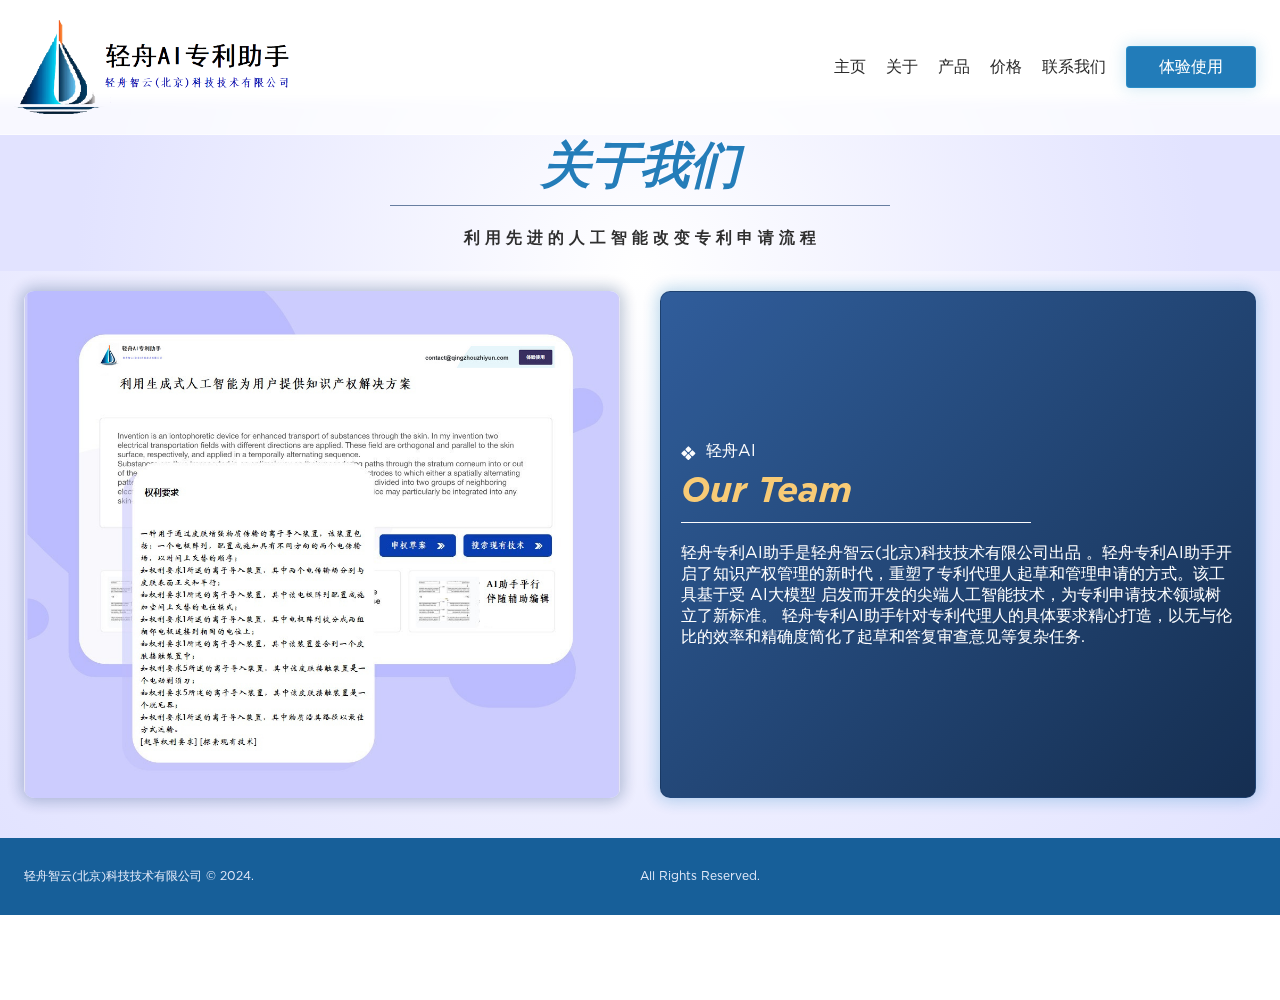
<file: about.html>
<!DOCTYPE html >
<html data-wf-domain="#" data-wf-page="661acf6fa6383e2ef3cd2627" data-wf-site="6504b9a8ca32cbddeee42a19"
    class=" w-mod-js w-mod-ix">

<head>
    <meta http-equiv="Content-Type" content="text/html; charset=UTF-8">
    <style>
        .wf-force-outline-none[tabindex="-1"]:focus {
            outline: none;
      }
    </style>
    <title>AI-赋能 专利 撰写 软件 | 轻舟专利AI助手</title>

    <meta content="AI | Machine Learning | Data Analytics | Smart Automation" name="description">
    <link href="css/aai-demo.webflow.min.css" rel="stylesheet" type="text/css">
    <style>
        @media (min-width:992px) 
        {
            html.w-mod-js:not(.w-mod-ix) [data-w-id="7aac2e4a-b087-ad1b-fcde-6061b0e67b24"] {
                opacity: 0;
            }

            html.w-mod-js:not(.w-mod-ix) [data-w-id="64e9172e-73a7-f7ec-07d7-c62c2cd50e60"] {
                opacity: 0;
            }

            html.w-mod-js:not(.w-mod-ix) [data-w-id="e98ccc2e-da18-3774-f660-ef881bb40ca6"] {
                opacity: 0;
            }

            html.w-mod-js:not(.w-mod-ix) [data-w-id="a0011f49-9f4c-d233-6280-7cb25ae2c91f"] {
                opacity: 0;
            }

            html.w-mod-js:not(.w-mod-ix) [data-w-id="184083e1-b1dd-2658-edfe-aa5156744d31"] {
                opacity: 0;
            }

            html.w-mod-js:not(.w-mod-ix) [data-w-id="a240838e-0f27-f7ae-9c49-17ff5f12a994"] {
                opacity: 0;
            }

            html.w-mod-js:not(.w-mod-ix) [data-w-id="a240838e-0f27-f7ae-9c49-17ff5f12a99b"] {
                opacity: 0;
            }

            html.w-mod-js:not(.w-mod-ix) [data-w-id="a240838e-0f27-f7ae-9c49-17ff5f12a9a2"] {
                opacity: 0;
            }

            html.w-mod-js:not(.w-mod-ix) [data-w-id="a240838e-0f27-f7ae-9c49-17ff5f12a9aa"] {
                opacity: 0;
            }

            html.w-mod-js:not(.w-mod-ix) [data-w-id="a240838e-0f27-f7ae-9c49-17ff5f12a9b1"] {
                opacity: 0;
            }

            html.w-mod-js:not(.w-mod-ix) [data-w-id="fc042a4f-41c4-6893-e5e0-fc5dc535ecdf"] {
                opacity: 0;
            }
        }

        @media (max-width:991px) and (min-width:768px) 
        {
            html.w-mod-js:not(.w-mod-ix) [data-w-id="7aac2e4a-b087-ad1b-fcde-6061b0e67b24"] {
                opacity: 0;
            }

            html.w-mod-js:not(.w-mod-ix) [data-w-id="64e9172e-73a7-f7ec-07d7-c62c2cd50e60"] {
                opacity: 0;
            }

            html.w-mod-js:not(.w-mod-ix) [data-w-id="e98ccc2e-da18-3774-f660-ef881bb40ca6"] {
                opacity: 0;
            }

            html.w-mod-js:not(.w-mod-ix) [data-w-id="a0011f49-9f4c-d233-6280-7cb25ae2c91f"] {
                opacity: 0;
            }

            html.w-mod-js:not(.w-mod-ix) [data-w-id="184083e1-b1dd-2658-edfe-aa5156744d31"] {
                opacity: 0;
            }

            html.w-mod-js:not(.w-mod-ix) [data-w-id="a240838e-0f27-f7ae-9c49-17ff5f12a994"] {
                opacity: 0;
            }

            html.w-mod-js:not(.w-mod-ix) [data-w-id="a240838e-0f27-f7ae-9c49-17ff5f12a99b"] {
                opacity: 0;
            }

            html.w-mod-js:not(.w-mod-ix) [data-w-id="a240838e-0f27-f7ae-9c49-17ff5f12a9a2"] {
                opacity: 0;
            }

            html.w-mod-js:not(.w-mod-ix) [data-w-id="a240838e-0f27-f7ae-9c49-17ff5f12a9aa"] {
                opacity: 0;
            }

            html.w-mod-js:not(.w-mod-ix) [data-w-id="a240838e-0f27-f7ae-9c49-17ff5f12a9b1"] {
                opacity: 0;
            }

            html.w-mod-js:not(.w-mod-ix) [data-w-id="fc042a4f-41c4-6893-e5e0-fc5dc535ecdf"] {
                opacity: 0;
            }
        }

    </style>

    <link href="https://fonts.googleapis.com/" rel="preconnect">
    <link href="https://fonts.gstatic.com/" rel="preconnect" crossorigin="anonymous">
    <script type="text/javascript">!function (o, c) { var n = c.documentElement, t = " w-mod-"; n.className += t + "js", ("ontouchstart" in o || o.DocumentTouch && c instanceof DocumentTouch) && (n.className += t + "touch") }(window, document);</script>
    <link href="img/6504b9a8ca32cbddeee42a4a_Favicon.png" rel="shortcut icon" type="image/x-icon">
    <link href="img/6504b9a8ca32cbddeee42a4b_Webclip.png" rel="apple-touch-icon">
   
</head>

<body class="body-new">
    <div data-collapse="small" data-animation="over-left" data-duration="400"
        data-w-id="7ff3b292-aca5-d4ec-123c-5928d8da2fff" data-easing="ease" data-easing2="ease" role="banner"
        class="navbar-new w-nav">
        <div class="container_nav"><a href="#" aria-current="page" class="block-logo w-nav-brand" aria-label="home"><img
                    alt loading="lazy" src="img/logo.png" class="logo_nav-new"></a>
            <nav role="navigation" class="menu-nav_new w-nav-menu">
                <div class="div-event_home"><a href="#" class="link_home event-name">Modernizing the
                        Buy-Side <br>(May 8th Event)</a></div>
                <div class="wrapper-nav_new">
                      <a href="index.html" aria-current="page" class="link_nav-new">主页</a>
                    <a href="about.html"  class="link_nav-new">关于</a>
                    <a href="product.html" class="link_nav-new">产品</a>
                    <a href="price.html" class="link_nav-new">价格</a>
                    <a href="contact.html" class="link_nav-new">联系我们</a>
                    <div data-w-id="7ff3b292-aca5-d4ec-123c-5928d8da300f" class="div-button-nav_new">
                        <div class="text-button nav-new" style="color: rgb(255, 255, 255);">体验使用</div>
                        <div class="curtain nav-new"
                            style="transform: translate3d(210px, 0px, 0px) scale3d(1, 1, 1) rotateX(0deg) rotateY(0deg) rotateZ(0deg) skew(0deg, 0deg); transform-style: preserve-3d;">
                        </div><a href="#" class="button mid w-button"></a>
                    </div>
                </div>
            </nav>
        </div>
    </div>
    <div class="w-nav-overlay" data-wf-ignore id="w-nav-overlay-0"></div>
    </div>

    <section id="services" class="section services-table" style="margin-top: 100px;">

        <div class="container services">
            <div class="wrapper-services">
                <div data-w-id="de0a6d60-fb33-dba4-ad2d-91e3daa0b48b" style="opacity: 1;">
                    <div data-w-id="833bfb13-2154-7a24-9da5-2d99114eb5f4" class="div-headline services">
                        <h2 class="h2 services">关于我们<br></h2>
                    </div>
                    <div data-w-id="e8e27c60-59f9-8d30-cc16-43e2632167ab" class="line_services-new"></div>
                </div>
                <p data-w-id="64eeb731-57ed-594b-0218-d177bafcd339" style="opacity: 0;" class="p_services dark">
                    <strong
                        class="bold-text-7">利 用 先 进 的 人 工 智 能 改 变 专 利 申 请 流 程</strong>
                </p>
            </div>
        </div>


    </section>
    <section id="mission" class="section-new mission">
        <div class="container_home">
            <div class="w-layout-grid grid-mid_mission">
                <div id="w-node-_343a7b15-a033-ed1c-6157-0cc335d1a6f6-f3cd2627"
                    data-w-id="343a7b15-a033-ed1c-6157-0cc335d1a6f6" style="opacity: 0;"
                    class="wrapper-image_mission-home"><img src="img/Pic1.jpg"
                        loading="lazy" width="Auto" alt class="image_mission"></div>


               <div data-w-id="f1e52601-18f0-442f-0392-f3f625566373" style="opacity: 0;"
                        class="wrapper-texts method">
                        <div class="div-texts_event" style="opacity: 0;">
                            <h4 class="h4_home method"><img src="img/6638018e78f8e7f160c51b74_bullet-white.svg"
                                loading="lazy" width="70" alt class="image-bullet method">轻舟AI</h4>
                            <h1 class="h1_home-new method">Our Team<br></h1>
                            <div class="line_services-new method"></div>
                        </div>
                        <div class="div-horizontal method">
                            <p class="p-new method"> 轻舟专利AI助手是轻舟智云(北京)科技技术有限公司出品 。轻舟专利AI助手开启了知识产权管理的新时代，重塑了专利代理人起草和管理申请的方式。该工具基于受 AI大模型 启发而开发的尖端人工智能技术，为专利申请技术领域树立了新标准。 轻舟专利AI助手针对专利代理人的具体要求精心打造，以无与伦比的效率和精确度简化了起草和答复审查意见等复杂任务.</p>
                        </div>
                    </div>


            </div>
        </div>
    </section>



    <div id="footer" class="section-footer">
        <div class="container-footer footer-new">
            <div data-w-id="0ed93760-de54-f9f7-dd0f-c03bb439287c" class="footer-grid-2 copyright" style="opacity: 0;">
                <div class="copyright">轻舟智云(北京)科技技术有限公司 © 2024. </div>
                <div class="copyright">All Rights Reserved.</div>
            </div>
        </div>
    </div>
    <script src="js/jquery-3.5.1.min.js" type="text/javascript"></script>
    <script src="js/webflow.js" type="text/javascript"></script>
    <script src="js/form-124.js" type="text/javascript"></script>
</body>

</html>
</file>
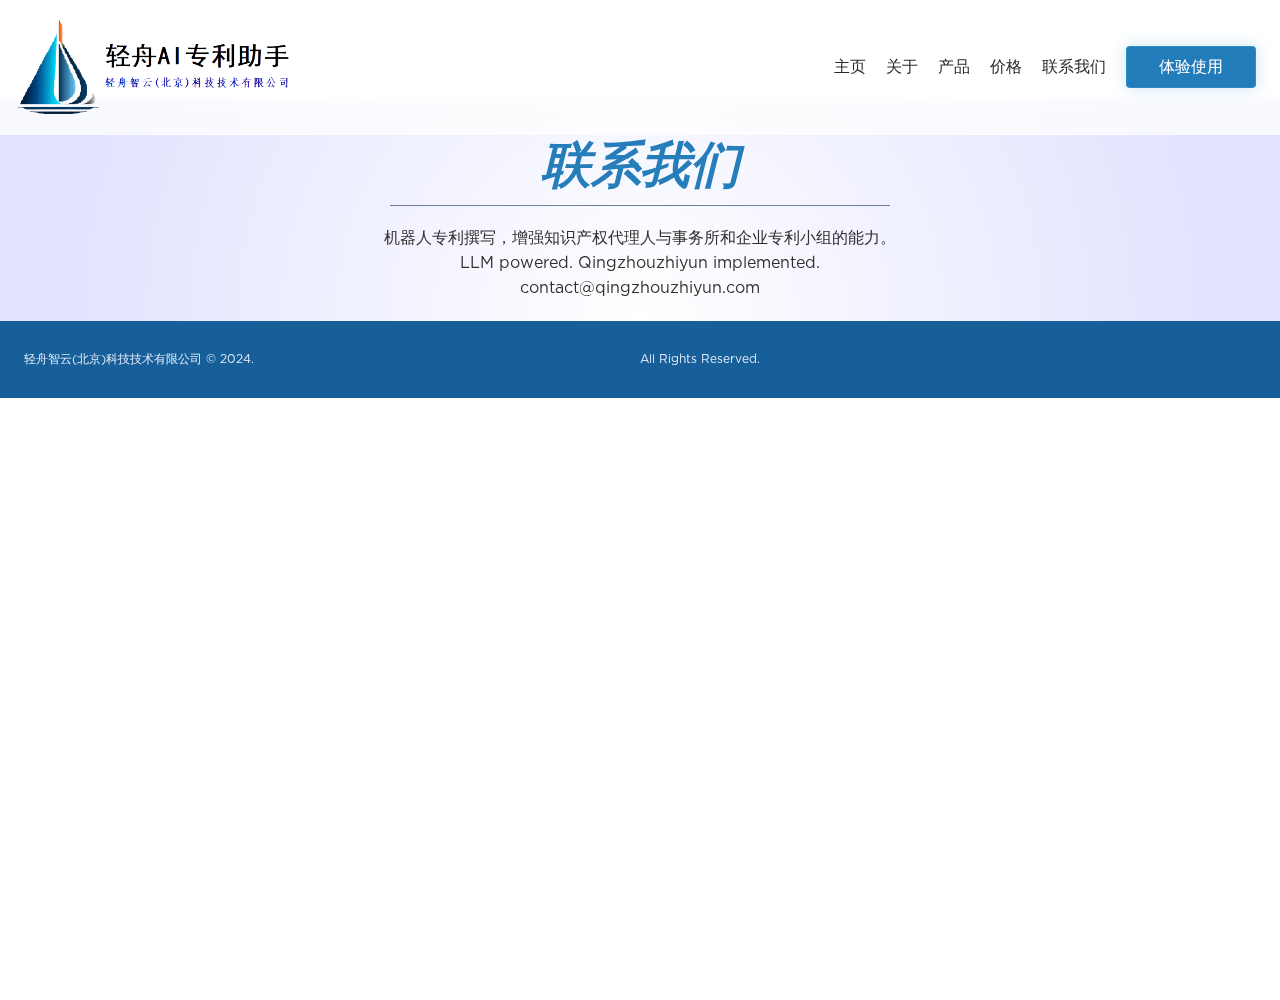
<file: contact.html>
<!DOCTYPE html >
<html data-wf-domain="#" data-wf-page="661acf6fa6383e2ef3cd2627" data-wf-site="6504b9a8ca32cbddeee42a19"
    class=" w-mod-js w-mod-ix">

<head>
    <meta http-equiv="Content-Type" content="text/html; charset=UTF-8">
    <style>
        .wf-force-outline-none[tabindex="-1"]:focus {
            outline: none;
      }
    </style>
    <title>AI-赋能 专利 撰写 软件 | 轻舟专利AI助手</title>

    <meta content="AI | Machine Learning | Data Analytics | Smart Automation" name="description">
    <link href="css/aai-demo.webflow.min.css" rel="stylesheet" type="text/css">
    <style>
        
        .p_organization-home.light-mid-2
        {
              text-align: left;  
        }
        @media (min-width:992px) 
        {
            html.w-mod-js:not(.w-mod-ix) [data-w-id="7aac2e4a-b087-ad1b-fcde-6061b0e67b24"] {
                opacity: 0;
            }

            html.w-mod-js:not(.w-mod-ix) [data-w-id="64e9172e-73a7-f7ec-07d7-c62c2cd50e60"] {
                opacity: 0;
            }

            html.w-mod-js:not(.w-mod-ix) [data-w-id="e98ccc2e-da18-3774-f660-ef881bb40ca6"] {
                opacity: 0;
            }

            html.w-mod-js:not(.w-mod-ix) [data-w-id="a0011f49-9f4c-d233-6280-7cb25ae2c91f"] {
                opacity: 0;
            }

            html.w-mod-js:not(.w-mod-ix) [data-w-id="184083e1-b1dd-2658-edfe-aa5156744d31"] {
                opacity: 0;
            }

            html.w-mod-js:not(.w-mod-ix) [data-w-id="a240838e-0f27-f7ae-9c49-17ff5f12a994"] {
                opacity: 0;
            }

            html.w-mod-js:not(.w-mod-ix) [data-w-id="a240838e-0f27-f7ae-9c49-17ff5f12a99b"] {
                opacity: 0;
            }

            html.w-mod-js:not(.w-mod-ix) [data-w-id="a240838e-0f27-f7ae-9c49-17ff5f12a9a2"] {
                opacity: 0;
            }

            html.w-mod-js:not(.w-mod-ix) [data-w-id="a240838e-0f27-f7ae-9c49-17ff5f12a9aa"] {
                opacity: 0;
            }

            html.w-mod-js:not(.w-mod-ix) [data-w-id="a240838e-0f27-f7ae-9c49-17ff5f12a9b1"] {
                opacity: 0;
            }

            html.w-mod-js:not(.w-mod-ix) [data-w-id="fc042a4f-41c4-6893-e5e0-fc5dc535ecdf"] {
                opacity: 0;
            }
        }

        @media (max-width:991px) and (min-width:768px) 
        {
            html.w-mod-js:not(.w-mod-ix) [data-w-id="7aac2e4a-b087-ad1b-fcde-6061b0e67b24"] {
                opacity: 0;
            }

            html.w-mod-js:not(.w-mod-ix) [data-w-id="64e9172e-73a7-f7ec-07d7-c62c2cd50e60"] {
                opacity: 0;
            }

            html.w-mod-js:not(.w-mod-ix) [data-w-id="e98ccc2e-da18-3774-f660-ef881bb40ca6"] {
                opacity: 0;
            }

            html.w-mod-js:not(.w-mod-ix) [data-w-id="a0011f49-9f4c-d233-6280-7cb25ae2c91f"] {
                opacity: 0;
            }

            html.w-mod-js:not(.w-mod-ix) [data-w-id="184083e1-b1dd-2658-edfe-aa5156744d31"] {
                opacity: 0;
            }

            html.w-mod-js:not(.w-mod-ix) [data-w-id="a240838e-0f27-f7ae-9c49-17ff5f12a994"] {
                opacity: 0;
            }

            html.w-mod-js:not(.w-mod-ix) [data-w-id="a240838e-0f27-f7ae-9c49-17ff5f12a99b"] {
                opacity: 0;
            }

            html.w-mod-js:not(.w-mod-ix) [data-w-id="a240838e-0f27-f7ae-9c49-17ff5f12a9a2"] {
                opacity: 0;
            }

            html.w-mod-js:not(.w-mod-ix) [data-w-id="a240838e-0f27-f7ae-9c49-17ff5f12a9aa"] {
                opacity: 0;
            }

            html.w-mod-js:not(.w-mod-ix) [data-w-id="a240838e-0f27-f7ae-9c49-17ff5f12a9b1"] {
                opacity: 0;
            }

            html.w-mod-js:not(.w-mod-ix) [data-w-id="fc042a4f-41c4-6893-e5e0-fc5dc535ecdf"] {
                opacity: 0;
            }
        }

    </style>

    <link href="https://fonts.googleapis.com/" rel="preconnect">
    <link href="https://fonts.gstatic.com/" rel="preconnect" crossorigin="anonymous">
    <script type="text/javascript">!function (o, c) { var n = c.documentElement, t = " w-mod-"; n.className += t + "js", ("ontouchstart" in o || o.DocumentTouch && c instanceof DocumentTouch) && (n.className += t + "touch") }(window, document);</script>
    <link href="img/6504b9a8ca32cbddeee42a4a_Favicon.png" rel="shortcut icon" type="image/x-icon">
    <link href="img/6504b9a8ca32cbddeee42a4b_Webclip.png" rel="apple-touch-icon">
   
</head>

<body class="body-new">
    <div data-collapse="small" data-animation="over-left" data-duration="400"
        data-w-id="7ff3b292-aca5-d4ec-123c-5928d8da2fff" data-easing="ease" data-easing2="ease" role="banner"
        class="navbar-new w-nav">
        <div class="container_nav"><a href="#" aria-current="page" class="block-logo w-nav-brand" aria-label="home"><img
                    alt loading="lazy" src="img/logo.png" class="logo_nav-new"></a>
            <nav role="navigation" class="menu-nav_new w-nav-menu">
                <div class="div-event_home"><a href="#" class="link_home event-name">Modernizing the
                        Buy-Side <br>(May 8th Event)</a></div>
                <div class="wrapper-nav_new">
                    <a href="index.html" aria-current="page" class="link_nav-new">主页</a>
                    <a href="about.html"  class="link_nav-new">关于</a>
                    <a href="product.html" class="link_nav-new">产品</a>
                    <a href="price.html" class="link_nav-new">价格</a>
                    <a href="contact.html" class="link_nav-new">联系我们</a>
                    <div data-w-id="7ff3b292-aca5-d4ec-123c-5928d8da300f" class="div-button-nav_new">
                        <div class="text-button nav-new" style="color: rgb(255, 255, 255);">体验使用</div>
                        <div class="curtain nav-new"
                            style="transform: translate3d(210px, 0px, 0px) scale3d(1, 1, 1) rotateX(0deg) rotateY(0deg) rotateZ(0deg) skew(0deg, 0deg); transform-style: preserve-3d;">
                        </div><a href="#" class="button mid w-button"></a>
                    </div>
                </div>
            </nav>
        </div>
    </div>
    <div class="w-nav-overlay" data-wf-ignore id="w-nav-overlay-0"></div>
    </div>


  <section id="services" class="section services-table" style="margin-top: 100px;">
    
        <div class="container services">
            <div class="wrapper-services">
                <div data-w-id="de0a6d60-fb33-dba4-ad2d-91e3daa0b48b" style="opacity: 1;">
                    <div data-w-id="833bfb13-2154-7a24-9da5-2d99114eb5f4" class="div-headline services">
                        <h2 class="h2 services">联系我们<br></h2>
                    </div>
                    <div data-w-id="e8e27c60-59f9-8d30-cc16-43e2632167ab" class="line_services-new"></div>
                </div>
                <p data-w-id="64eeb731-57ed-594b-0218-d177bafcd339" style="opacity: 0;" class="p_services dark">
                    <strong
                        class="bold-text-7">  </strong>
                        机器人专利撰写，增强知识产权代理人与事务所和企业专利小组的能力。<br/>LLM powered. Qingzhouzhiyun implemented.
<br/>
contact@qingzhouzhiyun.com

                </p>
            </div>
        </div>
  </section>
      
  
     </div>

  
    <div id="footer" class="section-footer">
        <div class="container-footer footer-new">
            <div data-w-id="0ed93760-de54-f9f7-dd0f-c03bb439287c" class="footer-grid-2 copyright" style="opacity: 0;">
                <div class="copyright">轻舟智云(北京)科技技术有限公司 © 2024. </div>
                <div class="copyright">All Rights Reserved.</div>
            </div>
        </div>
    </div>
    <script src="js/jquery-3.5.1.min.js" type="text/javascript"></script>
    <script src="js/webflow.js" type="text/javascript"></script>
    <script src="js/form-124.js" type="text/javascript"></script>
</body>

</html>
</file>
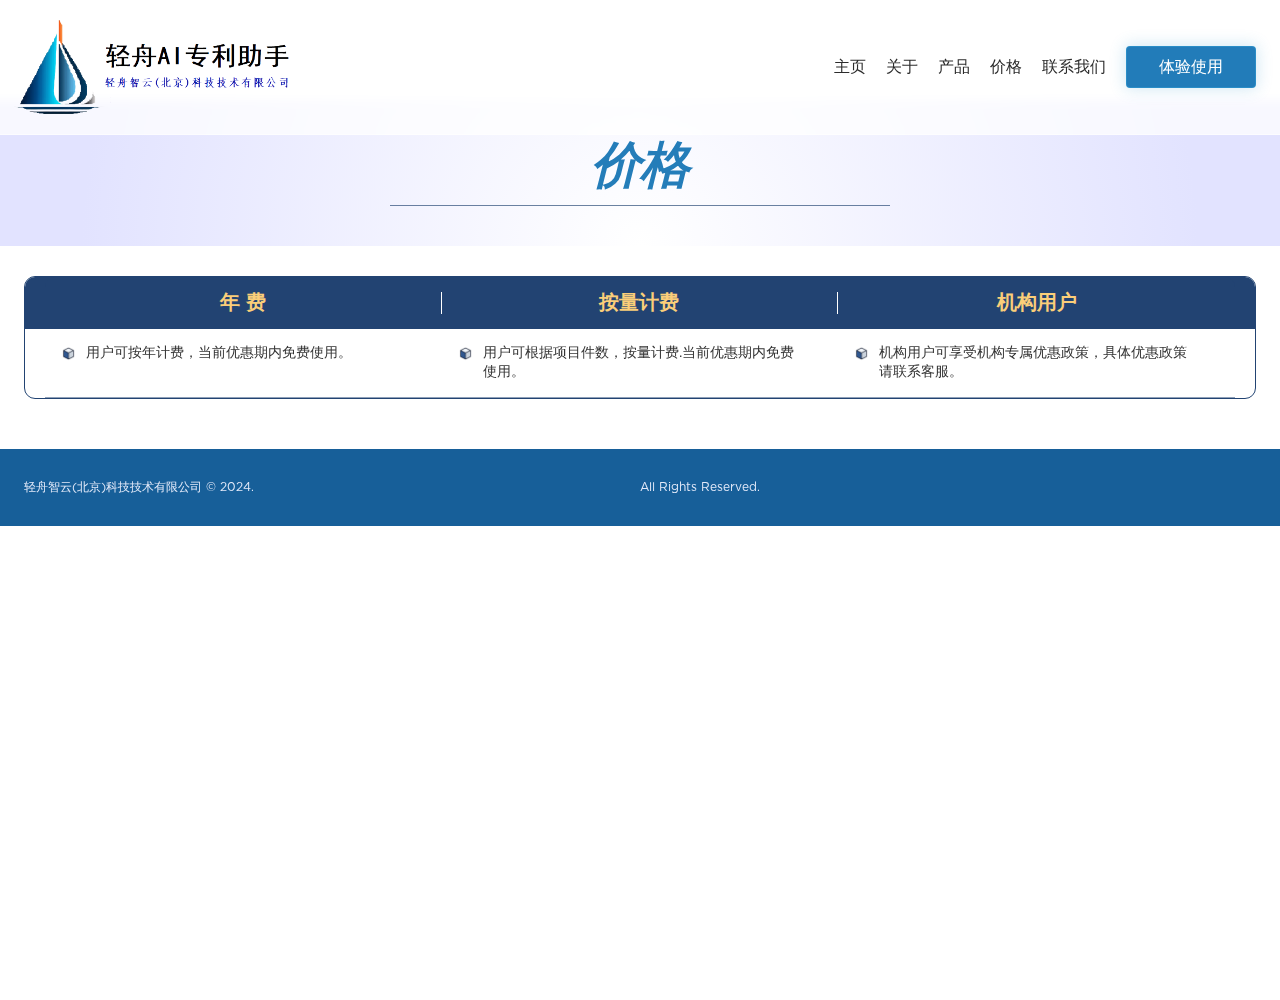
<file: price.html>
<!DOCTYPE html >
<html data-wf-domain="#" data-wf-page="661acf6fa6383e2ef3cd2627" data-wf-site="6504b9a8ca32cbddeee42a19"
    class=" w-mod-js w-mod-ix">

<head>
    <meta http-equiv="Content-Type" content="text/html; charset=UTF-8">
    <style>
        .wf-force-outline-none[tabindex="-1"]:focus {
            outline: none;
      }
    </style>
    <title>AI-赋能 专利 撰写 软件 | 轻舟专利AI助手</title>

    <meta content="AI | Machine Learning | Data Analytics | Smart Automation" name="description">
    <link href="css/aai-demo.webflow.min.css" rel="stylesheet" type="text/css">
    <style>
        
        .p_organization-home.light-mid-2
        {
              text-align: left;  
        }
        @media (min-width:992px) 
        {
            html.w-mod-js:not(.w-mod-ix) [data-w-id="7aac2e4a-b087-ad1b-fcde-6061b0e67b24"] {
                opacity: 0;
            }

            html.w-mod-js:not(.w-mod-ix) [data-w-id="64e9172e-73a7-f7ec-07d7-c62c2cd50e60"] {
                opacity: 0;
            }

            html.w-mod-js:not(.w-mod-ix) [data-w-id="e98ccc2e-da18-3774-f660-ef881bb40ca6"] {
                opacity: 0;
            }

            html.w-mod-js:not(.w-mod-ix) [data-w-id="a0011f49-9f4c-d233-6280-7cb25ae2c91f"] {
                opacity: 0;
            }

            html.w-mod-js:not(.w-mod-ix) [data-w-id="184083e1-b1dd-2658-edfe-aa5156744d31"] {
                opacity: 0;
            }

            html.w-mod-js:not(.w-mod-ix) [data-w-id="a240838e-0f27-f7ae-9c49-17ff5f12a994"] {
                opacity: 0;
            }

            html.w-mod-js:not(.w-mod-ix) [data-w-id="a240838e-0f27-f7ae-9c49-17ff5f12a99b"] {
                opacity: 0;
            }

            html.w-mod-js:not(.w-mod-ix) [data-w-id="a240838e-0f27-f7ae-9c49-17ff5f12a9a2"] {
                opacity: 0;
            }

            html.w-mod-js:not(.w-mod-ix) [data-w-id="a240838e-0f27-f7ae-9c49-17ff5f12a9aa"] {
                opacity: 0;
            }

            html.w-mod-js:not(.w-mod-ix) [data-w-id="a240838e-0f27-f7ae-9c49-17ff5f12a9b1"] {
                opacity: 0;
            }

            html.w-mod-js:not(.w-mod-ix) [data-w-id="fc042a4f-41c4-6893-e5e0-fc5dc535ecdf"] {
                opacity: 0;
            }
        }

        @media (max-width:991px) and (min-width:768px) 
        {
            html.w-mod-js:not(.w-mod-ix) [data-w-id="7aac2e4a-b087-ad1b-fcde-6061b0e67b24"] {
                opacity: 0;
            }

            html.w-mod-js:not(.w-mod-ix) [data-w-id="64e9172e-73a7-f7ec-07d7-c62c2cd50e60"] {
                opacity: 0;
            }

            html.w-mod-js:not(.w-mod-ix) [data-w-id="e98ccc2e-da18-3774-f660-ef881bb40ca6"] {
                opacity: 0;
            }

            html.w-mod-js:not(.w-mod-ix) [data-w-id="a0011f49-9f4c-d233-6280-7cb25ae2c91f"] {
                opacity: 0;
            }

            html.w-mod-js:not(.w-mod-ix) [data-w-id="184083e1-b1dd-2658-edfe-aa5156744d31"] {
                opacity: 0;
            }

            html.w-mod-js:not(.w-mod-ix) [data-w-id="a240838e-0f27-f7ae-9c49-17ff5f12a994"] {
                opacity: 0;
            }

            html.w-mod-js:not(.w-mod-ix) [data-w-id="a240838e-0f27-f7ae-9c49-17ff5f12a99b"] {
                opacity: 0;
            }

            html.w-mod-js:not(.w-mod-ix) [data-w-id="a240838e-0f27-f7ae-9c49-17ff5f12a9a2"] {
                opacity: 0;
            }

            html.w-mod-js:not(.w-mod-ix) [data-w-id="a240838e-0f27-f7ae-9c49-17ff5f12a9aa"] {
                opacity: 0;
            }

            html.w-mod-js:not(.w-mod-ix) [data-w-id="a240838e-0f27-f7ae-9c49-17ff5f12a9b1"] {
                opacity: 0;
            }

            html.w-mod-js:not(.w-mod-ix) [data-w-id="fc042a4f-41c4-6893-e5e0-fc5dc535ecdf"] {
                opacity: 0;
            }
        }

    </style>

    <link href="https://fonts.googleapis.com/" rel="preconnect">
    <link href="https://fonts.gstatic.com/" rel="preconnect" crossorigin="anonymous">
    <script type="text/javascript">!function (o, c) { var n = c.documentElement, t = " w-mod-"; n.className += t + "js", ("ontouchstart" in o || o.DocumentTouch && c instanceof DocumentTouch) && (n.className += t + "touch") }(window, document);</script>
    <link href="img/6504b9a8ca32cbddeee42a4a_Favicon.png" rel="shortcut icon" type="image/x-icon">
    <link href="img/6504b9a8ca32cbddeee42a4b_Webclip.png" rel="apple-touch-icon">
   
</head>

<body class="body-new">
    <div data-collapse="small" data-animation="over-left" data-duration="400"
        data-w-id="7ff3b292-aca5-d4ec-123c-5928d8da2fff" data-easing="ease" data-easing2="ease" role="banner"
        class="navbar-new w-nav">
        <div class="container_nav"><a href="#" aria-current="page" class="block-logo w-nav-brand" aria-label="home"><img
                    alt loading="lazy" src="img/logo.png" class="logo_nav-new"></a>
            <nav role="navigation" class="menu-nav_new w-nav-menu">
                <div class="div-event_home"><a href="#" class="link_home event-name">Modernizing the
                        Buy-Side <br>(May 8th Event)</a></div>
                <div class="wrapper-nav_new">
                  <a href="index.html" aria-current="page" class="link_nav-new">主页</a>
                    <a href="about.html"  class="link_nav-new">关于</a>
                    <a href="product.html" class="link_nav-new">产品</a>
                    <a href="price.html" class="link_nav-new">价格</a>
                    <a href="contact.html" class="link_nav-new">联系我们</a>
                    <div data-w-id="7ff3b292-aca5-d4ec-123c-5928d8da300f" class="div-button-nav_new">
                        <div class="text-button nav-new" style="color: rgb(255, 255, 255);">体验使用</div>
                        <div class="curtain nav-new"
                            style="transform: translate3d(210px, 0px, 0px) scale3d(1, 1, 1) rotateX(0deg) rotateY(0deg) rotateZ(0deg) skew(0deg, 0deg); transform-style: preserve-3d;">
                        </div><a href="#" class="button mid w-button"></a>
                    </div>
                </div>
            </nav>
        </div>
    </div>
    <div class="w-nav-overlay" data-wf-ignore id="w-nav-overlay-0"></div>
    </div>


  <section id="services" class="section services-table" style="margin-top: 100px;">
    
        <div class="container services">
            <div class="wrapper-services">
                <div data-w-id="de0a6d60-fb33-dba4-ad2d-91e3daa0b48b" style="opacity: 1;">
                    <div data-w-id="833bfb13-2154-7a24-9da5-2d99114eb5f4" class="div-headline services">
                        <h2 class="h2 services">价格<br></h2>
                    </div>
                    <div data-w-id="e8e27c60-59f9-8d30-cc16-43e2632167ab" class="line_services-new"></div>
                </div>
                <p data-w-id="64eeb731-57ed-594b-0218-d177bafcd339" style="opacity: 0;" class="p_services dark">
                    <strong
                        class="bold-text-7">  </strong>
                </p>
            </div>
        </div>
  </section>
        <div data-w-id="429b8181-6e9a-ba50-73c1-b2d4c4832309" style="opacity: 0;margin-bottom:50px;" class="wrapper-table">
            <div class="div-vertical_table documents">
                <div class="table_services">
                    <div class="table-row header">
                        <div class="cell_services header tl">
                            <div class="div-texts_cell">
                                <div class="text header">年 费</div>
                            </div>
                        </div>
                        <div class="cell_services header">
                            <div class="div-texts_cell">
                                <div class="text header">按量计费</div>
                            </div>
                        </div>
                        <div class="cell_services header tr">
                            <div class="div-texts_cell">
                                <div class="text header last">机构用户</div>
                            </div>
                        </div>
                    </div>
                    <div class="table-row">
                        <div class="cell-block_services">
                            <div class="cell_services">
                                <div class="div-texts_cell">
                                    <img
                                        width="70"
                                        loading="lazy"
                                        alt="A stylish cube-graphic utilized as a bullet point."
                                        src="img/6616cbd5ec9d52e970971119_cube.png"
                                        class="image-block documents"
                                    >
                                    <div class="text documents">用户可按年计费，当前优惠期内免费使用。</div>
                                </div>
                            </div>
                        </div>
                        <div id="w-node-_00472eda-0e2a-a904-1952-3db062b6cda3-f3cd2627" class="cell-block_services">
                            <div id="w-node-a3327b24-7ee7-da7f-648e-56b82c918701-f3cd2627" class="cell_services">
                                <div class="div-texts_cell">
                                    <img
                                        width="70"
                                        loading="lazy"
                                        alt="A stylish cube-graphic utilized as a bullet point."
                                        src="img/6616cbd5ec9d52e970971119_cube.png"
                                        class="image-block documents"
                                    >
                                    <div class="text documents">用户可根据项目件数，按量计费.当前优惠期内免费使用。</div>
                                </div>
                            </div>
                        </div>
                        <div id="w-node-d0a65d67-70ac-a4d4-8882-7f4e2e9e3ef9-f3cd2627" class="cell-block_services">
                            <div id="w-node-a3327b24-7ee7-da7f-648e-56b82c918702-f3cd2627" class="cell_services">
                                <div class="div-texts_cell">
                                    <img
                                        width="70"
                                        loading="lazy"
                                        alt="A stylish cube-graphic utilized as a bullet point."
                                        src="img/6616cbd5ec9d52e970971119_cube.png"
                                        class="image-block documents"
                                    >
                                    <div class="text documents">机构用户可享受机构专属优惠政策，具体优惠政策请联系客服。</div>
                                </div>
                            </div>
                        </div>
                    </div>

                    <!-- <div class="table-row bottom">
                        <div class="cell-block_services">
                            <div class="cell_services ll">
                                <div class="div-texts_cell">
                                    <img
                                        width="70"
                                        loading="lazy"
                                        alt="A stylish cube-graphic utilized as a bullet point."
                                        src="img/6616cbd5ec9d52e970971119_cube.png"
                                        class="image-block documents"
                                    >
                                    <div class="text documents">Front-end GUIs and UX design</div>
                                </div>
                            </div>
                        </div>
                        <div id="w-node-_705e246b-31a2-be75-1b32-c0810caf65f9-f3cd2627" class="cell-block_services">
                            <div id="w-node-a1d213c7-e2b5-c2a9-2ad5-a4acc2064f71-f3cd2627" class="cell_services lm">
                                <div class="div-texts_cell">
                                    <img
                                        width="70"
                                        loading="lazy"
                                        alt="A stylish cube-graphic utilized as a bullet point."
                                        src="img/6616cbd5ec9d52e970971119_cube.png"
                                        class="image-block documents"
                                    >
                                    <div class="text documents">Design and fine-tuning of neural network architectures for a variety of purposes</div>
                                </div>
                            </div>
                        </div>
                        <div class="cell-block_services">
                            <div class="cell_services lr">
                                <div class="div-texts_cell">
                                    <img
                                        width="70"
                                        loading="lazy"
                                        alt="A stylish cube-graphic utilized as a bullet point."
                                        src="img/6616cbd5ec9d52e970971119_cube.png"
                                        class="image-block documents"
                                    >
                                    <div class="text documents">Staff augmentation and occasionally, headhunting</div>
                                </div>
                            </div>
                        </div>
                    </div> -->
                </div>
            </div>
        </div>
     </div>

  
    <div id="footer" class="section-footer">
        <div class="container-footer footer-new">
            <div data-w-id="0ed93760-de54-f9f7-dd0f-c03bb439287c" class="footer-grid-2 copyright" style="opacity: 0;">
                <div class="copyright">轻舟智云(北京)科技技术有限公司 © 2024. </div>
                <div class="copyright">All Rights Reserved.</div>
            </div>
        </div>
    </div>
    <script src="js/jquery-3.5.1.min.js" type="text/javascript"></script>
    <script src="js/webflow.js" type="text/javascript"></script>
    <script src="js/form-124.js" type="text/javascript"></script>
</body>

</html>
</file>
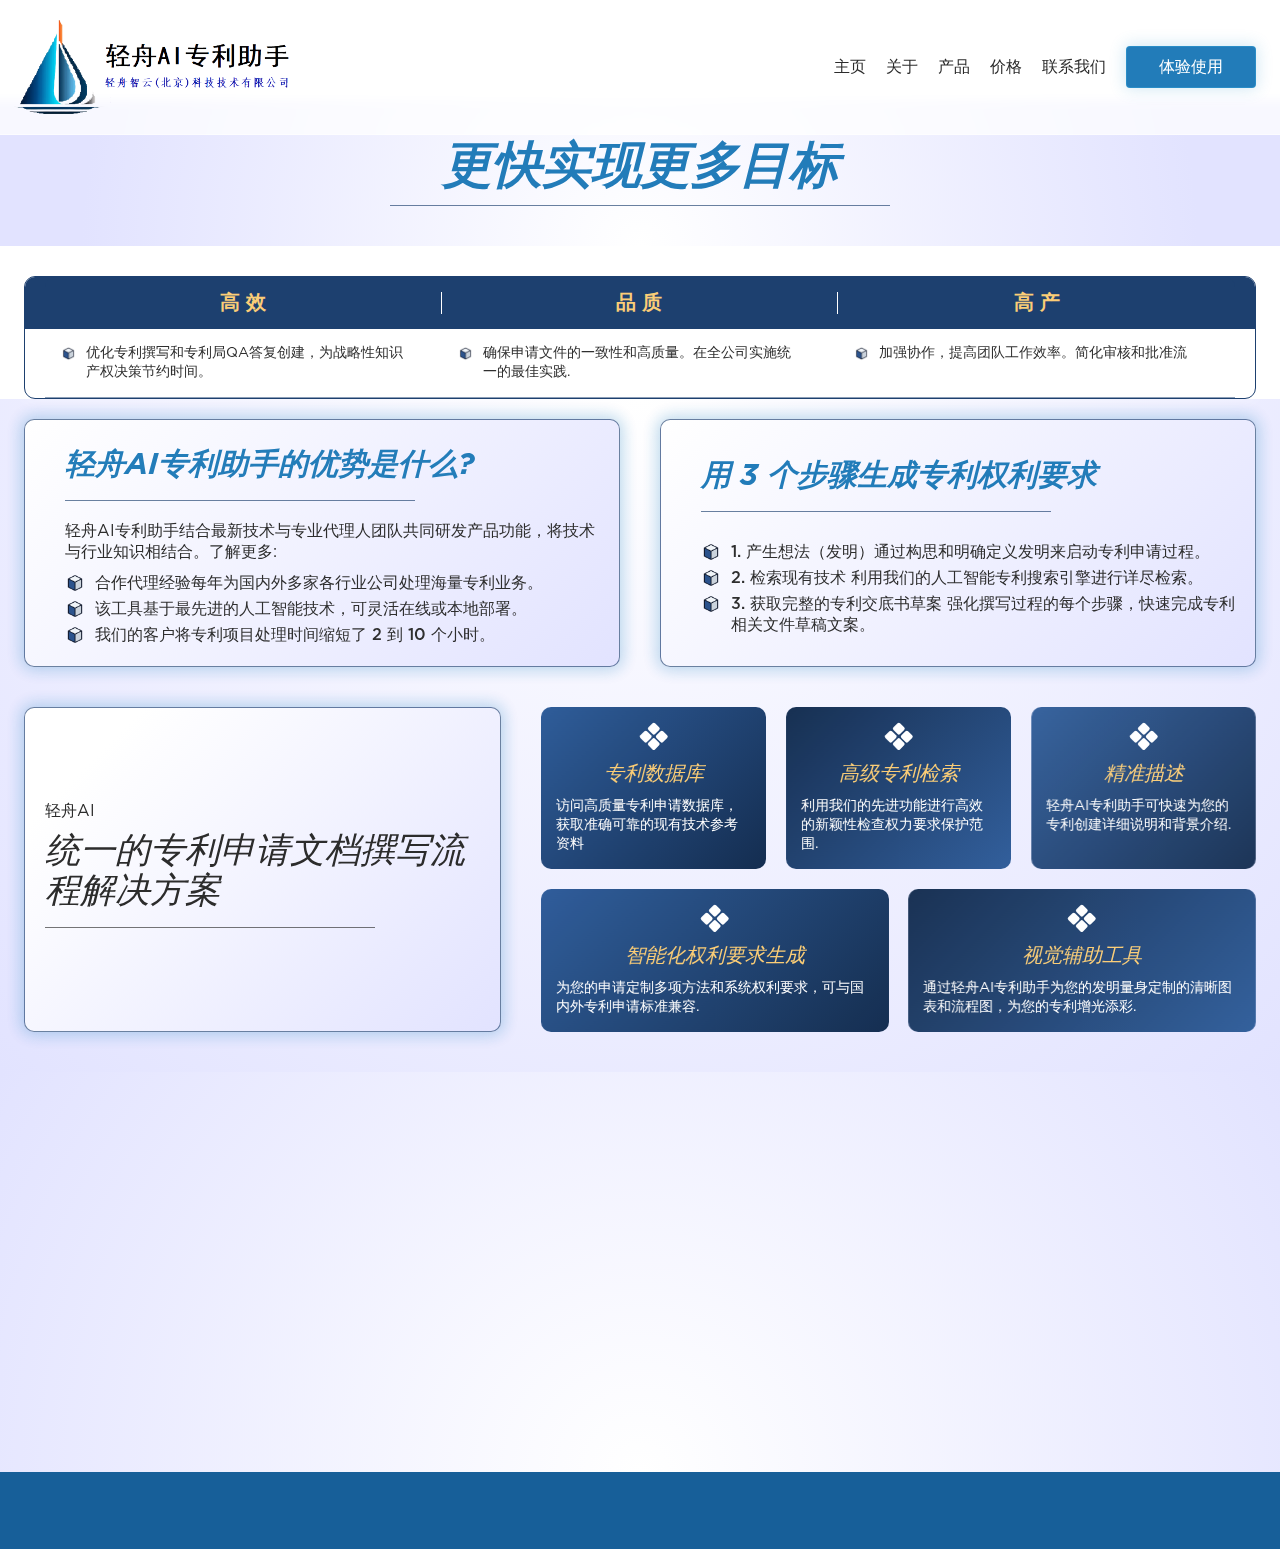
<file: product.html>
<!DOCTYPE html >
<html data-wf-domain="#" data-wf-page="661acf6fa6383e2ef3cd2627" data-wf-site="6504b9a8ca32cbddeee42a19"
    class=" w-mod-js w-mod-ix">

<head>
    <meta http-equiv="Content-Type" content="text/html; charset=UTF-8">
    <style>
        .wf-force-outline-none[tabindex="-1"]:focus {
            outline: none;
      }
    </style>
    <title>AI-赋能 专利 撰写 软件 | 轻舟专利AI助手</title>

    <meta content="AI | Machine Learning | Data Analytics | Smart Automation" name="description">
    <link href="css/aai-demo.webflow.min.css" rel="stylesheet" type="text/css">
    <style>
        
        .p_organization-home.light-mid-2
        {
              text-align: left;  
        }
        @media (min-width:992px) 
        {
            html.w-mod-js:not(.w-mod-ix) [data-w-id="7aac2e4a-b087-ad1b-fcde-6061b0e67b24"] {
                opacity: 0;
            }

            html.w-mod-js:not(.w-mod-ix) [data-w-id="64e9172e-73a7-f7ec-07d7-c62c2cd50e60"] {
                opacity: 0;
            }

            html.w-mod-js:not(.w-mod-ix) [data-w-id="e98ccc2e-da18-3774-f660-ef881bb40ca6"] {
                opacity: 0;
            }

            html.w-mod-js:not(.w-mod-ix) [data-w-id="a0011f49-9f4c-d233-6280-7cb25ae2c91f"] {
                opacity: 0;
            }

            html.w-mod-js:not(.w-mod-ix) [data-w-id="184083e1-b1dd-2658-edfe-aa5156744d31"] {
                opacity: 0;
            }

            html.w-mod-js:not(.w-mod-ix) [data-w-id="a240838e-0f27-f7ae-9c49-17ff5f12a994"] {
                opacity: 0;
            }

            html.w-mod-js:not(.w-mod-ix) [data-w-id="a240838e-0f27-f7ae-9c49-17ff5f12a99b"] {
                opacity: 0;
            }

            html.w-mod-js:not(.w-mod-ix) [data-w-id="a240838e-0f27-f7ae-9c49-17ff5f12a9a2"] {
                opacity: 0;
            }

            html.w-mod-js:not(.w-mod-ix) [data-w-id="a240838e-0f27-f7ae-9c49-17ff5f12a9aa"] {
                opacity: 0;
            }

            html.w-mod-js:not(.w-mod-ix) [data-w-id="a240838e-0f27-f7ae-9c49-17ff5f12a9b1"] {
                opacity: 0;
            }

            html.w-mod-js:not(.w-mod-ix) [data-w-id="fc042a4f-41c4-6893-e5e0-fc5dc535ecdf"] {
                opacity: 0;
            }
        }

        @media (max-width:991px) and (min-width:768px) 
        {
            html.w-mod-js:not(.w-mod-ix) [data-w-id="7aac2e4a-b087-ad1b-fcde-6061b0e67b24"] {
                opacity: 0;
            }

            html.w-mod-js:not(.w-mod-ix) [data-w-id="64e9172e-73a7-f7ec-07d7-c62c2cd50e60"] {
                opacity: 0;
            }

            html.w-mod-js:not(.w-mod-ix) [data-w-id="e98ccc2e-da18-3774-f660-ef881bb40ca6"] {
                opacity: 0;
            }

            html.w-mod-js:not(.w-mod-ix) [data-w-id="a0011f49-9f4c-d233-6280-7cb25ae2c91f"] {
                opacity: 0;
            }

            html.w-mod-js:not(.w-mod-ix) [data-w-id="184083e1-b1dd-2658-edfe-aa5156744d31"] {
                opacity: 0;
            }

            html.w-mod-js:not(.w-mod-ix) [data-w-id="a240838e-0f27-f7ae-9c49-17ff5f12a994"] {
                opacity: 0;
            }

            html.w-mod-js:not(.w-mod-ix) [data-w-id="a240838e-0f27-f7ae-9c49-17ff5f12a99b"] {
                opacity: 0;
            }

            html.w-mod-js:not(.w-mod-ix) [data-w-id="a240838e-0f27-f7ae-9c49-17ff5f12a9a2"] {
                opacity: 0;
            }

            html.w-mod-js:not(.w-mod-ix) [data-w-id="a240838e-0f27-f7ae-9c49-17ff5f12a9aa"] {
                opacity: 0;
            }

            html.w-mod-js:not(.w-mod-ix) [data-w-id="a240838e-0f27-f7ae-9c49-17ff5f12a9b1"] {
                opacity: 0;
            }

            html.w-mod-js:not(.w-mod-ix) [data-w-id="fc042a4f-41c4-6893-e5e0-fc5dc535ecdf"] {
                opacity: 0;
            }
        }

    </style>

    <link href="https://fonts.googleapis.com/" rel="preconnect">
    <link href="https://fonts.gstatic.com/" rel="preconnect" crossorigin="anonymous">
    <script type="text/javascript">!function (o, c) { var n = c.documentElement, t = " w-mod-"; n.className += t + "js", ("ontouchstart" in o || o.DocumentTouch && c instanceof DocumentTouch) && (n.className += t + "touch") }(window, document);</script>
    <link href="img/6504b9a8ca32cbddeee42a4a_Favicon.png" rel="shortcut icon" type="image/x-icon">
    <link href="img/6504b9a8ca32cbddeee42a4b_Webclip.png" rel="apple-touch-icon">
   
</head>

<body class="body-new">
    <div data-collapse="small" data-animation="over-left" data-duration="400"
        data-w-id="7ff3b292-aca5-d4ec-123c-5928d8da2fff" data-easing="ease" data-easing2="ease" role="banner"
        class="navbar-new w-nav">
        <div class="container_nav"><a href="#" aria-current="page" class="block-logo w-nav-brand" aria-label="home"><img
                    alt loading="lazy" src="img/logo.png" class="logo_nav-new"></a>
            <nav role="navigation" class="menu-nav_new w-nav-menu">
                <div class="div-event_home"><a href="#" class="link_home event-name">Modernizing the
                        Buy-Side <br>(May 8th Event)</a></div>
                <div class="wrapper-nav_new">
                    <a href="index.html" aria-current="page" class="link_nav-new">主页</a>
                    <a href="about.html"  class="link_nav-new">关于</a>
                    <a href="product.html" class="link_nav-new">产品</a>
                    <a href="price.html" class="link_nav-new">价格</a>
                    <a href="contact.html" class="link_nav-new">联系我们</a>
                    <div data-w-id="7ff3b292-aca5-d4ec-123c-5928d8da300f" class="div-button-nav_new">
                        <div class="text-button nav-new" style="color: rgb(255, 255, 255);">体验使用</div>
                        <div class="curtain nav-new"
                            style="transform: translate3d(210px, 0px, 0px) scale3d(1, 1, 1) rotateX(0deg) rotateY(0deg) rotateZ(0deg) skew(0deg, 0deg); transform-style: preserve-3d;">
                        </div><a href="#" class="button mid w-button"></a>
                    </div>
                </div>
            </nav>
        </div>
    </div>
    <div class="w-nav-overlay" data-wf-ignore id="w-nav-overlay-0"></div>
    </div>


  <section id="services" class="section services-table" style="margin-top: 100px;">
    
        <div class="container services">
            <div class="wrapper-services">
                <div data-w-id="de0a6d60-fb33-dba4-ad2d-91e3daa0b48b" style="opacity: 1;">
                    <div data-w-id="833bfb13-2154-7a24-9da5-2d99114eb5f4" class="div-headline services">
                        <h2 class="h2 services">更快实现更多目标<br></h2>
                    </div>
                    <div data-w-id="e8e27c60-59f9-8d30-cc16-43e2632167ab" class="line_services-new"></div>
                </div>
                <p data-w-id="64eeb731-57ed-594b-0218-d177bafcd339" style="opacity: 0;" class="p_services dark">
                    <strong
                        class="bold-text-7">  </strong>
                </p>
            </div>
        </div>
  </section>
        <div data-w-id="429b8181-6e9a-ba50-73c1-b2d4c4832309" style="opacity: 0;" class="wrapper-table">
            <div class="div-vertical_table documents">
                <div class="table_services">
                    <div class="table-row header">
                        <div class="cell_services header tl">
                            <div class="div-texts_cell">
                                <div class="text header">高 效</div>
                            </div>
                        </div>
                        <div class="cell_services header">
                            <div class="div-texts_cell">
                                <div class="text header">品 质</div>
                            </div>
                        </div>
                        <div class="cell_services header tr">
                            <div class="div-texts_cell">
                                <div class="text header last">高 产</div>
                            </div>
                        </div>
                    </div>
                    <div class="table-row">
                        <div class="cell-block_services">
                            <div class="cell_services">
                                <div class="div-texts_cell">
                                    <img
                                        width="70"
                                        loading="lazy"
                                        alt="A stylish cube-graphic utilized as a bullet point."
                                        src="img/6616cbd5ec9d52e970971119_cube.png"
                                        class="image-block documents"
                                    >
                                    <div class="text documents">优化专利撰写和专利局QA答复创建，为战略性知识产权决策节约时间。</div>
                                </div>
                            </div>
                        </div>
                        <div id="w-node-_00472eda-0e2a-a904-1952-3db062b6cda3-f3cd2627" class="cell-block_services">
                            <div id="w-node-a3327b24-7ee7-da7f-648e-56b82c918701-f3cd2627" class="cell_services">
                                <div class="div-texts_cell">
                                    <img
                                        width="70"
                                        loading="lazy"
                                        alt="A stylish cube-graphic utilized as a bullet point."
                                        src="img/6616cbd5ec9d52e970971119_cube.png"
                                        class="image-block documents"
                                    >
                                    <div class="text documents">确保申请文件的一致性和高质量。在全公司实施统一的最佳实践.</div>
                                </div>
                            </div>
                        </div>
                        <div id="w-node-d0a65d67-70ac-a4d4-8882-7f4e2e9e3ef9-f3cd2627" class="cell-block_services">
                            <div id="w-node-a3327b24-7ee7-da7f-648e-56b82c918702-f3cd2627" class="cell_services">
                                <div class="div-texts_cell">
                                    <img
                                        width="70"
                                        loading="lazy"
                                        alt="A stylish cube-graphic utilized as a bullet point."
                                        src="img/6616cbd5ec9d52e970971119_cube.png"
                                        class="image-block documents"
                                    >
                                    <div class="text documents">加强协作，提高团队工作效率。简化审核和批准流</div>
                                </div>
                            </div>
                        </div>
                    </div>

                    <!-- <div class="table-row bottom">
                        <div class="cell-block_services">
                            <div class="cell_services ll">
                                <div class="div-texts_cell">
                                    <img
                                        width="70"
                                        loading="lazy"
                                        alt="A stylish cube-graphic utilized as a bullet point."
                                        src="img/6616cbd5ec9d52e970971119_cube.png"
                                        class="image-block documents"
                                    >
                                    <div class="text documents">Front-end GUIs and UX design</div>
                                </div>
                            </div>
                        </div>
                        <div id="w-node-_705e246b-31a2-be75-1b32-c0810caf65f9-f3cd2627" class="cell-block_services">
                            <div id="w-node-a1d213c7-e2b5-c2a9-2ad5-a4acc2064f71-f3cd2627" class="cell_services lm">
                                <div class="div-texts_cell">
                                    <img
                                        width="70"
                                        loading="lazy"
                                        alt="A stylish cube-graphic utilized as a bullet point."
                                        src="img/6616cbd5ec9d52e970971119_cube.png"
                                        class="image-block documents"
                                    >
                                    <div class="text documents">Design and fine-tuning of neural network architectures for a variety of purposes</div>
                                </div>
                            </div>
                        </div>
                        <div class="cell-block_services">
                            <div class="cell_services lr">
                                <div class="div-texts_cell">
                                    <img
                                        width="70"
                                        loading="lazy"
                                        alt="A stylish cube-graphic utilized as a bullet point."
                                        src="img/6616cbd5ec9d52e970971119_cube.png"
                                        class="image-block documents"
                                    >
                                    <div class="text documents">Staff augmentation and occasionally, headhunting</div>
                                </div>
                            </div>
                        </div>
                    </div> -->
                </div>
            </div>
        </div>
     </div>
    <section id="mission" class="section-new mission">
        <div class="container_home">
            <div class="w-layout-grid grid-mid_mission">
                <div
                    id="w-node-_343a7b15-a033-ed1c-6157-0cc335d1a6f6-f3cd2627"
                    data-w-id="343a7b15-a033-ed1c-6157-0cc335d1a6f6"
                    style="opacity: 0;"
                    class="wrapper-image_mission-home"
                >
                   <div
                    id="w-node-_343a7b15-a033-ed1c-6157-0cc335d1a6f8-f3cd2627"
                    data-w-id="343a7b15-a033-ed1c-6157-0cc335d1a6f8"
                    style="opacity: 0;"
                    class="wrapper-texts_mission"
                >
                    <div class="div-texts_home">
                        <div data-w-id="5c404d71-4ada-40df-3b31-4cc775fc789d" style="opacity: 0;">
                            <h1 class="h1_home dark" style="font-size: 30px;">轻舟AI专利助手的优势是什么?</h1>
                            <div class="line_services-new mission"></div>
                            <p class="p-new dark_home">轻舟AI专利助手结合最新技术与专业代理人团队共同研发产品功能，将技术与行业知识相结合。了解更多:</p>
                        </div>
                        <div data-w-id="343a7b15-a033-ed1c-6157-0cc335d1a6fe" style="opacity: 0;" class="div-vertical_event">
                            <div class="div-horizontal events">
                                <img
                                    src="img/6616cbd5ec9d52e970971119_cube.png"
                                    loading="lazy"
                                    width="70"
                                    alt="A stylish cube-graphic utilized as a bullet point."
                                    class="image-bullet"
                                >
                                <p class="p-cell_home">合作代理经验每年为国内外多家各行业公司处理海量专利业务。</p>
                            </div>
                            <div class="div-horizontal events">
                                <img
                                    src="img/6616cbd5ec9d52e970971119_cube.png"
                                    loading="lazy"
                                    width="70"
                                    alt="A stylish cube-graphic utilized as a bullet point."
                                    class="image-bullet"
                                >
                                <p class="p-cell_home">该工具基于最先进的人工智能技术，可灵活在线或本地部署。</p>
                            </div>
                            <div class="div-horizontal events last">
                                <img
                                    src="img/6616cbd5ec9d52e970971119_cube.png"
                                    loading="lazy"
                                    width="70"
                                    alt="A stylish cube-graphic utilized as a bullet point."
                                    class="image-bullet"
                                >
                                <p class="p-cell_home">我们的客户将专利项目处理时间缩短了 2 到 10 个小时。</p>
                            </div>
                        </div>
                    </div>
                </div>
                </div>
                <div
                    id="w-node-_343a7b15-a033-ed1c-6157-0cc335d1a6f8-f3cd2627"
                    data-w-id="343a7b15-a033-ed1c-6157-0cc335d1a6f8"
                    style="opacity: 0;"
                    class="wrapper-texts_mission"
                >
                    <div class="div-texts_home">
                        <div data-w-id="5c404d71-4ada-40df-3b31-4cc775fc789d" style="opacity: 0;">
                            <h1 class="h1_home dark" style="font-size: 30px;">用 3 个步骤生成专利权利要求</h1>
                            <div class="line_services-new mission"></div>
                            <p class="p-new dark_home"></p>
                        </div>
                        <div data-w-id="343a7b15-a033-ed1c-6157-0cc335d1a6fe" style="opacity: 0;" class="div-vertical_event">
                            <div class="div-horizontal events">
                                <img
                                    src="img/6616cbd5ec9d52e970971119_cube.png"
                                    loading="lazy"
                                    width="70"
                                    alt="A stylish cube-graphic utilized as a bullet point."
                                    class="image-bullet"
                                >
                                <p class="p-cell_home">1. 产生想法（发明）通过构思和明确定义发明来启动专利申请过程。</p>
                            </div>
                            <div class="div-horizontal events">
                                <img
                                    src="img/6616cbd5ec9d52e970971119_cube.png"
                                    loading="lazy"
                                    width="70"
                                    alt="A stylish cube-graphic utilized as a bullet point."
                                    class="image-bullet"
                                >
                                <p class="p-cell_home">2. 检索现有技术 利用我们的人工智能专利搜索引擎进行详尽检索。</p>
                            </div>
                            <div class="div-horizontal events last">
                                <img
                                    src="img/6616cbd5ec9d52e970971119_cube.png"
                                    loading="lazy"
                                    width="70"
                                    alt="A stylish cube-graphic utilized as a bullet point."
                                    class="image-bullet"
                                >
                                <p class="p-cell_home">3. 获取完整的专利交底书草案 强化撰写过程的每个步骤，快速完成专利相关文件草稿文案。</p>
                            </div>
                        </div>
                    </div>
                </div>
            </div>
        </div>
        <div class="container-new">
            <div id="organization" class="w-layout-grid grid-new mid-2_org">
                <div data-w-id="7aac2e4a-b087-ad1b-fcde-6061b0e67b09" style="opacity: 0;" class="wrapper-texts org-left">
                    <div class="div-texts_event" style="opacity: 0;">
                        <h4 class="h4_home dark_org">轻舟AI</h4>
                        <h1 class="h1_home-new org">统一的专利申请文档撰写流程解决方案
                            <br>
                        </h1>
                        <div class="line_services-new org"></div>
       
                    </div>
                </div>
                <div id="w-node-_7aac2e4a-b087-ad1b-fcde-6061b0e67b21-f3cd2627" class="wrapper-image_mid-one_event">
                    <div class="wrapper-grid">
                        <div class="grid-mid-2">
                            <div data-w-id="7aac2e4a-b087-ad1b-fcde-6061b0e67b24" class="card_organization-home" style="opacity: 0;">
                                <img
                                    src="img/6638018e78f8e7f160c51b74_bullet-white.svg"
                                    loading="lazy"
                                    alt=""
                                    class="icon_organization-home"
                                >
                                <h3 class="h3_finance light_org">专利数据库</h3>
                                <p class="p_organization-home light-mid-2">访问高质量专利申请数据库，获取准确可靠的现有技术参考资料
                                    <br>
                                </p>
                            </div>
                            <div
                                id="w-node-_64e9172e-73a7-f7ec-07d7-c62c2cd50e60-f3cd2627"
                                data-w-id="64e9172e-73a7-f7ec-07d7-c62c2cd50e60"
                                class="card_organization-home _2"
                                style="opacity: 0;"
                            >
                                <img
                                    src="img/6638018e78f8e7f160c51b74_bullet-white.svg"
                                    loading="lazy"
                                    alt=""
                                    class="icon_organization-home"
                                >
                                <h3 class="h3_finance light_org">高级专利检索</h3>
                                <p class="p_organization-home light-mid-2">利用我们的先进功能进行高效的新颖性检查权力要求保护范围.
                                    <br>
                                </p>
                            </div>
                            <div
                                id="w-node-e98ccc2e-da18-3774-f660-ef881bb40ca6-f3cd2627"
                                data-w-id="e98ccc2e-da18-3774-f660-ef881bb40ca6"
                                class="card_organization-home"
                                style="opacity: 0;"
                            >
                                <img
                                    src="img/6638018e78f8e7f160c51b74_bullet-white.svg"
                                    loading="lazy"
                                    alt=""
                                    class="icon_organization-home"
                                >
                                <h3 class="h3_finance light_org">精准描述</h3>
                                <p class="p_organization-home light-mid-2">轻舟AI专利助手可快速为您的专利创建详细说明和背景介绍.
                                    <br>
                                </p>
                            </div>
                        </div>
                        <div class="grid-mid-2 _2">
                            <div data-w-id="a0011f49-9f4c-d233-6280-7cb25ae2c91f" class="card_organization-home" style="opacity: 0;">
                                <img
                                    src="img/6638018e78f8e7f160c51b74_bullet-white.svg"
                                    loading="lazy"
                                    alt=""
                                    class="icon_organization-home"
                                >
                                <h3 class="h3_finance light_org">智能化权利要求生成</h3>
                                <p class="p_organization-home light-mid-2">为您的申请定制多项方法和系统权利要求，可与国内外专利申请标准兼容.
                                    <br>
                                </p>
                            </div>
                            <div
                                id="w-node-_184083e1-b1dd-2658-edfe-aa5156744d31-f3cd2627"
                                data-w-id="184083e1-b1dd-2658-edfe-aa5156744d31"
                                class="card_organization-home _2"
                                style="opacity: 0;"
                            >
                                <img
                                    src="img/6638018e78f8e7f160c51b74_bullet-white.svg"
                                    loading="lazy"
                                    alt=""
                                    class="icon_organization-home"
                                >
                                <h3 class="h3_finance light_org">视觉辅助工具</h3>
                                <p class="p_organization-home light-mid-2">通过轻舟AI专利助手为您的发明量身定制的清晰图表和流程图，为您的专利增光添彩.
                                    <br>
                                </p>
                            </div>
                        </div>
                    </div>
                </div>
            </div>
        </div>
    </section>

        <section id="method" class="section methodology">
        <div class="container services">
            <div class="wrapper_method">
                <div class="w-layout-grid grid-new method">
                    <div data-w-id="f1e52601-18f0-442f-0392-f3f625566373" style="opacity: 0;" class="wrapper-texts method">
                        <div class="div-texts_event" style="opacity: 0;">
                            <!-- <h4 class="h4_home method">Action Steps</h4> -->
                            <h1 class="h1_home-new method">传统专利申请项目撰写与轻舟AI专利助手的成本比较<br>
                            </h1>
                            <div class="line_services-new method"></div>
                        </div>
                        <div class="div-horizontal method">
                            <p class="p-new method">
                                图中显示，与传统方法相对稳定的成本相比，我们的一位客户在采用 IP Author 后成本持续下降。成本的明显降低凸显了我们人工智能驱动解决方案的效率和经济效益.
                            </p>
                        </div>
                    </div>
                    <div id="w-node-f1e52601-18f0-442f-0392-f3f62556637e-f3cd2627" class="wrapper-image-method">
                        <img
                            src="img/pic.png"
                            loading="lazy"
                            alt=""
                            class="image-method-1"
                            style="opacity: 0;"
                        >
                    </div>
                </div>
            </div>
        </div>
    </section>

     
    <div id="footer" class="section-footer">
        <div class="container-footer footer-new">
            <div data-w-id="0ed93760-de54-f9f7-dd0f-c03bb439287c" class="footer-grid-2 copyright" style="opacity: 0;">
                <div class="copyright">轻舟智云(北京)科技技术有限公司 © 2024. </div>
                <div class="copyright">All Rights Reserved.</div>
            </div>
        </div>
    </div>
    <script src="js/jquery-3.5.1.min.js" type="text/javascript"></script>
    <script src="js/webflow.js" type="text/javascript"></script>
    <script src="js/form-124.js" type="text/javascript"></script>
</body>

</html>
</file>
<file: css/aai-demo.webflow.min.css>
html{-webkit-text-size-adjust:100%;-ms-text-size-adjust:100%;font-family:sans-serif}body{margin:0}article,aside,details,figcaption,figure,footer,header,hgroup,main,menu,nav,section,summary{display:block}audio,canvas,progress,video{vertical-align:baseline;display:inline-block}audio:not([controls]){height:0;display:none}[hidden],template{display:none}a{background-color:transparent}a:active,a:hover{outline:0}abbr[title]{border-bottom:1px dotted}b,strong{font-weight:700}dfn{font-style:italic}h1{margin:.67em 0;font-size:2em}mark{color:#000;background:#ff0}small{font-size:80%}sub,sup{vertical-align:baseline;font-size:75%;line-height:0;position:relative}sup{top:-.5em}sub{bottom:-.25em}img{border:0}svg:not(:root){overflow:hidden}hr{box-sizing:content-box;height:0}pre{overflow:auto}code,kbd,pre,samp{font-family:monospace;font-size:1em}button,input,optgroup,select,textarea{color:inherit;font:inherit;margin:0}button{overflow:visible}button,select{text-transform:none}button,html input[type=button],input[type=reset]{-webkit-appearance:button;cursor:pointer}button[disabled],html input[disabled]{cursor:default}button::-moz-focus-inner,input::-moz-focus-inner{border:0;padding:0}input{line-height:normal}input[type=checkbox],input[type=radio]{box-sizing:border-box;padding:0}input[type=number]::-webkit-inner-spin-button,input[type=number]::-webkit-outer-spin-button{height:auto}input[type=search]{-webkit-appearance:none}input[type=search]::-webkit-search-cancel-button,input[type=search]::-webkit-search-decoration{-webkit-appearance:none}legend{border:0;padding:0}textarea{overflow:auto}optgroup{font-weight:700}table{border-collapse:collapse;border-spacing:0}td,th{padding:0}@font-face{font-family:webflow-icons;src:url([data-uri])format("truetype");font-weight:400;font-style:normal}[class^=w-icon-],[class*=\ w-icon-]{speak:none;font-variant:normal;text-transform:none;-webkit-font-smoothing:antialiased;-moz-osx-font-smoothing:grayscale;font-style:normal;font-weight:400;line-height:1;font-family:webflow-icons!important}.w-icon-slider-right:before{content:"î˜€"}.w-icon-slider-left:before{content:"î˜"}.w-icon-nav-menu:before{content:"î˜‚"}.w-icon-arrow-down:before,.w-icon-dropdown-toggle:before{content:"î˜ƒ"}.w-icon-file-upload-remove:before{content:"î¤€"}.w-icon-file-upload-icon:before{content:"î¤ƒ"}*{box-sizing:border-box}html{height:100%}body{color:#333;background-color:#fff;min-height:100%;margin:0;font-family:Arial,sans-serif;font-size:14px;line-height:20px}img{vertical-align:middle;max-width:100%;display:inline-block}html.w-mod-touch *{background-attachment:scroll!important}.w-block{display:block}.w-inline-block{max-width:100%;display:inline-block}.w-clearfix:before,.w-clearfix:after{content:" ";grid-area:1/1/2/2;display:table}.w-clearfix:after{clear:both}.w-hidden{display:none}.w-button{color:#fff;line-height:inherit;cursor:pointer;background-color:#3898ec;border:0;border-radius:0;padding:9px 15px;text-decoration:none;display:inline-block}input.w-button{-webkit-appearance:button}html[data-w-dynpage] [data-w-cloak]{color:transparent!important}.w-code-block{margin:unset}pre.w-code-block code{all:inherit}.w-webflow-badge,.w-webflow-badge *{z-index:auto;visibility:visible;box-sizing:border-box;float:none;clear:none;box-shadow:none;opacity:1;direction:ltr;font-family:inherit;font-weight:inherit;color:inherit;font-size:inherit;line-height:inherit;font-style:inherit;font-variant:inherit;text-align:inherit;letter-spacing:inherit;-webkit-text-decoration:inherit;text-decoration:inherit;text-indent:0;text-transform:inherit;text-shadow:none;font-smoothing:auto;vertical-align:baseline;cursor:inherit;white-space:inherit;word-break:normal;word-spacing:normal;word-wrap:normal;background:0 0;border:0 transparent;border-radius:0;width:auto;min-width:0;max-width:none;height:auto;min-height:0;max-height:none;margin:0;padding:0;list-style-type:disc;transition:none;display:block;position:static;top:auto;bottom:auto;left:auto;right:auto;overflow:visible;transform:none}.w-webflow-badge{white-space:nowrap;cursor:pointer;box-shadow:0 0 0 1px rgba(0,0,0,.1),0 1px 3px rgba(0,0,0,.1);visibility:visible!important;z-index:2147483647!important;color:#aaadb0!important;opacity:1!important;background-color:#fff!important;border-radius:3px!important;width:auto!important;height:auto!important;margin:0!important;padding:6px!important;font-size:12px!important;line-height:14px!important;text-decoration:none!important;display:inline-block!important;position:fixed!important;top:auto!important;bottom:12px!important;left:auto!important;right:12px!important;overflow:visible!important;transform:none!important}.w-webflow-badge>img{visibility:visible!important;opacity:1!important;vertical-align:middle!important;display:inline-block!important}h1,h2,h3,h4,h5,h6{margin-bottom:10px;font-weight:700}h1{margin-top:20px;font-size:38px;line-height:44px}h2{margin-top:20px;font-size:32px;line-height:36px}h3{margin-top:20px;font-size:24px;line-height:30px}h4{margin-top:10px;font-size:18px;line-height:24px}h5{margin-top:10px;font-size:14px;line-height:20px}h6{margin-top:10px;font-size:12px;line-height:18px}p{margin-top:0;margin-bottom:10px}blockquote{border-left:5px solid #e2e2e2;margin:0 0 10px;padding:10px 20px;font-size:18px;line-height:22px}figure{margin:0 0 10px}figcaption{text-align:center;margin-top:5px}ul,ol{margin-top:0;margin-bottom:10px;padding-left:40px}.w-list-unstyled{padding-left:0;list-style:none}.w-embed:before,.w-embed:after{content:" ";grid-area:1/1/2/2;display:table}.w-embed:after{clear:both}.w-video{width:100%;padding:0;position:relative}.w-video iframe,.w-video object,.w-video embed{border:none;width:100%;height:100%;position:absolute;top:0;left:0}fieldset{border:0;margin:0;padding:0}button,[type=button],[type=reset]{cursor:pointer;-webkit-appearance:button;border:0}.w-form{margin:0 0 15px}.w-form-done{text-align:center;background-color:#ddd;padding:20px;display:none}.w-form-fail{background-color:#ffdede;margin-top:10px;padding:10px;display:none}label{margin-bottom:5px;font-weight:700;display:block}.w-input,.w-select{color:#333;vertical-align:middle;background-color:#fff;border:1px solid #ccc;width:100%;height:38px;margin-bottom:10px;padding:8px 12px;font-size:14px;line-height:1.42857;display:block}.w-input:-moz-placeholder,.w-select:-moz-placeholder{color:#999}.w-input::-moz-placeholder,.w-select::-moz-placeholder{color:#999;opacity:1}.w-input::-webkit-input-placeholder,.w-select::-webkit-input-placeholder{color:#999}.w-input:focus,.w-select:focus{border-color:#3898ec;outline:0}.w-input[disabled],.w-select[disabled],.w-input[readonly],.w-select[readonly],fieldset[disabled] .w-input,fieldset[disabled] .w-select{cursor:not-allowed}.w-input[disabled]:not(.w-input-disabled),.w-select[disabled]:not(.w-input-disabled),.w-input[readonly],.w-select[readonly],fieldset[disabled]:not(.w-input-disabled) .w-input,fieldset[disabled]:not(.w-input-disabled) .w-select{background-color:#eee}textarea.w-input,textarea.w-select{height:auto}.w-select{background-color:#f3f3f3}.w-select[multiple]{height:auto}.w-form-label{cursor:pointer;margin-bottom:0;font-weight:400;display:inline-block}.w-radio{margin-bottom:5px;padding-left:20px;display:block}.w-radio:before,.w-radio:after{content:" ";grid-area:1/1/2/2;display:table}.w-radio:after{clear:both}.w-radio-input{float:left;margin:3px 0 0 -20px;line-height:normal}.w-file-upload{margin-bottom:10px;display:block}.w-file-upload-input{opacity:0;z-index:-100;width:.1px;height:.1px;position:absolute;overflow:hidden}.w-file-upload-default,.w-file-upload-uploading,.w-file-upload-success{color:#333;display:inline-block}.w-file-upload-error{margin-top:10px;display:block}.w-file-upload-default.w-hidden,.w-file-upload-uploading.w-hidden,.w-file-upload-error.w-hidden,.w-file-upload-success.w-hidden{display:none}.w-file-upload-uploading-btn{cursor:pointer;background-color:#fafafa;border:1px solid #ccc;margin:0;padding:8px 12px;font-size:14px;font-weight:400;display:flex}.w-file-upload-file{background-color:#fafafa;border:1px solid #ccc;flex-grow:1;justify-content:space-between;margin:0;padding:8px 9px 8px 11px;display:flex}.w-file-upload-file-name{font-size:14px;font-weight:400;display:block}.w-file-remove-link{cursor:pointer;width:auto;height:auto;margin-top:3px;margin-left:10px;padding:3px;display:block}.w-icon-file-upload-remove{margin:auto;font-size:10px}.w-file-upload-error-msg{color:#ea384c;padding:2px 0;display:inline-block}.w-file-upload-info{padding:0 12px;line-height:38px;display:inline-block}.w-file-upload-label{cursor:pointer;background-color:#fafafa;border:1px solid #ccc;margin:0;padding:8px 12px;font-size:14px;font-weight:400;display:inline-block}.w-icon-file-upload-icon,.w-icon-file-upload-uploading{width:20px;margin-right:8px;display:inline-block}.w-icon-file-upload-uploading{height:20px}.w-container{max-width:940px;margin-left:auto;margin-right:auto}.w-container:before,.w-container:after{content:" ";grid-area:1/1/2/2;display:table}.w-container:after{clear:both}.w-container .w-row{margin-left:-10px;margin-right:-10px}.w-row:before,.w-row:after{content:" ";grid-area:1/1/2/2;display:table}.w-row:after{clear:both}.w-row .w-row{margin-left:0;margin-right:0}.w-col{float:left;width:100%;min-height:1px;padding-left:10px;padding-right:10px;position:relative}.w-col .w-col{padding-left:0;padding-right:0}.w-col-1{width:8.33333%}.w-col-2{width:16.6667%}.w-col-3{width:25%}.w-col-4{width:33.3333%}.w-col-5{width:41.6667%}.w-col-6{width:50%}.w-col-7{width:58.3333%}.w-col-8{width:66.6667%}.w-col-9{width:75%}.w-col-10{width:83.3333%}.w-col-11{width:91.6667%}.w-col-12{width:100%}.w-hidden-main{display:none!important}@media screen and (max-width:991px){.w-container{max-width:728px}.w-hidden-main{display:inherit!important}.w-hidden-medium{display:none!important}.w-col-medium-1{width:8.33333%}.w-col-medium-2{width:16.6667%}.w-col-medium-3{width:25%}.w-col-medium-4{width:33.3333%}.w-col-medium-5{width:41.6667%}.w-col-medium-6{width:50%}.w-col-medium-7{width:58.3333%}.w-col-medium-8{width:66.6667%}.w-col-medium-9{width:75%}.w-col-medium-10{width:83.3333%}.w-col-medium-11{width:91.6667%}.w-col-medium-12{width:100%}.w-col-stack{width:100%;left:auto;right:auto}}@media screen and (max-width:767px){.w-hidden-main,.w-hidden-medium{display:inherit!important}.w-hidden-small{display:none!important}.w-row,.w-container .w-row{margin-left:0;margin-right:0}.w-col{width:100%;left:auto;right:auto}.w-col-small-1{width:8.33333%}.w-col-small-2{width:16.6667%}.w-col-small-3{width:25%}.w-col-small-4{width:33.3333%}.w-col-small-5{width:41.6667%}.w-col-small-6{width:50%}.w-col-small-7{width:58.3333%}.w-col-small-8{width:66.6667%}.w-col-small-9{width:75%}.w-col-small-10{width:83.3333%}.w-col-small-11{width:91.6667%}.w-col-small-12{width:100%}}@media screen and (max-width:479px){.w-container{max-width:none}.w-hidden-main,.w-hidden-medium,.w-hidden-small{display:inherit!important}.w-hidden-tiny{display:none!important}.w-col{width:100%}.w-col-tiny-1{width:8.33333%}.w-col-tiny-2{width:16.6667%}.w-col-tiny-3{width:25%}.w-col-tiny-4{width:33.3333%}.w-col-tiny-5{width:41.6667%}.w-col-tiny-6{width:50%}.w-col-tiny-7{width:58.3333%}.w-col-tiny-8{width:66.6667%}.w-col-tiny-9{width:75%}.w-col-tiny-10{width:83.3333%}.w-col-tiny-11{width:91.6667%}.w-col-tiny-12{width:100%}}.w-widget{position:relative}.w-widget-map{width:100%;height:400px}.w-widget-map label{width:auto;display:inline}.w-widget-map img{max-width:inherit}.w-widget-map .gm-style-iw{text-align:center}.w-widget-map .gm-style-iw>button{display:none!important}.w-widget-twitter{overflow:hidden}.w-widget-twitter-count-shim{vertical-align:top;text-align:center;background:#fff;border:1px solid #758696;border-radius:3px;width:28px;height:20px;display:inline-block;position:relative}.w-widget-twitter-count-shim *{pointer-events:none;-webkit-user-select:none;-ms-user-select:none;user-select:none}.w-widget-twitter-count-shim .w-widget-twitter-count-inner{text-align:center;color:#999;font-family:serif;font-size:15px;line-height:12px;position:relative}.w-widget-twitter-count-shim .w-widget-twitter-count-clear{display:block;position:relative}.w-widget-twitter-count-shim.w--large{width:36px;height:28px}.w-widget-twitter-count-shim.w--large .w-widget-twitter-count-inner{font-size:18px;line-height:18px}.w-widget-twitter-count-shim:not(.w--vertical){margin-left:5px;margin-right:8px}.w-widget-twitter-count-shim:not(.w--vertical).w--large{margin-left:6px}.w-widget-twitter-count-shim:not(.w--vertical):before,.w-widget-twitter-count-shim:not(.w--vertical):after{content:" ";pointer-events:none;border:solid transparent;width:0;height:0;position:absolute;top:50%;left:0}.w-widget-twitter-count-shim:not(.w--vertical):before{border-width:4px;border-color:rgba(117,134,150,0) #5d6c7b rgba(117,134,150,0) rgba(117,134,150,0);margin-top:-4px;margin-left:-9px}.w-widget-twitter-count-shim:not(.w--vertical).w--large:before{border-width:5px;margin-top:-5px;margin-left:-10px}.w-widget-twitter-count-shim:not(.w--vertical):after{border-width:4px;border-color:rgba(255,255,255,0) #fff rgba(255,255,255,0) rgba(255,255,255,0);margin-top:-4px;margin-left:-8px}.w-widget-twitter-count-shim:not(.w--vertical).w--large:after{border-width:5px;margin-top:-5px;margin-left:-9px}.w-widget-twitter-count-shim.w--vertical{width:61px;height:33px;margin-bottom:8px}.w-widget-twitter-count-shim.w--vertical:before,.w-widget-twitter-count-shim.w--vertical:after{content:" ";pointer-events:none;border:solid transparent;width:0;height:0;position:absolute;top:100%;left:50%}.w-widget-twitter-count-shim.w--vertical:before{border-width:5px;border-color:#5d6c7b rgba(117,134,150,0) rgba(117,134,150,0);margin-left:-5px}.w-widget-twitter-count-shim.w--vertical:after{border-width:4px;border-color:#fff rgba(255,255,255,0) rgba(255,255,255,0);margin-left:-4px}.w-widget-twitter-count-shim.w--vertical .w-widget-twitter-count-inner{font-size:18px;line-height:22px}.w-widget-twitter-count-shim.w--vertical.w--large{width:76px}.w-background-video{color:#fff;height:500px;position:relative;overflow:hidden}.w-background-video>video{object-fit:cover;z-index:-100;background-position:50%;background-size:cover;width:100%;height:100%;margin:auto;position:absolute;top:-100%;bottom:-100%;left:-100%;right:-100%}.w-background-video>video::-webkit-media-controls-start-playback-button{-webkit-appearance:none;display:none!important}.w-background-video--control{background-color:transparent;padding:0;position:absolute;bottom:1em;right:1em}.w-background-video--control>[hidden]{display:none!important}.w-slider{text-align:center;clear:both;-webkit-tap-highlight-color:transparent;tap-highlight-color:transparent;background:#ddd;height:300px;position:relative}.w-slider-mask{z-index:1;white-space:nowrap;height:100%;display:block;position:relative;left:0;right:0;overflow:hidden}.w-slide{vertical-align:top;white-space:normal;text-align:left;width:100%;height:100%;display:inline-block;position:relative}.w-slider-nav{z-index:2;text-align:center;-webkit-tap-highlight-color:transparent;tap-highlight-color:transparent;height:40px;margin:auto;padding-top:10px;position:absolute;top:auto;bottom:0;left:0;right:0}.w-slider-nav.w-round>div{border-radius:100%}.w-slider-nav.w-num>div{font-size:inherit;line-height:inherit;width:auto;height:auto;padding:.2em .5em}.w-slider-nav.w-shadow>div{box-shadow:0 0 3px rgba(51,51,51,.4)}.w-slider-nav-invert{color:#fff}.w-slider-nav-invert>div{background-color:rgba(34,34,34,.4)}.w-slider-nav-invert>div.w-active{background-color:#222}.w-slider-dot{cursor:pointer;background-color:rgba(255,255,255,.4);width:1em;height:1em;margin:0 3px .5em;transition:background-color .1s,color .1s;display:inline-block;position:relative}.w-slider-dot.w-active{background-color:#fff}.w-slider-dot:focus{outline:none;box-shadow:0 0 0 2px #fff}.w-slider-dot:focus.w-active{box-shadow:none}.w-slider-arrow-left,.w-slider-arrow-right{cursor:pointer;color:#fff;-webkit-tap-highlight-color:transparent;tap-highlight-color:transparent;-webkit-user-select:none;-ms-user-select:none;user-select:none;width:80px;margin:auto;font-size:40px;position:absolute;top:0;bottom:0;left:0;right:0;overflow:hidden}.w-slider-arrow-left [class^=w-icon-],.w-slider-arrow-right [class^=w-icon-],.w-slider-arrow-left [class*=\ w-icon-],.w-slider-arrow-right [class*=\ w-icon-]{position:absolute}.w-slider-arrow-left:focus,.w-slider-arrow-right:focus{outline:0}.w-slider-arrow-left{z-index:3;right:auto}.w-slider-arrow-right{z-index:4;left:auto}.w-icon-slider-left,.w-icon-slider-right{width:1em;height:1em;margin:auto;top:0;bottom:0;left:0;right:0}.w-slider-aria-label{clip:rect(0 0 0 0);border:0;width:1px;height:1px;margin:-1px;padding:0;position:absolute;overflow:hidden}.w-slider-force-show{display:block!important}.w-dropdown{text-align:left;z-index:900;margin-left:auto;margin-right:auto;display:inline-block;position:relative}.w-dropdown-btn,.w-dropdown-toggle,.w-dropdown-link{vertical-align:top;color:#222;text-align:left;white-space:nowrap;margin-left:auto;margin-right:auto;padding:20px;text-decoration:none;position:relative}.w-dropdown-toggle{-webkit-user-select:none;-ms-user-select:none;user-select:none;cursor:pointer;padding-right:40px;display:inline-block}.w-dropdown-toggle:focus{outline:0}.w-icon-dropdown-toggle{width:1em;height:1em;margin:auto 20px auto auto;position:absolute;top:0;bottom:0;right:0}.w-dropdown-list{background:#ddd;min-width:100%;display:none;position:absolute}.w-dropdown-list.w--open{display:block}.w-dropdown-link{color:#222;padding:10px 20px;display:block}.w-dropdown-link.w--current{color:#0082f3}.w-dropdown-link:focus{outline:0}@media screen and (max-width:767px){.w-nav-brand{padding-left:10px}}.w-lightbox-backdrop{cursor:auto;letter-spacing:normal;text-indent:0;text-shadow:none;text-transform:none;visibility:visible;white-space:normal;word-break:normal;word-spacing:normal;word-wrap:normal;color:#fff;text-align:center;z-index:2000;opacity:0;-webkit-user-select:none;-moz-user-select:none;-webkit-tap-highlight-color:transparent;background:rgba(0,0,0,.9);outline:0;font-family:Helvetica Neue,Helvetica,Ubuntu,Segoe UI,Verdana,sans-serif;font-size:17px;font-style:normal;font-weight:300;line-height:1.2;list-style:disc;position:fixed;top:0;bottom:0;left:0;right:0;-webkit-transform:translate(0)}.w-lightbox-backdrop,.w-lightbox-container{-webkit-overflow-scrolling:touch;height:100%;overflow:auto}.w-lightbox-content{height:100vh;position:relative;overflow:hidden}.w-lightbox-view{opacity:0;width:100vw;height:100vh;position:absolute}.w-lightbox-view:before{content:"";height:100vh}.w-lightbox-group,.w-lightbox-group .w-lightbox-view,.w-lightbox-group .w-lightbox-view:before{height:86vh}.w-lightbox-frame,.w-lightbox-view:before{vertical-align:middle;display:inline-block}.w-lightbox-figure{margin:0;position:relative}.w-lightbox-group .w-lightbox-figure{cursor:pointer}.w-lightbox-img{width:auto;max-width:none;height:auto}.w-lightbox-image{float:none;max-width:100vw;max-height:100vh;display:block}.w-lightbox-group .w-lightbox-image{max-height:86vh}.w-lightbox-caption{text-align:left;text-overflow:ellipsis;white-space:nowrap;background:rgba(0,0,0,.4);padding:.5em 1em;position:absolute;bottom:0;left:0;right:0;overflow:hidden}.w-lightbox-embed{width:100%;height:100%;position:absolute;top:0;bottom:0;left:0;right:0}.w-lightbox-control{cursor:pointer;background-position:50%;background-repeat:no-repeat;background-size:24px;width:4em;transition:all .3s;position:absolute;top:0}.w-lightbox-left{background-image:url([data-uri]);display:none;bottom:0;left:0}.w-lightbox-right{background-image:url([data-uri]);display:none;bottom:0;right:0}.w-lightbox-close{background-image:url([data-uri]);background-size:18px;height:2.6em;right:0}.w-lightbox-strip{white-space:nowrap;padding:0 1vh;line-height:0;position:absolute;bottom:0;left:0;right:0;overflow-x:auto;overflow-y:hidden}.w-lightbox-item{box-sizing:content-box;cursor:pointer;width:10vh;padding:2vh 1vh;display:inline-block;-webkit-transform:translate(0,0)}.w-lightbox-active{opacity:.3}.w-lightbox-thumbnail{background:#222;height:10vh;position:relative;overflow:hidden}.w-lightbox-thumbnail-image{position:absolute;top:0;left:0}.w-lightbox-thumbnail .w-lightbox-tall{width:100%;top:50%;transform:translateY(-50%)}.w-lightbox-thumbnail .w-lightbox-wide{height:100%;left:50%;transform:translate(-50%)}.w-lightbox-spinner{box-sizing:border-box;border:5px solid rgba(0,0,0,.4);border-radius:50%;width:40px;height:40px;margin-top:-20px;margin-left:-20px;animation:.8s linear infinite spin;position:absolute;top:50%;left:50%}.w-lightbox-spinner:after{content:"";border:3px solid transparent;border-bottom-color:#fff;border-radius:50%;position:absolute;top:-4px;bottom:-4px;left:-4px;right:-4px}.w-lightbox-hide{display:none}.w-lightbox-noscroll{overflow:hidden}@media (min-width:768px){.w-lightbox-content{height:96vh;margin-top:2vh}.w-lightbox-view,.w-lightbox-view:before{height:96vh}.w-lightbox-group,.w-lightbox-group .w-lightbox-view,.w-lightbox-group .w-lightbox-view:before{height:84vh}.w-lightbox-image{max-width:96vw;max-height:96vh}.w-lightbox-group .w-lightbox-image{max-width:82.3vw;max-height:84vh}.w-lightbox-left,.w-lightbox-right{opacity:.5;display:block}.w-lightbox-close{opacity:.8}.w-lightbox-control:hover{opacity:1}}.w-lightbox-inactive,.w-lightbox-inactive:hover{opacity:0}.w-richtext:before,.w-richtext:after{content:" ";grid-area:1/1/2/2;display:table}.w-richtext:after{clear:both}.w-richtext[contenteditable=true]:before,.w-richtext[contenteditable=true]:after{white-space:initial}.w-richtext ol,.w-richtext ul{overflow:hidden}.w-richtext .w-richtext-figure-selected.w-richtext-figure-type-video div:after,.w-richtext .w-richtext-figure-selected[data-rt-type=video] div:after,.w-richtext .w-richtext-figure-selected.w-richtext-figure-type-image div,.w-richtext .w-richtext-figure-selected[data-rt-type=image] div{outline:2px solid #2895f7}.w-richtext figure.w-richtext-figure-type-video>div:after,.w-richtext figure[data-rt-type=video]>div:after{content:"";display:none;position:absolute;top:0;bottom:0;left:0;right:0}.w-richtext figure{max-width:60%;position:relative}.w-richtext figure>div:before{cursor:default!important}.w-richtext figure img{width:100%}.w-richtext figure figcaption.w-richtext-figcaption-placeholder{opacity:.6}.w-richtext figure div{color:transparent;font-size:0}.w-richtext figure.w-richtext-figure-type-image,.w-richtext figure[data-rt-type=image]{display:table}.w-richtext figure.w-richtext-figure-type-image>div,.w-richtext figure[data-rt-type=image]>div{display:inline-block}.w-richtext figure.w-richtext-figure-type-image>figcaption,.w-richtext figure[data-rt-type=image]>figcaption{caption-side:bottom;display:table-caption}.w-richtext figure.w-richtext-figure-type-video,.w-richtext figure[data-rt-type=video]{width:60%;height:0}.w-richtext figure.w-richtext-figure-type-video iframe,.w-richtext figure[data-rt-type=video] iframe{width:100%;height:100%;position:absolute;top:0;left:0}.w-richtext figure.w-richtext-figure-type-video>div,.w-richtext figure[data-rt-type=video]>div{width:100%}.w-richtext figure.w-richtext-align-center{clear:both;margin-left:auto;margin-right:auto}.w-richtext figure.w-richtext-align-center.w-richtext-figure-type-image>div,.w-richtext figure.w-richtext-align-center[data-rt-type=image]>div{max-width:100%}.w-richtext figure.w-richtext-align-normal{clear:both}.w-richtext figure.w-richtext-align-fullwidth{text-align:center;clear:both;width:100%;max-width:100%;margin-left:auto;margin-right:auto;display:block}.w-richtext figure.w-richtext-align-fullwidth>div{padding-bottom:inherit;display:inline-block}.w-richtext figure.w-richtext-align-fullwidth>figcaption{display:block}.w-richtext figure.w-richtext-align-floatleft{float:left;clear:none;margin-right:15px}.w-richtext figure.w-richtext-align-floatright{float:right;clear:none;margin-left:15px}.w-nav{z-index:1000;background:#ddd;position:relative}.w-nav:before,.w-nav:after{content:" ";grid-area:1/1/2/2;display:table}.w-nav:after{clear:both}.w-nav-brand{float:left;color:#333;text-decoration:none;position:relative}.w-nav-link{vertical-align:top;color:#222;text-align:left;margin-left:auto;margin-right:auto;padding:20px;text-decoration:none;display:inline-block;position:relative}.w-nav-link.w--current{color:#0082f3}.w-nav-menu{float:right;position:relative}[data-nav-menu-open]{text-align:center;background:#c8c8c8;min-width:200px;position:absolute;top:100%;left:0;right:0;overflow:visible;display:block!important}.w--nav-link-open{display:block;position:relative}.w-nav-overlay{width:100%;display:none;position:absolute;top:100%;left:0;right:0;overflow:hidden}.w-nav-overlay [data-nav-menu-open]{top:0}.w-nav[data-animation=over-left] .w-nav-overlay{width:auto}.w-nav[data-animation=over-left] .w-nav-overlay,.w-nav[data-animation=over-left] [data-nav-menu-open]{z-index:1;top:0;right:auto}.w-nav[data-animation=over-right] .w-nav-overlay{width:auto}.w-nav[data-animation=over-right] .w-nav-overlay,.w-nav[data-animation=over-right] [data-nav-menu-open]{z-index:1;top:0;left:auto}.w-nav-button{float:right;cursor:pointer;-webkit-tap-highlight-color:transparent;tap-highlight-color:transparent;-webkit-user-select:none;-ms-user-select:none;user-select:none;padding:18px;font-size:24px;display:none;position:relative}.w-nav-button:focus{outline:0}.w-nav-button.w--open{color:#fff;background-color:#c8c8c8}.w-nav[data-collapse=all] .w-nav-menu{display:none}.w-nav[data-collapse=all] .w-nav-button,.w--nav-dropdown-open,.w--nav-dropdown-toggle-open{display:block}.w--nav-dropdown-list-open{position:static}@media screen and (max-width:991px){.w-nav[data-collapse=medium] .w-nav-menu{display:none}.w-nav[data-collapse=medium] .w-nav-button{display:block}}@media screen and (max-width:767px){.w-nav[data-collapse=small] .w-nav-menu{display:none}.w-nav[data-collapse=small] .w-nav-button{display:block}.w-nav-brand{padding-left:10px}}@media screen and (max-width:479px){.w-nav[data-collapse=tiny] .w-nav-menu{display:none}.w-nav[data-collapse=tiny] .w-nav-button{display:block}}.w-tabs{position:relative}.w-tabs:before,.w-tabs:after{content:" ";grid-area:1/1/2/2;display:table}.w-tabs:after{clear:both}.w-tab-menu{position:relative}.w-tab-link{vertical-align:top;text-align:left;cursor:pointer;color:#222;background-color:#ddd;padding:9px 30px;text-decoration:none;display:inline-block;position:relative}.w-tab-link.w--current{background-color:#c8c8c8}.w-tab-link:focus{outline:0}.w-tab-content{display:block;position:relative;overflow:hidden}.w-tab-pane{display:none;position:relative}.w--tab-active{display:block}@media screen and (max-width:479px){.w-tab-link{display:block}}.w-ix-emptyfix:after{content:""}@keyframes spin{0%{transform:rotate(0)}to{transform:rotate(360deg)}}.w-dyn-empty{background-color:#ddd;padding:10px}.w-dyn-hide,.w-dyn-bind-empty,.w-condition-invisible{display:none!important}.wf-layout-layout{display:grid}.w-code-component>*{width:100%;height:100%;position:absolute;top:0;left:0}:root{--ghost-white:#eff2ff;--steel-blue:#227cb9;--17-blue\<deleted\|variable-ff2b37fe-145e-38f1-7430-7389a977483b\>:#175f99;--background-blue\<deleted\|variable-496291a6-66ab-acb2-f87e-77da3d0bfa2f\>:#f2f9ff;--white:#fff;--bg-blue\<deleted\|variable-df212110-528d-34a6-3163-71e43d88d18b\>:#dcf2ff;--purple-e2:#e2e3ff;--beige-ff:#ffe9db;--black-2c:#2c2c2c;--lighter-black\<deleted\|variable-c5e5c8f5-f00b-0d14-2e97-95693be97b80\>:#131514;--gold-light:#fbcd75;--cc-gray\<deleted\|variable-cf356283-c594-fe03-0334-cb7b44fd6727\>:#ccc;--blue-blog\<deleted\|variable-a98654b7-4fce-697b-feb3-4dec8052b703\>:#1c75bc;--green-ridgeline:#019995;--blue-ridgeline:#1a3d6d;--green_finance:#ace5ac;--dark-gray_finance:#4d4d4d;--blue_bg-home:#17355e;--gray-blog:#5b5b5b;--blue-27:#2785c1;--gold\<deleted\|variable-13cafdf0\>:#ffc000;--green-e5\<deleted\|variable-4cb5c1c5-c1a7-a120-0258-fd23cd81e9cb\>:#e5f0f0;--bg-green\<deleted\|variable-ac1b0b0f-c388-5146-6444-e4774de172b2\>:#e6f4f1;--transparent:rgba(255,255,255,0);--green_home:#167875;--logo-gold\<deleted\|variable-c81d8878-d471-cf55-902f-ffb3f5090849\>:#fac96b;--bg-yellow:#f7efe8}.w-layout-grid{grid-row-gap:16px;grid-column-gap:16px;grid-template-rows:auto auto;grid-template-columns:1fr 1fr;grid-auto-columns:1fr;display:grid}.w-pagination-wrapper{flex-wrap:wrap;justify-content:center;display:flex}.w-pagination-previous{color:#333;background-color:#fafafa;border:1px solid #ccc;border-radius:2px;margin-left:10px;margin-right:10px;padding:9px 20px;font-size:14px;display:block}.w-pagination-previous-icon{margin-right:4px}.w-pagination-next{color:#333;background-color:#fafafa;border:1px solid #ccc;border-radius:2px;margin-left:10px;margin-right:10px;padding:9px 20px;font-size:14px;display:block}.w-pagination-next-icon{margin-left:4px}body{color:#2e2e2e;background-color:transparent;font-family:Gotham book,sans-serif;font-size:1.125rem;font-weight:400;line-height:150%}h1{color:#1a1a1a;margin-top:0;margin-bottom:0;font-family:Gotham,sans-serif}h2{color:#1a1a1a;margin-top:0;margin-bottom:0;font-size:3rem;font-weight:600;line-height:130%}h3{color:#1a1a1a;margin-top:0;margin-bottom:.5rem;font-size:1.625rem;font-weight:600;line-height:135%}h4{color:#1a1a1a;margin-top:0;margin-bottom:0;font-size:1.25rem;font-weight:600;line-height:140%}h5{margin-top:10px;margin-bottom:10px;font-size:14px;font-weight:700;line-height:20px}h6{margin-top:10px;margin-bottom:10px;font-size:12px;font-weight:700;line-height:18px}p{margin-bottom:1.5rem;font-family:Roboto,sans-serif}a{color:#364df8;text-decoration:none}a:hover{color:#233bf6}li{margin-bottom:.5rem}strong{font-weight:700}em{font-style:italic}blockquote{border-left:5px solid #e2e2e2;margin-bottom:10px;padding:10px 20px;font-size:18px;line-height:22px}.pre-title{color:#00aeef;letter-spacing:.5px;text-transform:uppercase;font-family:Gotham,sans-serif;font-size:1rem;font-weight:500}.pre-title.pill{clear:none;color:#00aeef;text-align:center;border-radius:5px;margin-bottom:.5rem;padding:.25rem .5rem;display:inline-block;position:static}.small-body-text{font-family:Gotham,sans-serif;font-size:1rem;line-height:150%}.small-body-text.subtle-text{color:#47474a;font-family:Gotham book,sans-serif}.container---primary{flex-direction:column;align-items:flex-start;max-width:1280px;margin-left:auto;margin-right:auto;padding-left:24px;padding-right:24px;display:flex}.container---primary.top-margin-4{margin-top:4rem}.container---primary.top-margin-4.display-block{display:block}.container---primary.top-margin-4.display-block.data-continuum{padding-left:24px;padding-right:24px}.container---primary.nav{flex-direction:row;justify-content:space-between;align-items:center;width:100%;padding-left:24px;padding-right:24px}.primary-button{color:#fff;background-color:#1c75bc;border:2px solid #1c75bc;justify-content:center;align-items:center;padding:.75rem 1.5rem;font-weight:600;text-decoration:none;transition:all .3s;display:flex}.primary-button:hover{color:#fff;background-color:#00aeef;border-color:#00aeef}.primary-button.arrow:hover{color:#fff}.section-old{background-color:#ebf6fa;padding-top:5rem;padding-bottom:5rem;overflow:hidden}.section-old.light-grey-bg{background-color:#f8f9fa;margin-top:0;padding-top:2rem;padding-bottom:70px}.section-old.light-grey-bg.less-margin{padding-top:2rem}.section-old.light-grey-bg.why{background-color:var(--ghost-white)}.section-old.light-grey-bg.about{margin-top:15vh;padding-top:2rem}.section-old.light-grey-bg.why_home{background-color:var(--ghost-white);display:none}.center{text-align:center;margin-top:92px;margin-bottom:79px;font-family:Gotham,sans-serif;font-weight:700}.center.bottom-margin-2{margin-top:-51px;margin-bottom:3.2rem}.arrow-svg{margin-left:.5rem;display:inline-block}.data-table-grid{grid-column-gap:2px;grid-template-rows:auto;grid-template-columns:1fr 1fr 1fr 1fr 1fr}.data-table-grid.top-margin-3{align-items:stretch;justify-items:stretch;margin-top:4rem}.table-data-wrapper{flex-direction:column;display:flex}.table-header{background-color:var(--steel-blue);text-align:center;padding:.625rem 1.125rem;font-size:1rem;line-height:100%}.table-header.end-left{border-top-left-radius:5px}.table-header.end-right{border-top-right-radius:5px}.table-header-text{color:#fff;font-size:14px;font-weight:600;line-height:19px}.table-main{background-color:#fff;height:100%;padding:1rem 1.125rem;font-size:.875rem;font-weight:300;line-height:145%}.table-main.end-left{border-bottom-left-radius:5px}.table-main.end-right{border-bottom-right-radius:5px}.table-list{margin-bottom:0;padding-left:18px;list-style:none}.who-grid{grid-column-gap:16px;grid-row-gap:16px;grid-template-rows:auto auto;grid-template-columns:1fr 1fr}.who-wrapper{padding:40px}.who-wrapper.hover-effect{border-radius:5px;padding:20px;transition:all .3s}.who-wrapper.hover-effect:hover{background-color:#fff;box-shadow:23px 23px 40px rgba(0,47,255,0)}.who-icons{object-fit:cover;max-height:62px;margin-bottom:1rem;transform:rotate(0)}.who-icons.rotate-45deg{transform:rotate(-45deg)}.navbar{background-color:#fff;justify-content:flex-start;align-items:center;height:15vh;padding-top:1.25rem;padding-bottom:1.25rem;display:flex;position:fixed;top:0;left:0;right:0}.image{margin-top:1.6rem}.link-nav{color:#000;padding:15px;font-family:Gotham book,sans-serif;transition:all .3s}.link-nav:hover{color:var(--17-blue\<deleted\|variable-ff2b37fe-145e-38f1-7430-7389a977483b\>);transform:translateY(-5px)}.link-nav.w--current{color:var(--17-blue\<deleted\|variable-ff2b37fe-145e-38f1-7430-7389a977483b\>);padding:15px;font-family:Gotham book,sans-serif}.link-nav.events{display:none}.menu-nav{justify-content:flex-end;align-items:center;display:flex}.hero-grid{grid-column-gap:20px;grid-template-rows:auto;grid-template-columns:minmax(400px,620px) 1fr;width:100%}.hero-grid.about{grid-column-gap:0px}.hero-grid.policy{grid-column-gap:40px}.our-philosophy-wrapper{padding-top:3rem}.our-philosophy-wrapper.philosophy{padding-top:0;padding-right:60px}.top-margin-1{text-align:left;margin-top:1rem;font-family:Gotham book,sans-serif}.top-margin-2{margin-top:2rem;font-family:Gotham,sans-serif;font-weight:700}.differentiator-grid{grid-column-gap:2.5rem;grid-row-gap:1rem;width:100%}.differentiator-grid.top-margin-3{margin-top:20px}.differentiator-grid.top-margin-2{grid-template-rows:auto;grid-template-columns:1fr}.tick-wrapper{align-items:flex-start;display:flex}.tick-bg{color:#fff;background-color:#00aeef;border-radius:4px;justify-content:center;align-items:center;width:24px;min-width:24px;height:24px;min-height:24px;margin-right:1rem;display:flex}.tick-bg.plus{background-color:#fbcd76;min-width:24px;min-height:24px}.tick-text{font-family:Gotham book,sans-serif;font-size:1rem;line-height:24px}.icon-embed-svg{justify-content:center;align-items:center;display:flex}.light{color:#fff}.utility-page-wrap{background-color:#f8f9fa;justify-content:center;align-items:center;width:100vw;max-width:100%;height:100vh;max-height:100%;display:flex}.utility-page-content{text-align:center;flex-direction:column;width:260px;display:flex}.utility-page-form{flex-direction:column;align-items:stretch;display:flex}.logo{max-width:190px;padding-left:0;transition:opacity .1s}.logo:hover{opacity:.5}.logo.w--current{align-items:flex-start;transition:opacity .2s}.logo.w--current:hover{opacity:.5}.section-hero-home{background-color:#1a1a1a;justify-content:space-between;align-items:center;margin-top:15vh;padding-top:70px;padding-bottom:70px;display:flex;position:relative}.page-padding{width:100%}.container-large{max-width:1440px;margin-left:auto;margin-right:auto;padding-left:5%;padding-right:5%}.container-large.flex{justify-content:space-between;width:100%;max-width:1280px;padding-left:24px;padding-right:24px;display:flex}.splithero-wrapper{flex-direction:column;align-items:flex-start;width:100%;max-width:600px;display:flex}.splithero-wrapper.image{background-image:url(https://assets-global.website-files.com/6504b9a8ca32cbddeee42a19/6504b9a8ca32cbddeee42a5d_Graphic.svg);background-position:50%;background-repeat:no-repeat;background-size:cover;width:85%;max-width:700px;margin-top:0}.text-span{color:var(--steel-blue);font-style:italic}.heading-1{margin-bottom:20px;font-family:Gotham,sans-serif;font-weight:700}.heading-1.white-color{color:#fff;font-size:3.3rem;line-height:110%}.paragraph-old{font-family:Gotham book,sans-serif}.paragraph-old.white-color{color:#f8f9fa;font-family:Gotham book,sans-serif;font-size:14px}.paragraph-old.white-color.home{font-size:17px;line-height:23px}.paragraph-old.align-center{text-align:center;align-self:center;margin-bottom:0;font-style:italic}.service-card{background-color:#fff;border-radius:5px;flex-direction:column;justify-content:center;align-items:flex-start;height:100%;padding:30px 25px;display:flex;box-shadow:14px 14px 200px rgba(0,22,50,.06)}.heading-primary{color:#1a1a1a;letter-spacing:-.5px;max-width:500px;margin-top:20px;margin-bottom:20px;font-family:Gotham,sans-serif;font-size:3rem;font-weight:700;line-height:130%}.heading-primary.align-center{color:#1a1a1a;text-align:center;max-width:none}.heading-primary.align-center.advantage{margin-top:0;margin-bottom:5px}.heading-3{color:#2e2e2e;text-align:left;margin-top:0;margin-bottom:8px;font-family:Gotham,sans-serif;font-weight:500}.section-blog-old{background-color:#ebf6fa;padding:2rem 1rem;font-size:1.125rem}.process-title-wrap{text-align:center;max-width:800px;margin-bottom:40px;margin-left:auto;margin-right:auto}.process-container{max-width:1280px;margin-left:auto;margin-right:auto}.tabs-item{border-radius:18px;margin-bottom:30px;display:block;box-shadow:0 20px 40px rgba(133,133,133,.06)}.section-use-cases{background-color:#f8f9fa;padding:2rem 1rem 2rem 2rem;display:flex}.section-use-cases.home{display:none}.div-block-5{flex-direction:column;justify-content:flex-start;align-items:flex-start;max-width:500px;padding:4rem 4rem 40px 1rem;display:flex}.horizontal-wrapper{max-width:1280px;margin-left:auto;margin-right:auto;display:flex}.grid-wrapper{padding-top:1rem}.image-logo{width:100%;margin-bottom:-7px;margin-left:-8px}.image-logo.no-word{border:2px solid #007cd5;border-radius:4px;align-self:center;width:60px;height:60px;margin-bottom:-3px;margin-right:15px}.image-logo.business{border:2px solid #007cd5;border-radius:4px;align-self:center;width:30px;height:30px;margin-bottom:-2px;margin-right:5px}.image-logo.ridgeline{height:80px;margin-bottom:0;margin-left:0}.body,.list-2,.tabs-2{font-family:Gotham book,sans-serif}.tabs-menu-2{font-family:Gotham,sans-serif;font-weight:700}.section-pyramid{background-color:var(--background-blue\<deleted\|variable-496291a6-66ab-acb2-f87e-77da3d0bfa2f\>);padding:40px}.section-pyramid.home{display:none}.pyramid-row{grid-column-gap:14px;cursor:default;justify-content:center;align-items:stretch;display:flex}.icon{color:#00aeef;width:100px;margin-bottom:20px}.icon.server{padding:10px}.icon.data-science,.icon.deployment{padding:5px}.icon.ai{padding:4px}.icon.language{padding:3px}.icon.credit{align-self:center;width:auto;height:274px;margin-bottom:0}.section{padding-top:30px;padding-bottom:30px;overflow:hidden}.section.chatbots{background-image:radial-gradient(circle farthest-corner at 50% 50%,var(--white)50%,var(--bg-blue\<deleted\|variable-df212110-528d-34a6-3163-71e43d88d18b\>))}.section.automatic{background-image:radial-gradient(circle farthest-corner at 50% 50%,#fff 50%,var(--purple-e2))}.section.credit{background-image:radial-gradient(circle farthest-corner at 50% 50%,#fff 50%,var(--bg-blue\<deleted\|variable-df212110-528d-34a6-3163-71e43d88d18b\>))}.section.maintenance{background-image:radial-gradient(circle farthest-corner at 50% 50%,#fff 40%,var(--bg-blue\<deleted\|variable-df212110-528d-34a6-3163-71e43d88d18b\>))}.section.mission{background-image:radial-gradient(circle,#fff,#eff2ff);padding-top:35px;padding-bottom:50px}.section.business{z-index:0;background-color:#fff}.section.method{background-color:#fff;padding-top:20px;padding-bottom:40px;padding-left:10px}.section.organization{background-color:var(--background-blue\<deleted\|variable-496291a6-66ab-acb2-f87e-77da3d0bfa2f\>);padding-bottom:20px}.section.cta{background-image:radial-gradient(circle farthest-corner at 50% 100%,var(--white),var(--purple-e2)70%);padding-top:60px;padding-bottom:80px}.section.contact{background-color:#fff;margin-top:15vh;padding-top:60px;padding-bottom:80px;font-family:Gotham book,sans-serif}.section.hedge-1{background-image:radial-gradient(circle farthest-corner at 50% 50%,#fff,var(--beige-ff));padding-top:40px;padding-bottom:40px;position:relative}.section.real-estate{background-image:radial-gradient(circle farthest-corner at 50% 50%,#fff 50%,var(--beige-ff))}.section.services{background-image:radial-gradient(circle,#fff,#fbfbff);padding-bottom:30px;position:relative;overflow:visible}.section.services-new{z-index:-3;background-image:radial-gradient(circle farthest-corner at 50% 50%,var(--ghost-white),white);padding-top:15px;padding-bottom:80px;position:relative}.section.services-table{background-image:radial-gradient(circle farthest-corner at 50% 100%,white,var(--purple-e2)85%);padding-top:40px;padding-bottom:20px;position:relative;overflow:visible}.section.solar{background-image:radial-gradient(circle farthest-corner at 50% 50%,#fff 50%,var(--beige-ff))}.section.web{background-image:radial-gradient(circle farthest-corner at 50% 50%,#fff 50%,var(--purple-e2))}.section.finance-old{background-image:radial-gradient(circle farthest-corner at 50% 50%,var(--white)50%,var(--beige-ff));margin-top:15vh;display:none}.section.methodology{background-image:radial-gradient(circle farthest-corner at 50% 100%,white,var(--purple-e2));padding-top:40px;padding-bottom:40px;position:relative;overflow:visible}.section.method-old{background-color:#fff;padding-top:20px;padding-bottom:40px;padding-left:10px;display:none}.section.asset{background-color:var(--beige-ff);background-image:none;height:100vh;padding-top:40px;padding-bottom:40px;position:relative}.div-headline{justify-content:center;align-self:center;align-items:center;display:flex}.div-headline.business{align-self:center}.div-headline.business-model{margin-top:10px;margin-bottom:10px}.div-headline.services{margin-bottom:10px}.container{flex:1;align-self:center;max-width:1280px;margin-left:auto;margin-right:auto;padding-left:24px;padding-right:24px}.container.mission{justify-content:center;display:flex}.container.case-study-asset{display:none}.container.services-new{z-index:-3}.container.results{margin-top:100px}.paragraph{color:#0d0d0d;max-width:496px;margin-top:10px;font-family:Roboto,sans-serif;font-size:21px;line-height:40px}.paragraph.business{max-width:none;margin-top:0;margin-bottom:0;font-family:Gotham book,sans-serif;font-size:13px}.paragraph.business.underline{margin-top:-5px;font-family:Gotham book,sans-serif;font-size:14px;font-weight:500;text-decoration:underline}.paragraph.business.component{font-family:Gotham book,sans-serif}.paragraph.solutions{color:#192958;max-width:none;margin-top:0;margin-bottom:0;font-family:Gotham book,sans-serif;font-size:13px;font-weight:400}.paragraph.solutions.succinctly{color:#192958;text-align:left;font-size:16px;font-weight:700;line-height:22px;display:inline}.paragraph.company-grid{color:#fff;max-width:none;margin-top:0;margin-bottom:0;font-family:Gotham book,sans-serif;font-size:13px;font-weight:400;line-height:20px}.paragraph.company-grid.large{font-family:Gotham,sans-serif;font-size:40px;font-weight:500}.paragraph.company-grid.rating-a{color:#000;background-color:#60c5ab;border-radius:4px;margin-top:10px;margin-left:20px;padding-left:5px;padding-right:5px;font-size:20px;font-weight:700}.paragraph.company-grid.days{color:#fff;margin-top:10px;margin-left:10px;padding-left:5px;padding-right:5px;font-size:20px;font-weight:700}.paragraph.company-grid.black{color:#000;font-family:Gotham book,sans-serif;font-size:19px}.paragraph.company-grid.black.last{margin-top:10px}.paragraph.company-a{color:#192958;max-width:none;margin-top:0;margin-bottom:0;font-family:Gotham,sans-serif;font-size:30px;font-weight:700}.paragraph.succinctly{color:#fff;text-align:center;max-width:none;margin-top:0;margin-bottom:0;font-family:Gotham,sans-serif;font-size:17px;font-weight:500;line-height:30px}.paragraph.business-model{color:#000;text-align:center;max-width:none;margin-top:0;margin-bottom:0;font-family:Gotham book,sans-serif;font-size:13px;line-height:30px}.paragraph.mission{max-width:none;margin-top:0;margin-bottom:0;font-family:Gotham book,sans-serif;font-size:18px}.paragraph.organization{text-align:center;max-width:760px;margin-top:0;margin-bottom:0;font-family:Gotham book,sans-serif;font-size:18px;line-height:40px}.paragraph.blog{color:#fff;max-width:none;margin-top:0;margin-bottom:0;font-family:Gotham book,sans-serif;font-size:14px;font-style:italic;font-weight:400;line-height:20px}.paragraph.solutions-white{color:#fff;text-align:center;max-width:none;margin-top:0;margin-bottom:0;font-family:Gotham book,sans-serif;font-size:13px;font-weight:400;line-height:25px}.paragraph.conclusion{color:var(--black-2c);max-width:none;margin-top:0;margin-bottom:0;font-family:Gotham book,sans-serif;font-size:14px;font-style:italic;font-weight:400;line-height:22px}.flex-item-2.finance{grid-column-gap:40px;grid-row-gap:40px;flex-flow:column;display:flex}.h2{color:var(--steel-blue);letter-spacing:-.5px;max-width:500px;margin-top:20px;margin-bottom:20px;font-family:Gotham,sans-serif;font-size:3rem;font-weight:700;line-height:130%}.h2.business{margin-top:0;margin-bottom:0}.h2.mission,.h2.method{color:var(--lighter-black\<deleted\|variable-c5e5c8f5-f00b-0d14-2e97-95693be97b80\>);margin-top:0;margin-bottom:0}.h2.organization{color:var(--lighter-black\<deleted\|variable-c5e5c8f5-f00b-0d14-2e97-95693be97b80\>);text-align:center;max-width:none;margin-top:0;margin-bottom:0}.h2.services{margin-top:0;margin-bottom:0;font-size:50px;font-style:italic;line-height:55px}.h2.services.gold{color:var(--gold-light);text-align:center}.card.business{border:4px solid #ffc000;border-radius:6px;padding:20px}.card.chat{flex-direction:column;align-self:stretch;padding:10px 20px 20px;display:flex}.card.auto-right{background-color:transparent;flex-direction:column;align-items:flex-start;display:flex}.card.auto-left,.card.credit{flex-direction:column;align-self:stretch;padding:10px 20px 20px;display:flex}.card.company-grid{background-color:#004b89;flex-direction:column;justify-content:space-between;align-self:stretch;height:180px;padding:10px 20px 20px;display:flex}.card.company-grid.green{background-color:#267674}.card.company-grid.white{background-color:#fff;border:2px solid #ccc;border-radius:6px;height:auto;padding-top:20px;padding-bottom:15px}.card.meme-image{flex-direction:column;align-self:stretch;margin-bottom:20px;padding:0;display:flex;box-shadow:10px 11px 10px rgba(0,0,0,.2)}.card.meme-right{border-top:1px solid #000;flex-direction:column;align-self:stretch;margin-top:40px;padding:10px 20px 20px;display:flex}.card.hero{flex-direction:column;justify-content:center;align-self:stretch;display:flex}.card.conclusion{border-top:1px solid #000;flex-direction:column;align-self:stretch;padding:10px 20px 20px;display:flex}.card.contact{flex-direction:column;justify-content:center;align-self:stretch;display:flex}.h3{text-align:center;margin-bottom:20px;font-size:1.2rem;font-weight:700}.h3.data{justify-content:center;align-items:center;margin-bottom:0;font-family:Gotham book,sans-serif}.h3.marginal{align-self:center;margin-bottom:10px;font-family:Gotham book,sans-serif;font-size:1.3rem}.h3.business{-webkit-backdrop-filter:blur(5px);backdrop-filter:blur(5px);color:#fff;margin-bottom:0;font-size:18px}.h3.chatbots{color:var(--lighter-black\<deleted\|variable-c5e5c8f5-f00b-0d14-2e97-95693be97b80\>);border-bottom:1px solid rgba(19,21,20,.65);max-width:580px;margin-top:10px;padding-bottom:10px;font-family:Gotham book,sans-serif;font-size:24px;font-style:italic;font-weight:400;line-height:29px}.h3.solar-sub{color:var(--lighter-black\<deleted\|variable-c5e5c8f5-f00b-0d14-2e97-95693be97b80\>);border-bottom:1px solid rgba(19,21,20,.65);max-width:580px;margin-bottom:20px;font-family:Gotham book,sans-serif;font-size:28px;font-style:italic;font-weight:400;line-height:33px}.grid{grid-column-gap:40px;grid-row-gap:0px;flex:1;grid-template-rows:auto;grid-template-columns:1fr 1fr;grid-auto-columns:1fr;align-self:stretch;display:grid}.grid.data{grid-column-gap:0px;grid-row-gap:0px;grid-template-rows:auto;grid-template-columns:1fr 1fr 1fr 1fr 1fr 1fr;grid-auto-columns:1fr;align-content:center;justify-content:center;align-items:center;justify-items:center;margin-top:40px;margin-bottom:30px;display:grid}.grid.solutions{grid-column-gap:40px;grid-row-gap:30px;margin-top:40px;padding-bottom:10px}.grid.auto{grid-column-gap:40px;grid-row-gap:30px;margin-top:40px;padding-bottom:40px}.grid.credit{grid-column-gap:40px;grid-row-gap:40px;grid-template-rows:auto auto auto;margin-top:40px;padding-bottom:20px}.grid.company-credit{grid-column-gap:20px;grid-row-gap:20px;grid-template-rows:auto auto auto;margin-top:40px}.grid.business-model{grid-column-gap:1px;grid-row-gap:1px;border:1px solid var(--cc-gray\<deleted\|variable-cf356283-c594-fe03-0334-cb7b44fd6727\>);border-radius:6px;grid-template-rows:auto auto auto auto auto auto;grid-template-columns:.6fr 1fr 1.2fr;margin-top:30px;margin-bottom:10px;padding:25px 30px 30px;box-shadow:0 1px 15px rgba(0,0,0,.2)}.grid.mission{grid-column-gap:0px;grid-row-gap:0px;background-color:#298ac4;grid-template-rows:auto auto auto auto auto auto;grid-template-columns:.5fr 1fr;margin-top:20px;margin-bottom:10px;box-shadow:0 1px 15px rgba(0,0,0,.2)}.grid.maintenance,.grid.chatbot{grid-column-gap:40px;grid-row-gap:30px;margin-top:40px;padding-bottom:10px}.div-horizontal{justify-content:flex-start;align-items:center;display:flex}.div-horizontal.sub{margin-left:20px}.div-horizontal.sub.top-margin{background-color:#fff;border:2px dashed #000;justify-content:flex-start;margin-top:10px;margin-bottom:10px;margin-left:0;padding-left:20px;padding-right:20px}.div-horizontal.sub-sub{margin-left:43px}.div-horizontal.company-grid{align-self:center;margin-bottom:20px}.div-horizontal.company-grid.last{text-align:center;margin-bottom:0}.div-horizontal.company-grid.black{justify-content:space-between;align-self:stretch}.div-horizontal.company-a{align-self:center;margin-bottom:-10px}.div-horizontal.output{border-top:1px solid #000;padding-top:20px}.div-horizontal.succinctly{justify-content:center;margin-top:-25px;margin-bottom:10px;display:block}.div-horizontal.bio{margin-bottom:10px}.div-horizontal.event-hero{grid-column-gap:20px;grid-row-gap:20px}.div-horizontal.services{height:40px;margin-left:20px;position:relative}.div-horizontal.values{margin-left:22px;position:relative}.div-horizontal.mid-1_event,.div-horizontal.mid-1-button_event{grid-column-gap:20px;grid-row-gap:20px}.div-horizontal.events{height:auto;position:relative}.div-horizontal.events.last{height:auto}.div-horizontal.mid-2-button_event{grid-column-gap:20px;grid-row-gap:20px;align-self:center}.div-horizontal.nav_events{grid-column-gap:20px;grid-row-gap:20px}.div-horizontal.services-new{position:relative}.div-horizontal.ridgeline_events{margin-right:-5px}.div-horizontal.business{justify-content:center;align-items:center;padding-left:15px;padding-right:15px}.div-horizontal.method{height:auto;position:relative}.div-horizontal.method.last{height:auto}.image-check{width:25px;height:25px;margin-right:10px}.image-check.sub-arrow{align-self:flex-start;width:14px;height:auto;margin-top:3px;margin-right:10px}.image-check.company-credit{align-self:flex-start;width:33px;height:auto;margin-top:4px;margin-right:7px;font-family:Gotham book,sans-serif}.button-old{color:#fff;background-color:#1c75bc;border:2px solid #1c75bc;justify-content:center;align-items:center;padding:.75rem 1.5rem;font-weight:600;text-decoration:none;transition:all .3s;display:flex}.button-old:hover{color:#fff;background-color:#00aeef;border-color:#00aeef}.button-old.arrow:hover{color:#fff}.button-old.arrow.nav-button{border-color:#1c75bc;border-radius:6px;margin-left:15px;padding:7px 15px}.button-old.arrow.nav-button:hover{color:#000;background-color:#fbcd75;border-color:#000}.button-old.nav-button{align-items:center;margin-left:3rem}.div-center{flex-direction:column;justify-content:center;align-items:center;display:flex}.div-center.marginal{margin-top:30px}.div-center.organization{margin-top:10px}.div-center.solutions{height:100%}.div-vertical{align-self:center}.div-vertical.icon,.div-vertical.chat{flex-direction:column;justify-content:center;align-items:center;display:flex}.div-vertical.chat-left{flex-direction:column;flex:1;justify-content:space-around;align-items:flex-start;padding:10px;display:flex}.div-vertical.automatic{flex-direction:column;justify-content:center;align-items:center;display:flex}.div-vertical.auto{background-color:#f2f2f2;flex-direction:column;justify-content:space-around;align-items:flex-start;padding:10px;display:flex;box-shadow:0 -1px 15px rgba(0,0,0,.2)}.div-vertical.auto.right{box-shadow:none;background-color:transparent;border-left:1px solid #000;padding-left:20px}.div-vertical.credit{background-color:#fff;flex-direction:column;align-self:stretch;align-items:flex-start;padding:10px;display:flex;box-shadow:0 -1px 15px rgba(0,0,0,.2)}.div-vertical.credit.even{justify-content:space-around;height:810px}.div-vertical.credit.even.right{box-shadow:none;background-color:transparent;border-left:1px solid #000;padding-left:20px}.div-vertical.credit.top-left{box-shadow:none;background-color:transparent;border-bottom:1px solid #000}.div-vertical.credit-icon{flex-direction:column;justify-content:center;align-items:center;padding:20px;display:flex}.div-vertical.auto{flex-direction:column;align-self:flex-start;height:530px;display:flex}.div-vertical.meme-left{border-right:1px solid #000;flex-direction:column;align-items:flex-start;padding:10px;display:flex}.div-vertical.meme-right{flex-direction:column;align-items:flex-start;margin-left:-10px;padding:10px;display:flex}.div-vertical.maintenance-left{border-right:1px solid #000;flex-direction:column;justify-content:space-around;align-items:flex-start;height:100%;padding:10px;display:flex}.div-vertical.results-right{flex-direction:column;align-items:flex-start;margin-left:-10px;padding:10px;display:flex}.div-vertical.auto-paper{border:1px solid #000;flex-direction:column;justify-content:flex-start;align-self:flex-start;margin-bottom:20px;display:flex;box-shadow:-10px 11px 10px rgba(0,0,0,.3)}.div-vertical.hedge{grid-column-gap:40px;grid-row-gap:40px;border-right:1px solid #000;flex-direction:column;padding:10px;display:flex}.rasa,.companies{background-image:url(https://assets-global.website-files.com/6504b9a8ca32cbddeee42a19/6504b9a8ca32cbddeee42abf_rasa.webp);background-position:50%;background-repeat:no-repeat;background-size:cover;width:100px;height:100px}.companies.rasa{background-size:cover;border-radius:15px;width:80px;height:80px}.companies.openai{background-image:url(https://assets-global.website-files.com/6504b9a8ca32cbddeee42a19/6504b9a8ca32cbddeee42abe_OpenAI_Logo.svg);background-size:90px;margin-left:40px;margin-right:40px}.companies.langchain{background-image:url(https://assets-global.website-files.com/6504b9a8ca32cbddeee42a19/6504b9a8ca32cbddeee42ac0_langchain.webp);background-size:170px;width:120px;height:120px}.box-shadow{border-top-left-radius:6px;border-top-right-radius:6px}.box-shadow.auto{box-shadow:none}.bold{font-family:Roboto,sans-serif;font-size:16px;font-style:normal}.image-construction{width:100%}.line{background-color:#e5e5e5;justify-content:center;align-self:center;align-items:center;width:90%;height:2px;margin-top:40px;display:flex}.line.chat{background-color:rgba(0,0,0,.65);height:1px;margin-top:0}.line.auto{background-color:#000;width:90%;height:1px;margin-top:0}.line.even{background-color:#000;width:100%;height:1px;margin-top:20px}.line.computer{background-color:#000;height:1px;margin-top:30px}.line.finance-right{background-color:rgba(0,0,0,.65);height:1px;margin-top:20px}.star-gold{color:#e59045}.hue-rotation{filter:brightness(85%)hue-rotate(120deg)}.wrapper-icon{background-color:#fff;align-self:flex-start;box-shadow:0 -1px 15px rgba(0,0,0,.2)}.image-meme._1280{display:none}.container-test{flex:1;align-self:center;max-width:1280px;margin-left:auto;margin-right:auto;padding-left:24px;padding-right:24px}.container-test.about-me{grid-column-gap:40px;grid-row-gap:0px;grid-template-rows:auto auto;grid-template-columns:1fr 1fr;grid-auto-columns:1fr;justify-content:space-between;align-items:center;padding-top:40px;padding-bottom:40px;display:grid}.container-test.about-me.test{display:flex}.container-test.about-me.bio{border-bottom:1px solid rgba(0,0,0,.2);padding-bottom:80px;display:flex}.section-test{flex-direction:row;justify-content:flex-start;align-items:flex-start;min-height:100vh;padding:80px 60px;display:flex;position:relative}.section-test.test{background-color:var(--ghost-white);padding-top:40px;padding-bottom:40px}.section-test.bio{background-color:var(--background-blue\<deleted\|variable-496291a6-66ab-acb2-f87e-77da3d0bfa2f\>);padding-top:40px;padding-bottom:0}.section-test.events{background-image:radial-gradient(circle farthest-corner at 50% 0%,var(--white),var(--purple-e2));padding-top:40px;padding-bottom:40px}.section-test.home{background-image:radial-gradient(circle farthest-corner at 50% 0%,white,var(--purple-e2));padding-top:40px;padding-bottom:40px}.test-portrait{background-image:url(https://assets-global.website-files.com/6504b9a8ca32cbddeee42a19/650a5680e3277eb0bb9b968e_Nephtali.webp);background-position:50%;background-repeat:no-repeat;background-size:cover;background-attachment:scroll;border-radius:50%;width:80px;height:80px;margin-right:20px;transition:all .1s}.test-portrait:hover{opacity:.8}.test-portrait.wally{background-image:url(https://assets-global.website-files.com/6504b9a8ca32cbddeee42a19/65e64a4a1344e6f327618318_wally.webp)}.test-portrait.robert{background-image:url(https://assets-global.website-files.com/6504b9a8ca32cbddeee42a19/6504b9a8ca32cbddeee42a44_Robert%20Corwin.webp)}.test-portrait.ravi{background-image:url(https://assets-global.website-files.com/6504b9a8ca32cbddeee42a19/6504b9a8ca32cbddeee42a45_Ravi%20Chowdhury.webp)}.test-portrait.will{background-image:url(https://assets-global.website-files.com/6504b9a8ca32cbddeee42a19/6618a2858c2e87b594856f1a_image-will-strong.webp)}.test-img{border-radius:4px;width:100px}.test-img.q-ai{width:80px}.test-img.aai{border:2px solid #2480bc;width:45px;margin-left:-2px}.test-img.silicon{background-color:#fff;border:2px solid #106695;width:80px;margin-left:-1px;padding:5px}.test-img.virtus{background-color:#fff;border:1px solid #244d78;width:80px;padding:10px;box-shadow:0 0 15px 2px rgba(36,77,120,.2)}.port-description{color:#000;margin-top:-10px;margin-bottom:0;font-family:Gotham book,sans-serif;font-size:13px;font-weight:400;line-height:40px}.flex-1{min-width:500px}.flex-1.test-2{border-bottom:1.5px solid rgba(0,0,0,.2);padding-bottom:50px}.flex-1.test,.flex-1.bio{flex:1;justify-content:flex-end;min-width:0;margin-right:30px;display:flex;position:-webkit-sticky;position:sticky;top:160px}.grid-testimonials{grid-column-gap:80px;grid-row-gap:50px;flex-direction:column;flex:1;grid-template-rows:auto;grid-template-columns:1fr;grid-auto-columns:1fr;display:grid}.h1{display:block}.h1.test{max-width:320px;margin-top:-12px;margin-bottom:0;font-family:Gotham,sans-serif;font-size:44px;line-height:50px}.h1.bio{max-width:320px;margin-top:-18px;margin-bottom:0;font-family:Gotham,sans-serif;font-size:44px;line-height:140%}.h1.blog{color:#1c75bc;margin-left:-2px;font-size:50px;font-weight:700}.h1.blog-template{color:var(--blue-blog\<deleted\|variable-a98654b7-4fce-697b-feb3-4dec8052b703\>);text-align:center;font-size:50px;font-weight:700;line-height:55px}.h1.regis{color:var(--black-2c);margin-top:-18px;margin-bottom:0;font-family:Gotham,sans-serif;font-size:40px;font-style:italic;font-weight:700;line-height:45px;position:-webkit-sticky;position:sticky;top:170px}.h1.regis.desktop{flex:1;justify-content:center;align-items:flex-start;display:flex}.h1.regis.mobile{display:none}.port-heading{color:#000;margin-bottom:0;font-family:Gotham,sans-serif;font-size:16px;font-weight:500;line-height:40px}.div-author{align-items:center;display:flex}.div-author.bio{border-bottom:1px solid rgba(0,0,0,.2);margin-bottom:25px;padding-bottom:25px}.div-author.bio.staff-profile{color:#250083;padding-bottom:10px}.div-author.regis{border-bottom:1px solid #fff;margin-bottom:25px;padding-bottom:25px}.link-test{color:#000;margin-right:20px;font-weight:600;text-decoration:underline;transition:opacity .25s}.link-test:hover{opacity:.5}.div-brand{align-items:center;margin-bottom:20px;display:flex}.div-brand.bio{border-top:1px solid rgba(0,0,0,.2);margin-top:25px;margin-bottom:0;padding-top:25px}.div-brand.regis{border-top:1px solid #fff;margin-top:25px;margin-bottom:0;padding-top:25px}.image-check-small{align-self:flex-start;width:15px;height:auto;margin-top:2px;margin-right:7px}.image-succinctly{width:40px;margin-right:5px;display:inline}.block-grid{border:1px solid var(--cc-gray\<deleted\|variable-cf356283-c594-fe03-0334-cb7b44fd6727\>);-webkit-backdrop-filter:blur(5px);backdrop-filter:blur(5px);background-image:linear-gradient(135deg,rgba(255,255,255,.05),rgba(255,255,255,.35));justify-content:center;align-items:center;padding:5px;transition:filter .1s;display:flex}.block-grid:hover{filter:brightness(75%)contrast(200%)}.block-grid.head{-webkit-backdrop-filter:none;backdrop-filter:none;background-color:#007cd5;background-image:none;border-style:none solid none none;border-right-color:#ccc;border-radius:0;padding-top:5px;padding-bottom:5px;transition-property:none}.block-grid.head:hover{filter:none;transform:none}.block-grid.head.last{border-right-style:none;padding-bottom:7px}.block-grid.comparison{background-color:#cbd7ef;background-image:none}.block-grid.alt{background-color:#e7ecf7;background-image:none}.block-grid.mission{background-color:#cbd7ef;background-image:none;border-style:none;justify-content:flex-start;align-items:flex-start;padding:0;transition-property:none}.block-grid.mission:hover{filter:none}.block-grid.mission._1{z-index:1;-webkit-backdrop-filter:none;backdrop-filter:none;justify-content:center;align-items:center;position:relative}.block-grid.mission._2{background-color:#fff;justify-content:center;align-items:center;padding:40px 60px 50px}.line-grid{background-color:#ccc;align-self:stretch;height:1px;margin-top:10px;margin-bottom:10px}.image-hero{z-index:1;box-shadow:none;-webkit-backdrop-filter:blur(5px);backdrop-filter:blur(5px);width:100%}.link-succinctly{color:#0080bf;text-decoration:underline;transition:opacity .1s}.link-succinctly:hover{opacity:.65;color:#0080bf}.h2-method{color:var(--steel-blue);margin-bottom:20px;font-family:Gotham,sans-serif;font-size:30px;font-weight:500;line-height:137%;text-decoration:none;display:block}.block-method{border:2px solid rgba(30,131,108,.3);border-bottom-style:none;flex-direction:column;justify-content:flex-start;align-items:flex-start;min-width:250px;height:480px;margin-right:0;padding:40px;display:flex}.block-method.dp1{border-top-style:none;border-left-style:none;border-right-color:rgba(0,128,191,.3);padding-left:0}.block-method.dp4{border-style:none}.block-method.dp3{border-top-style:none;border-left-color:rgba(0,128,191,.3);border-right-color:rgba(0,128,191,.3)}.block-method.dp2{border-top-style:none;border-left-style:none;border-right-style:none;border-right-color:rgba(0,128,191,.3)}.heading-1{opacity:.5;font-size:50px;font-weight:600;line-height:137%;text-decoration:none;display:block}.grid-method{grid-column-gap:0px;grid-row-gap:0px;grid-template-rows:auto;grid-template-columns:1fr 1fr 1fr 1fr;grid-auto-columns:1fr;justify-content:space-between;align-items:flex-start;margin-top:30px;margin-bottom:30px;display:grid}.paragraph-custom-2{color:#0d0d0d;max-width:496px;margin-top:10px;font-size:21px;line-height:40px}.paragraph-custom-2.dp{font-family:Gotham book,sans-serif;font-size:19px;line-height:35px}.h1-method{color:rgba(0,128,191,.5);font-family:Gotham,sans-serif;font-size:35px;font-weight:500;line-height:137%;text-decoration:none;display:block}.span{color:var(--steel-blue);font-style:italic}.control{color:#0d0628;border:2px solid #0d0628;border-radius:50%;justify-content:center;align-items:center;width:60px;height:60px;margin-left:7px;margin-right:7px;transition:transform .2s;display:flex;position:relative;overflow:hidden}.control:active{transform:scale(.9)}.slider-wrap.is--slider{z-index:2;margin-bottom:5em;position:relative}.container-slider{width:100%;max-width:2000px;margin-left:auto;margin-right:auto;padding:4.06em}.container-slider.is--slider{padding-top:0;padding-bottom:0}.control__fill{z-index:1;background-color:#0d0628;border-radius:50%;width:100%;height:100%;margin-top:-100%;margin-right:-100%;position:absolute;top:0%;bottom:auto;left:auto;right:0%}.overflow{width:100%;position:relative;overflow:hidden}.control__arrow{z-index:2;opacity:1;justify-content:center;align-items:center;width:30px;height:30px;display:flex;position:absolute}.control__arrow.is--flipped{transform-style:preserve-3d;transform:rotateX(180deg)rotateY(0)rotate(180deg)}.splide__slide{z-index:1;filter:contrast(125%);flex:none;justify-content:center;align-items:center;width:33.33%;min-height:450px;padding-right:10px;display:flex;position:relative}.html{width:0;height:0;position:absolute;top:0%;bottom:auto;left:0%;right:0%;overflow:hidden}.slider__wave{z-index:2;margin-top:-.6vw;position:absolute;top:0%;bottom:auto;left:0%;right:0%}.slider__wave.is--bottom{margin-bottom:-.6vw;top:auto;bottom:0%;left:0%;right:0%;transform:rotate(-180deg)}.splide__list{justify-content:flex-start;align-items:stretch;display:flex}.controls{z-index:4;justify-content:center;align-items:center;width:13em;margin-bottom:-20px;margin-left:auto;margin-right:auto;display:flex;position:absolute;bottom:-20px;left:0%;right:0%}.splide__img{cursor:grab;object-fit:cover;object-position:50% 50%;width:100%;height:100%}.text-slide{z-index:2;-webkit-backdrop-filter:blur(5px);backdrop-filter:blur(5px);color:var(--ghost-white);text-align:center;cursor:grab;background-image:linear-gradient(135deg,rgba(0,0,0,.5),rgba(0,0,0,.7));border:1px solid #666;border-radius:10px;justify-content:center;align-self:center;align-items:center;max-width:410px;margin-left:20px;margin-right:20px;padding:5px;line-height:170%;transition:transform .2s;position:absolute}.text-slide:hover{transform:scale(1.02)}.overlay-slider{z-index:1;cursor:grab;background-color:rgba(0,0,0,.2);transition:background-color .4s;position:absolute;top:0;bottom:0;left:0;right:10px}.overlay-slider:hover{background-color:rgba(0,0,0,.6)}.bold-blue{color:var(--steel-blue)}.image-mission{z-index:1;width:100%;height:100%}.overlay-mission{z-index:1;background-color:rgba(0,0,0,.2);position:absolute;top:0;bottom:0;left:0;right:0}.paragraph-cta{z-index:1;max-width:660px;margin-bottom:0;font-family:Gotham book,sans-serif;font-size:18px;font-weight:400;line-height:27px;display:inline}.paragraph-cta.events{font-size:16px}.div-vertical-mid{align-self:center}.div-vertical-mid.meme-left{flex-direction:column;align-self:stretch;align-items:flex-start;display:flex}.image-cta{border:2px solid rgba(0,0,0,.5);border-top-left-radius:15px;width:100%;box-shadow:21px 21px rgba(28,117,188,.8)}.image-cta.events{border-style:none;border-radius:0;box-shadow:0 0 15px 3px rgba(0,0,0,.3)}.flex-item-cta-1{justify-content:flex-start;align-items:center;display:flex}.div-horizontal-cta{z-index:2;flex:1;justify-content:flex-end;align-self:center;align-items:center;margin-right:-30px;display:flex;position:-webkit-sticky;position:sticky;top:0}.div-horizontal-cta.new{z-index:1;-webkit-backdrop-filter:blur(5px);backdrop-filter:blur(5px);text-align:left;align-self:flex-start;max-width:470px;margin-right:0;display:block;position:relative;top:auto}.div-horizontal-cta.cta{z-index:1;grid-column-gap:20px;grid-row-gap:20px;-webkit-backdrop-filter:blur(5px);backdrop-filter:blur(5px);text-align:left;align-self:flex-start;max-width:660px;margin-top:30px;margin-right:0;display:flex;position:relative;top:auto}.button{z-index:3;cursor:auto;background-color:transparent;position:absolute;top:0;bottom:0;left:0;right:0}.button.mid{cursor:pointer;color:#fff;cursor:pointer}.curtain{z-index:1;background-color:#fff;position:absolute;top:0;bottom:0;left:0;right:-1px}.curtain.cta{right:0}.curtain.dark{background-color:#e2e3ff}.curtain.light,.curtain.nav{background-color:var(--green-ridgeline)}.curtain.dark_hero_home,.curtain.light-hero_home{background-color:#e2e3ff}.curtain.light-mid-1{background-color:#ebebff}.curtain.dark-mid-1{background-color:var(--green-ridgeline)}.curtain.light-mid-3{background-color:#f6f7ff}.curtain.nav-new{background-color:var(--gold-light)}.curtain.light-new,.curtain.dark-mission,.curtain.light_case{background-color:var(--blue-ridgeline)}.curtain.nav_finance,.curtain.hero_finance,.curtain.light_finance{background-color:var(--green_finance)}.curtain.dark_finance{background-color:var(--dark-gray_finance)}.curtain.light-org{background-color:var(--blue_bg-home)}.curtain.dark-org{background-color:var(--purple-e2)}.curtain.method{background-color:#2e5c9a}.flex-item-cta-2.cta{margin-right:20px}.text-button{z-index:2;color:#fff;text-align:center;justify-content:center;align-items:center;font-weight:500;display:flex;position:absolute;top:5px;bottom:5px;left:5px;right:5px}.text-button.cta{color:var(--lighter-black\<deleted\|variable-c5e5c8f5-f00b-0d14-2e97-95693be97b80\>);font-size:18px;font-weight:400}.text-button.nav,.text-button.hero_event{color:#fff;font-weight:400}.text-button.home-hero{color:#fff;font-size:14px;font-weight:400;line-height:20px}.text-button.nav-2{color:#fff;font-weight:400}.text-button.nav-new,.text-button.hero-case{color:#fff;font-size:14px;font-weight:400;line-height:19px}.grid-cta{grid-column-gap:80px;grid-row-gap:0px;flex:1;grid-template-rows:auto;grid-template-columns:1fr 1fr;grid-auto-columns:1fr;align-self:stretch;display:grid}.grid-cta.cta{grid-column-gap:40px;grid-row-gap:40px}.div-image{cursor:pointer;background-color:#000;border:1px solid #000;border-radius:6px;justify-content:center;align-items:center;width:190px;height:38px;margin-left:15px;display:flex;position:relative;overflow:hidden;box-shadow:0 1px 10px #a9c6e5}.div-image.cta{background-color:#1c75bc;border-style:none;width:210px;margin-left:0;box-shadow:0 1px 10px #0059a6}.div-image.contact{background-color:#1c75bc;border-style:none;width:160px;margin-top:10px;margin-left:0;box-shadow:0 1px 10px #0059a6}.h2-cta{z-index:1;-webkit-backdrop-filter:blur(5px);backdrop-filter:blur(5px);color:#393e46;text-align:left;margin-top:-19px;margin-bottom:10px;font-family:Gotham,sans-serif;font-size:39px;line-height:50px;position:relative}.h2-cta.events{margin-top:-20px;font-size:35px;line-height:43px}.italicize-blue{color:#227cb9;margin-right:6px}.h1-about{margin-left:-2px;font-family:Gotham,sans-serif}.paragraph-test{color:#0c1335;max-width:496px;margin-top:10px;margin-bottom:20px;font-family:Gotham book,sans-serif;font-size:18px;font-style:italic;line-height:40px}.paragraph-test.bio{margin-top:0;margin-bottom:0;font-style:normal}.paragraph-test.bio.offshore{display:inline-block}.paragraph-test.bio-heading{margin-top:0;margin-bottom:0;font-family:Gotham,sans-serif;font-size:33px;font-style:normal}.paragraph-test.events{font-size:16px;line-height:30px}.image-check-bio{align-self:flex-start;width:25px;height:auto;margin-top:8px;margin-right:9px}.image-check-bio.staff-offshore{width:20px;margin-top:9px;margin-right:10px}.card-bio{background-color:#f7f9ff;border:1px solid rgba(0,0,0,.2);padding:20px;box-shadow:0 0 15px rgba(28,117,188,.2)}.wrapper-bio{margin-left:-8px}.grid-bio{grid-column-gap:40px;grid-row-gap:40px;flex-direction:column;flex:1;grid-template-rows:auto auto;grid-template-columns:1fr;grid-auto-columns:1fr;display:grid}.image-offshore{width:40px}.image-offshore.india{width:35px}.image-offshore.mexico{width:45px}.section-footer{background-color:var(--17-blue\<deleted\|variable-ff2b37fe-145e-38f1-7430-7389a977483b\>);padding-top:30px;padding-bottom:30px}.column-footer_home{grid-column-gap:10px;grid-row-gap:10px;flex-direction:column;justify-content:flex-start;align-items:flex-start;margin-right:0;padding-bottom:40px;padding-left:0;padding-right:40px;display:flex}.copyright{color:#eff2ff;font-family:Gotham book,sans-serif;font-size:12px;line-height:17px}.container-footer{flex:1;align-self:center;max-width:1280px;margin-left:auto;margin-right:auto;padding-left:24px;padding-right:24px}.h2-footer{color:#fbcd75;font-family:Gotham,sans-serif;font-size:25px;font-weight:500;line-height:30px;text-decoration:none}.h2-footer.connect{margin-top:20px}.h2-footer.event{margin-top:20px;display:none}.footer-grid-2{grid-column-gap:0px;grid-row-gap:0px;border-bottom:2px solid #eff2ff;grid-template-rows:auto;grid-template-columns:1fr 1fr;grid-auto-columns:1fr;justify-content:space-between;align-items:flex-start;margin-bottom:20px;display:grid}.footer-grid-2.copyright{border-bottom-style:none;margin-bottom:0;padding-bottom:0}.text-block-2{color:#fff;font-size:15px}.error-message{background-color:#e55c5c;border-radius:6px;max-width:400px;margin-top:30px;padding:10px 15px}.paragraph-custom-3{color:#0d0d0d;max-width:496px;margin-top:10px;font-size:21px;line-height:40px}.paragraph-custom-3.let-s-talk{max-width:530px;line-height:59px}.paragraph-custom-3.let-s-talk.form{border-radius:4px;margin-top:3px;margin-bottom:20px;padding-top:0;padding-bottom:0;padding-left:10px;font-size:18px;line-height:30px}.paragraph-custom-3.let-s-talk.form.message{height:150px}.form-block{flex:1}.form-h{background-color:#e5eeff;border:1px solid #ccc;border-radius:6px;flex-direction:column;padding:20px 30px;display:flex}.success-message{background-color:#3abf6f;border-radius:6px;max-width:420px;margin-top:60px;padding:10px}.flex-1-contact{justify-content:flex-start;align-items:center;display:flex}.flex-1-contact.contact{flex-direction:column;align-items:stretch;padding-right:10px}.flex-2-contact.contact,.flex-2-contact.events{flex-direction:column;justify-content:flex-start;align-items:stretch;display:flex}.h2-contact{z-index:1;-webkit-backdrop-filter:blur(5px);backdrop-filter:blur(5px);color:#252525;text-align:left;margin-top:-19px;margin-bottom:10px;font-family:Gotham,sans-serif;font-size:39px;line-height:70px;position:relative}.div-horizontal-contact{z-index:2;flex:1;justify-content:flex-end;align-self:center;align-items:center;margin-right:-30px;display:flex;position:-webkit-sticky;position:sticky;top:0}.div-horizontal-contact.new{z-index:1;-webkit-backdrop-filter:blur(5px);backdrop-filter:blur(5px);text-align:left;align-self:stretch;margin-right:0;display:block;position:relative;top:auto}.paragraph-contact{z-index:1;color:#252525;flex-direction:column;margin-bottom:0;font-family:Gotham book,sans-serif;font-size:18px;font-weight:400;line-height:30px;display:block}.bold-red{color:#ce655a}.grid-contact{grid-column-gap:80px;grid-row-gap:0px;flex:1;grid-template-rows:auto;grid-template-columns:1fr 1fr;grid-auto-columns:1fr;align-self:stretch;display:grid}.grid-contact.contact,.grid-contact.events{grid-column-gap:60px;grid-template-columns:1fr .75fr}.link-contact{color:#1c75bc;margin-right:20px;font-weight:600;text-decoration:underline;transition:opacity .1s}.link-contact:hover{opacity:.7;color:#1c75bc}.section-blog{padding-top:40px;padding-bottom:120px}.section-blog.blog-home{margin-top:15vh;padding-top:60px;padding-bottom:60px}.paragraph-blog{color:var(--gray-blog);max-width:430px;margin-top:20px;margin-bottom:40px;font-family:Gotham book,sans-serif;font-size:20px;font-weight:400;line-height:30px}.grid-collection{grid-column-gap:30px;grid-row-gap:30px;flex-wrap:wrap;grid-template-rows:auto;grid-template-columns:repeat(auto-fit,minmax(270px,1fr)) minmax(270px,1fr);grid-auto-columns:1fr;grid-auto-flow:row;display:grid}.item-collection{transition:opacity .3s}.item-collection:hover{opacity:.9}.thumbnail{background-image:url(https://assets-global.website-files.com/6504b9a8ca32cbddeee42a19/653a9aa3dd3f36420a4d9033_Image-min.webp);background-position:22%;background-repeat:no-repeat;background-size:cover;height:200px}.content-card{background-image:radial-gradient(circle farthest-corner at 100% 100%,#574032,rgba(255,255,255,0) 62%),radial-gradient(circle farthest-corner at 0% 50%,#2c5c3c,var(--17-blue\<deleted\|variable-ff2b37fe-145e-38f1-7430-7389a977483b\>));flex-direction:column;flex:1;justify-content:space-between;padding:20px;display:flex}.image-avatar{background-image:url(https://assets-global.website-files.com/6504b9a8ca32cbddeee42a19/6504b9a8ca32cbddeee42a44_Robert%20Corwin.webp);background-position:50%;background-size:cover;border-radius:100px;align-self:center;width:60px;height:60px;margin-right:10px}.h1-card{color:#fdcf76;text-transform:none;margin-top:0;margin-bottom:10px;font-size:18px;font-weight:700;line-height:23px}.card-blog{border-radius:26px;flex-direction:column;height:100%;text-decoration:none;transition:box-shadow .25s,transform .25s;display:flex;overflow:hidden}.card-blog:hover{opacity:.85;transform:translate(-5px,-5px);box-shadow:14px 14px 15px rgba(0,0,0,.2)}.info-author{color:#fff;font-size:12px;line-height:17px}.div-author-card{align-items:center;margin-top:15px;display:flex}.div-author-blog{align-self:center;margin-top:15px;margin-bottom:35px;display:flex}.line-blog{background-color:rgba(0,0,0,.4);width:850px;height:1px;margin-top:20px;margin-bottom:40px}.image-avatar-template{background-image:url(https://d3e54v103j8qbb.cloudfront.net/img/background-image.svg);background-position:50%;background-size:cover;border-radius:100px;width:60px;height:60px}.rich-text{color:#000;margin-top:55px}.rich-text h2{color:var(--blue-27);font-family:Gotham,sans-serif;font-size:35px;font-style:italic;font-weight:700;line-height:40px}.rich-text p{margin-top:10px;margin-bottom:30px;font-size:16px;line-height:21px}.rich-text h4{color:var(--black-2c);font-size:22px;font-weight:400;line-height:27px}.rich-text h3{color:var(--blue-27);margin-bottom:0;font-family:Gotham,sans-serif;font-size:27px;font-weight:700;line-height:32px}.rich-text h6{color:var(--blue-27);margin-bottom:20px;font-size:25px;font-weight:400;line-height:30px}.rich-text a{color:var(--blue-blog\<deleted\|variable-a98654b7-4fce-697b-feb3-4dec8052b703\>);text-decoration:none;transition:opacity .2s}.rich-text a:hover{opacity:.8}.rich-text h1{color:var(--blue-27);font-size:50px;font-style:italic;font-weight:700;line-height:55px}.rich-text h5{color:var(--black-2c);font-weight:400;line-height:19px}.rich-text li{font-size:16px;line-height:21px}.rich-text strong{font-family:Gotham book,sans-serif;font-weight:400}.rich-text em{font-family:Gotham book,sans-serif}.rich-text blockquote{line-height:23px}.author-name-and-date,.divider{color:#000;align-self:center;margin-left:15px}.container-blog{flex-direction:column;align-items:center;max-width:900px;margin-left:auto;margin-right:auto;padding-left:60px;padding-right:60px;display:flex}.image-blog-template{object-fit:cover;width:700px;height:400px;box-shadow:0 0 15px 2px rgba(0,0,0,.2)}.div-author-heading{display:flex}.image-contact-2{align-self:flex-start;margin-top:30px}.image-contact-2.mobile{display:none}.grid-mid{grid-column-gap:30px;grid-row-gap:50px;grid-template-columns:1fr 1fr}.grid-mid._1{grid-template-rows:auto;grid-template-columns:1fr 1fr 1fr}.grid-mid._2{grid-template-rows:auto;grid-template-columns:1fr 1fr 1fr;margin-top:60px}.card-mid{background-image:linear-gradient(135deg,#2699c9,#135888);border-bottom-right-radius:6px;border-bottom-left-radius:6px;flex-direction:column;flex:1;align-items:center;padding:20px;display:flex}.container-hedge{flex-direction:column;justify-content:center;align-items:center;max-width:1280px;margin-top:40px;margin-left:auto;margin-right:auto;padding-left:24px;padding-right:24px;display:flex}.text-hover{color:rgba(57,62,70,.7);letter-spacing:.03em;margin-right:12px;font-size:14px;font-weight:600;display:inline-block}.div-card-2{border-radius:6px;width:268px;position:relative}.thumbnail-2{background-image:none;background-position:50%;background-repeat:no-repeat;background-size:cover;border-top-left-radius:6px;border-top-right-radius:6px;height:200px}.thumbnail-2._2{background-image:url(https://assets-global.website-files.com/6504b9a8ca32cbddeee42a19/6610091890e732496ed429e1_stephen-dawson-qwtCeJ5cLYs-unsplash%201.webp)}.thumbnail-2._3{background-image:url(https://assets-global.website-files.com/6504b9a8ca32cbddeee42a19/661009dcae9ab250a8b0f05a_pexels-leeloo-the-first-5561923.webp)}.thumbnail-2._1{background-image:url(https://assets-global.website-files.com/6504b9a8ca32cbddeee42a19/661006777a97b88a2bf6756e_pexels-lukas-590022%201.webp)}.thumbnail-2._4{background-image:url(https://assets-global.website-files.com/6504b9a8ca32cbddeee42a19/66100b0348615c8b8bee1e7e_pexels-josh-sorenson-1714208%201.webp)}.thumbnail-2._5{background-image:url(https://assets-global.website-files.com/6504b9a8ca32cbddeee42a19/66100d84a54e92e6ad9f6d7e_nick-morrison-FHnnjk1Yj7Y-unsplash%20\(1\)%201.webp)}.thumbnail-2._6{background-image:url(https://assets-global.website-files.com/6504b9a8ca32cbddeee42a19/66100f5282f251470869542e_pexels-alesia-kozik-6770610.webp)}.div-hover{align-items:center;height:44px;padding-top:2px;padding-left:10px;display:flex;position:absolute;top:auto;bottom:-42px;left:auto;right:0%}.h2-mid{color:var(--gold\<deleted\|variable-13cafdf0\>);text-align:center;margin-bottom:10px;font-family:Gotham,sans-serif;font-size:20px;font-weight:700;line-height:25px}.wrapper-card{text-align:right;border-radius:6px;flex-direction:column;justify-content:flex-start;align-items:stretch;height:100%;text-decoration:none;transition:transform .3s,box-shadow .3s;display:flex;position:relative}.wrapper-card:hover{transform:translate(5px,-5px);box-shadow:-7px 7px 15px 1px rgba(0,0,0,.2)}.wrapper-arrow-card{overflow:hidden}.card-stylish{border-radius:6px;width:268px;position:relative}.card-stylish.events{width:auto}.wrapper-results{margin-top:80px}.h2-solutions{color:var(--steel-blue);text-align:center;letter-spacing:-.5px;max-width:700px;font-family:Gotham,sans-serif;font-size:48px;font-weight:500;line-height:48px}.h2-solutions.implementation{border-bottom:1px solid rgba(0,128,191,.65);margin-bottom:40px;padding-bottom:10px;display:none}.h2-solutions.chatbot{border-bottom-style:none}.h2-solutions.black,.h2-solutions.real{padding-bottom:10px}.h2-solutions.solar{padding-bottom:15px;line-height:39px}.h2-solutions.web{padding-bottom:15px}.h2-solutions.blueprint{padding-bottom:10px;line-height:39px}.p-solutions{color:var(--black-2c);max-width:none;margin-top:0;margin-bottom:0;font-family:Gotham book,sans-serif;font-size:14px;font-style:italic;font-weight:400;line-height:20px}.p-solutions.conclusion{margin-bottom:7px}.card-solutions{grid-column-gap:12px;grid-row-gap:12px;flex-direction:column;align-self:stretch;padding:10px 20px 20px;display:flex}.p-auto{color:#0d0d0d;max-width:none;margin-top:0;margin-bottom:0;font-family:Gotham book,sans-serif;font-size:13px;line-height:40px}.wrapper-gradient-bg{z-index:-1;display:none;position:absolute;top:0%;bottom:0%;left:0%;right:0%;overflow:hidden}.gradient-bg{background-image:linear-gradient(135deg,var(--ghost-white),var(--beige-ff)10%,var(--green-e5\<deleted\|variable-4cb5c1c5-c1a7-a120-0258-fd23cd81e9cb\>)20%,var(--ghost-white)30%,var(--beige-ff)40%,var(--bg-green\<deleted\|variable-ac1b0b0f-c388-5146-6444-e4774de172b2\>)50%,var(--ghost-white)60%,var(--beige-ff)70%,var(--bg-green\<deleted\|variable-ac1b0b0f-c388-5146-6444-e4774de172b2\>)80%,var(--purple-e2)90%);width:900vw;position:absolute;top:0%;bottom:0%;left:0%;right:0%}.italic-sol{color:var(--black-2c);text-align:center;border-bottom:1px solid rgba(0,128,191,.65);margin-top:10px;padding-bottom:10px;font-family:Gotham book,sans-serif;font-size:24px;font-style:italic;font-weight:400;line-height:29px}.italic-sol.dark{border-bottom-color:rgba(0,0,0,.65);font-size:28px;line-height:33px}.pyramid-wrap{justify-content:center;display:flex}.pyramid-block_hover{z-index:500;filter:brightness(90%)hue-rotate(240deg);position:absolute;top:0;bottom:0;left:auto;right:0}.pyramid-block{justify-content:flex-end;align-items:center;width:40%;display:flex;position:relative}.pyramid-ico{z-index:502;width:80px;height:80px;margin-right:18px;position:absolute}.pyramid-content{perspective-origin:0%;transform-origin:0%;flex-direction:row;justify-content:flex-start;align-items:stretch;width:60%;display:flex}.p-explanation{flex:none;max-width:25%;font-size:1rem;line-height:1.15rem}.p-points_txt{text-align:center;padding-left:14px;padding-right:14px;font-size:.8rem;line-height:1em}.p-tag_txt{color:#4381f4;text-align:center;font-family:Gotham,sans-serif;font-size:.8rem;font-weight:500;line-height:1.15rem}.pyramid-block_img{z-index:501;position:relative}.pyramid-graph{grid-row-gap:14px;flex-direction:column;justify-content:flex-start;width:100%;display:flex}.pyramid-arrow{margin-left:14px}.pyramid-card{grid-column-gap:14px;perspective-origin:0%;transform-origin:0%;background-color:#fbcd75;border-radius:9px 13px 13px 9px;flex:none;justify-content:space-between;align-items:center;width:100%;max-height:110px;padding:14px 22px;display:flex}.p-tag{background-color:#fff;border-radius:9px;flex:none;width:20%;padding:14px}.p-points{grid-column-gap:14px;grid-row-gap:14px;border-left:1px solid #fff;flex-direction:column;justify-content:space-between;align-items:stretch;display:flex}.p-points.no-gap{grid-row-gap:4px}.section-hero_event{flex-flow:column;justify-content:center;align-items:center;height:85vh;margin-top:15vh;padding-top:60px;padding-bottom:60px;display:flex}.container-hero_event{width:100%;max-width:1280px;margin-left:auto;margin-right:auto;padding-left:24px;padding-right:24px}.navbar_utility{-webkit-backdrop-filter:blur(5px);backdrop-filter:blur(5px);background-color:rgba(26,61,109,.75);border-bottom:1px solid rgba(255,255,255,.5);justify-content:flex-start;align-items:center;width:100%;height:15vh;padding:20px 40px;display:flex;position:fixed;top:0}.navbar_utility.finance{background-color:rgba(77,77,77,.75)}.logo_event{width:180px}.menu-nav_event{flex:1;justify-content:space-between;align-items:center;margin-left:20px;display:flex}.block-logo{margin-left:-5px;transition:opacity .25s}.block-logo:hover{opacity:.65}.block-logo.w--current{align-items:flex-start;transition:opacity .2s}.block-logo.w--current:hover{opacity:.65}.div-nav-links{grid-column-gap:20px;grid-row-gap:20px;justify-content:flex-start;align-items:center;display:flex}.container_nav{flex-direction:row;flex:1;justify-content:space-between;align-items:center;max-width:1280px;margin-left:auto;margin-right:auto;padding-left:24px;padding-right:24px;display:flex}.div-button-nav{background-color:var(--purple-e2);cursor:pointer;border:1px solid rgba(255,255,255,.5);border-radius:4px;justify-content:center;align-items:center;width:120px;height:38px;margin-left:0;padding:20px 30px;display:flex;position:relative;overflow:hidden;box-shadow:0 0 15px 1px rgba(255,255,255,.3)}.body_utility{background-color:var(--blue-ridgeline);font-size:14px;line-height:20px}.body_utility.finance{background-color:var(--dark-gray_finance)}.grid-hero_event{grid-column-gap:20px;grid-row-gap:20px;flex-flow:column;grid-template-rows:auto;grid-template-columns:1.25fr 1fr;grid-auto-columns:1fr;justify-content:center;align-items:center;display:grid}.card-hero_event{grid-column-gap:10px;grid-row-gap:10px;-webkit-backdrop-filter:blur(5px);backdrop-filter:blur(5px);background-image:linear-gradient(135deg,rgba(26,61,109,.45),rgba(26,61,109,.75));border:1px solid rgba(255,255,255,.55);border-radius:4px;flex-flow:column;justify-content:center;align-items:flex-start;padding:20px;display:flex}.h1_event{color:var(--white);font-size:32px;font-weight:500;line-height:39px}.h1_event.dark{color:var(--black-2c);font-size:34px}.h1_event.hero{font-style:italic}.h1_event.dark_mid-1{color:var(--black-2c);font-size:34px}.h1_event.dark_finance{color:var(--black-2c);font-size:33px;line-height:38px}.p-new{color:#fff;margin-bottom:10px;font-family:Gotham book,sans-serif}.p-new.dark{color:var(--black-2c);margin-bottom:0}.p-new.dark_home{color:var(--black-2c);margin-bottom:0;line-height:19px}.p-new.light-home{margin-bottom:0;line-height:19px}.p-new.light-home.why{color:var(--black-2c);font-style:italic;text-decoration:underline}.p-new.light-home.cost{color:var(--black-2c)}.p-new.org{color:var(--black-2c);margin-bottom:0;line-height:19px}.p-new.org.why{color:var(--black-2c);font-style:italic;text-decoration:underline}.p-new.org.cost{color:var(--black-2c)}.p-new.method{color:var(--white);margin-bottom:0;line-height:19px}.p-new.method.why{color:var(--black-2c);font-style:italic;text-decoration:underline}.p-new.method.cost{color:var(--black-2c)}.p-new.use-cases-link{color:var(--white);margin-bottom:0;line-height:19px;transition:opacity .25s}.p-new.use-cases-link:hover{opacity:.65}.p-new.use-cases-link.why{color:var(--black-2c);font-style:italic;text-decoration:underline}.p-new.use-cases-link.cost{color:var(--black-2c)}.div-hero_event{z-index:1;justify-content:flex-end;display:flex;position:relative}.div-button_event{background-color:var(--purple-e2);cursor:pointer;border:1px solid rgba(255,255,255,.5);border-radius:4px;justify-content:center;align-items:center;width:120px;height:38px;margin-left:0;padding:20px 30px;display:flex;position:relative;overflow:hidden;box-shadow:0 0 15px 1px rgba(255,255,255,.3)}.div-button_event.dark{background-color:var(--purple-e2);border-color:rgba(255,255,255,0);box-shadow:0 0 15px 2px rgba(255,255,255,.3)}.div-button_event.light{background-color:var(--transparent);-webkit-backdrop-filter:blur(5px);backdrop-filter:blur(5px);border-color:#fff;box-shadow:0 0 15px 2px rgba(255,255,255,.2)}.div-button_event.dark-mid-1{background-color:var(--blue-ridgeline);border-color:rgba(255,255,255,0);box-shadow:0 0 15px 2px rgba(255,255,255,.3)}.div-button_event.light-mid-1{border-color:var(--black-2c);background-color:var(--transparent);-webkit-backdrop-filter:blur(5px);backdrop-filter:blur(5px);box-shadow:0 0 15px 2px rgba(255,255,255,.2)}.div-button_event.dark_ridgeline{background-color:var(--purple-e2);border-color:rgba(255,255,255,0);align-self:center;width:130px;margin-top:20px;box-shadow:0 0 15px 2px rgba(255,255,255,.3)}.div-button_event.cta{background-color:var(--blue-ridgeline);border-color:rgba(255,255,255,0);width:150px;margin-top:20px;box-shadow:0 0 15px 2px rgba(255,255,255,.3)}.div-button_event.nav{background-color:var(--transparent);-webkit-backdrop-filter:blur(5px);backdrop-filter:blur(5px);border-color:#fff;box-shadow:0 0 15px 2px rgba(255,255,255,.2)}.div-button_event.dark-mid-1_finance{background-color:var(--dark-gray_finance);border-color:rgba(255,255,255,0);box-shadow:0 0 15px 2px rgba(255,255,255,.3)}.div-button_event.dark-org{background-color:var(--purple-e2);border-color:rgba(255,255,255,.65);box-shadow:0 0 15px 2px rgba(255,255,255,.3)}.div-button_event.light-org{background-color:var(--transparent);-webkit-backdrop-filter:blur(5px);backdrop-filter:blur(5px);border-color:rgba(255,255,255,.75);box-shadow:0 0 15px 2px rgba(255,255,255,.2)}.div-button_event.method{background-color:var(--purple-e2);border-color:rgba(255,255,255,0);margin-top:10px;box-shadow:0 0 15px 2px rgba(255,255,255,.3)}.h2-services{color:#404040;text-align:center;font-size:22px;font-style:italic;font-weight:400;line-height:30px}.h2-services.business{color:#fff;font-size:20px;line-height:25px}.h2-services.home{line-height:27px}.wrapper-services{flex-flow:column;justify-content:center;align-items:center;display:flex}.div-content{align-self:center;margin-top:10px}.line-services{background-color:rgba(83,139,186,.75);width:500px;height:1px;margin-top:10px;margin-bottom:10px}.card_services{background-image:linear-gradient(135deg,#0b3c2b,rgba(0,128,191,.95));border-radius:4px;max-width:560px;padding:20px;box-shadow:0 0 15px 3px rgba(0,0,0,.2)}.p_services{color:#fff;text-align:center;margin-bottom:0;font-family:Gotham book,sans-serif;font-size:16px;line-height:22px}.p_services.dark{color:var(--black-2c);max-width:750px}.p_services.light_business{color:var(--white);max-width:750px;line-height:21px}.bold-text-6{color:#fccc76;font-family:Gotham,sans-serif;font-weight:500}.h3-cell_services{color:var(--blue-ridgeline);max-width:none;margin-top:0;margin-bottom:0;font-family:Gotham,sans-serif;font-size:16px;font-weight:700;line-height:20px}.image-bullet{align-self:flex-start;width:20px;height:auto;margin-right:10px}.image-bullet.method{width:15px;height:15px;margin-top:3px}.image-bullet.use-cases{width:15px;height:15px;margin-top:3px;margin-right:7px}.div-button-hero_home{background-color:var(--purple-e2);cursor:pointer;border:1px solid rgba(255,255,255,.5);border-radius:4px;justify-content:center;align-items:center;width:120px;height:38px;margin-left:0;padding:17px;display:flex;position:relative;overflow:hidden;box-shadow:0 0 15px 1px rgba(255,255,255,.3)}.div-button-hero_home.dark{background-color:var(--steel-blue);border-color:rgba(255,255,255,0);box-shadow:0 0 15px 2px rgba(255,255,255,.3)}.div-button-hero_home.light{background-color:var(--transparent);-webkit-backdrop-filter:blur(5px);backdrop-filter:blur(5px);border-color:#fff;box-shadow:0 0 15px 2px rgba(255,255,255,.2)}.section_utility{padding:40px}.section_utility.mid-1{background-image:radial-gradient(circle farthest-corner at 50% 0%,var(--white),var(--purple-e2));padding-top:60px;padding-bottom:60px;overflow:hidden}.section_utility.mid-3{background-image:radial-gradient(circle farthest-corner at 50% 100%,var(--white),var(--purple-e2));padding-top:60px;padding-bottom:60px;overflow:hidden}.section_utility.mid-2{background-image:radial-gradient(circle farthest-corner at 50% 50%,var(--white),var(--purple-e2)75%);padding-top:60px;padding-bottom:60px}.section_utility.mid-4{background-image:linear-gradient(135deg,var(--blue-ridgeline)40%,var(--green-ridgeline));padding-top:60px;padding-bottom:60px}.section_utility.cta,.section_utility.mid-1_finance{background-image:radial-gradient(circle farthest-corner at 50% 100%,var(--white),var(--purple-e2));padding-top:60px;padding-bottom:60px;overflow:hidden}.section_utility.mid-2_finance{background-image:radial-gradient(circle farthest-corner at 50% 0%,var(--white),var(--purple-e2));padding-top:60px;padding-bottom:60px;overflow:hidden}.section_utility.mid-3_finance{background-image:radial-gradient(circle farthest-corner at 100% 50%,rgba(255,255,255,.05),rgba(255,255,255,0)),radial-gradient(circle farthest-corner at 0% 100%,rgba(255,255,255,.05),var(--dark-gray_finance));padding-top:60px;padding-bottom:60px;overflow:hidden}.container-new{flex:1;align-self:center;max-width:1280px;margin-left:auto;margin-right:auto;padding-left:24px;padding-right:24px}.container-new.cost{justify-content:center;align-items:center;margin-top:40px}.grid-new{grid-column-gap:60px;grid-row-gap:60px;grid-template-rows:auto}.grid-new.mid-2_finance{grid-template-columns:1fr 1.5fr}.grid-new.cost{grid-column-gap:40px;grid-row-gap:40px;grid-template-columns:1.5fr 1fr}.grid-new.mid-2_org{grid-column-gap:40px;grid-row-gap:40px;grid-template-columns:1fr 1.5fr;margin-top:40px}.grid-new.method{grid-column-gap:40px;grid-row-gap:40px;grid-template-columns:1.25fr 1fr}.grid-new.method._2{grid-template-columns:1fr 1.5fr}.grid-new.method-3{grid-column-gap:20px;grid-row-gap:20px;grid-template-columns:1fr 1fr}.grid-new.method-3._2{grid-template-columns:1fr 1.5fr}.grid-new.method-4{grid-column-gap:20px;grid-row-gap:20px;grid-template-columns:1fr 1.5fr}.grid-new.method-4._2{grid-template-columns:1fr 1.5fr}.wrapper-texts{grid-column-gap:30px;grid-row-gap:30px;flex-flow:column;justify-content:center;align-items:flex-start;display:flex}.wrapper-texts.finance{grid-column-gap:20px;grid-row-gap:20px}.wrapper-texts.cost{background-image:linear-gradient(135deg,var(--white),var(--purple-e2));border-radius:10px;padding:20px}.wrapper-texts.org-left{grid-column-gap:20px;grid-row-gap:20px;background-image:linear-gradient(135deg,white 15%,var(--purple-e2));border:1px solid rgba(26,61,109,.65);border-radius:10px;padding:20px;box-shadow:0 0 15px 3px rgba(39,133,193,.3)}.wrapper-texts.method{grid-column-gap:10px;grid-row-gap:10px;background-image:linear-gradient(135deg,#2e5c9a,#132c4f);border:1px solid rgba(26,61,109,.65);border-radius:10px;padding:20px;box-shadow:0 0 15px 3px rgba(39,133,193,.3)}.wrapper-texts.method-2{grid-column-gap:20px;grid-row-gap:20px;background-image:linear-gradient(135deg,#2e5c9a,#132c4f);border:1px solid rgba(26,61,109,.65);border-radius:10px;padding:20px;box-shadow:0 0 15px 3px rgba(39,133,193,.3)}.wrapper-texts.method-3{grid-column-gap:10px;grid-row-gap:10px;background-image:linear-gradient(135deg,#2e5c9a,var(--green_home));border:1px solid rgba(26,61,109,.65);border-radius:10px;justify-content:flex-start;align-items:flex-start;padding:20px;box-shadow:0 0 15px 3px rgba(39,133,193,.3)}.wrapper-texts.method-3._2{background-image:linear-gradient(135deg,var(--green_home),#2e5c9a)}.text_events.white{color:#fff;margin-bottom:5px;font-family:Gotham,sans-serif;font-size:18px;font-weight:700}.text_events.white._2{margin-top:5px;margin-bottom:0;font-size:14px}.div-texts_event{grid-column-gap:10px;grid-row-gap:10px;flex-flow:column;justify-content:center;align-items:flex-start;display:flex}.div-texts_event.mid-2{justify-content:center;align-items:center}.div-sub-heading_event{grid-column-gap:10px;grid-row-gap:10px;flex-flow:column;justify-content:center;align-items:flex-start;display:flex}.h3_event{margin-bottom:0;font-family:Gotham,sans-serif;font-size:16px;font-weight:500;line-height:20px}.wrapper-image_mid-one_event{justify-content:center;align-items:center;display:flex}.wrapper-image_mid-one_event.finance{border-radius:4px}.image_mid-1_event{object-fit:cover;height:470px;box-shadow:0 0 15px 5px rgba(0,0,0,.3)}.image_mid-1_event.finance{border-radius:4px}.div-vertical_event{grid-column-gap:5px;grid-row-gap:5px;flex-flow:column;justify-content:center;align-items:flex-start;display:flex}.div-vertical_event.finance{grid-column-gap:10px;grid-row-gap:10px}.p-cell_events{color:var(--black-2c);align-self:flex-start;max-width:none;margin-top:0;margin-bottom:0;font-family:Gotham book,sans-serif;font-size:14px;font-weight:400;line-height:20px}.wrapper_mid-2_events{grid-column-gap:30px;grid-row-gap:30px;flex-flow:column;justify-content:center;align-items:stretch;display:flex}.p-hero_mid-2_events{color:#fff;margin-bottom:10px;font-family:Gotham book,sans-serif}.p-hero_mid-2_events.dark{color:var(--black-2c);text-align:center;max-width:740px;margin-bottom:0}.grid_mid-2_events{grid-column-gap:40px;grid-row-gap:40px;grid-template-rows:auto;grid-template-columns:1fr 1fr;align-self:center;max-width:670px}.card-mid_events{background-image:linear-gradient(135deg,#0b3d2c,#0080bf);border-bottom-right-radius:6px;border-bottom-left-radius:6px;flex-direction:column;flex:1;justify-content:space-around;align-items:center;padding:20px;display:flex}.card-mid_events._2{background-image:linear-gradient(135deg,#0080bf,#0b3d2c)}.thumbnail_events{background-image:none;background-position:50%;background-repeat:no-repeat;background-size:cover;border-top-left-radius:6px;border-top-right-radius:6px;height:200px}.thumbnail_events._2{background-image:url(https://assets-global.website-files.com/6504b9a8ca32cbddeee42a19/661da830853daa10fdd56c05_Screenshot%202024-04-15%20171948.webp)}.thumbnail_events._1{background-image:url(https://assets-global.website-files.com/6504b9a8ca32cbddeee42a19/661da6c764fb064c1e175443_Picture1.webp)}.p_mid-4_events{color:#fff;text-align:center;max-width:570px;margin-top:10px;margin-bottom:0;font-family:Gotham book,sans-serif}.wrapper_mid-4_events{flex-flow:column;justify-content:center;align-items:stretch;display:flex}.grid-footer{grid-column-gap:0px;grid-row-gap:0px;border-bottom:2px solid #eff2ff;grid-template-rows:auto;grid-template-columns:1fr 1fr;grid-auto-columns:1fr;justify-content:space-between;align-items:flex-start;margin-bottom:20px;display:grid}.grid-footer.content{border-bottom-style:none;grid-template-columns:1fr 1fr 1fr;justify-items:center;margin-bottom:0}.grid-footer.copyright{grid-column-gap:20px;grid-row-gap:20px;border-bottom-style:none;grid-template-columns:1fr;margin-bottom:0;padding-bottom:0}.link-privacy{color:#fff;transition:opacity .2s;display:none}.link-privacy:hover{opacity:.65;color:#fff}.div-footer{flex-direction:column;justify-content:center;align-items:flex-start;display:flex}.container-2{flex-direction:column;justify-content:center;align-items:center;max-width:1280px;margin-left:auto;margin-right:auto;padding-left:24px;padding-right:24px;display:flex}.container-2.footer-new{display:block}.heading-footer{color:#252525;font-family:Gotham,sans-serif;font-size:14px;font-weight:500;line-height:40px;text-decoration:none}.column-footer{grid-column-gap:20px;grid-row-gap:20px;flex-direction:column;justify-content:flex-start;align-items:flex-start;margin-right:0;padding:20px;display:flex}.section-footer-2{background-color:var(--steel-blue);padding:15px 40px}.copyright-2{color:#fff;text-align:center;font-size:12px}.copyright-2.smile{display:none}.text-footer{color:#252525;text-align:center;background-color:transparent;border-bottom-style:none;max-width:none;margin-bottom:5px;font-size:14px;line-height:21px;text-decoration:none;transition:transform .25s,filter .25s;display:block}.text-footer:hover{filter:brightness(85%);color:#252525;transform:translate(5px)}.text-footer.address{text-align:left;max-width:248px;margin-top:5px;margin-bottom:0}.section-footer_events{background-image:linear-gradient(135deg,#fbcd75,#ffeac3);padding-bottom:10px;padding-left:40px;padding-right:40px}.grid-2{grid-column-gap:15px;grid-row-gap:15px;grid-template-rows:auto;align-self:flex-start}.link_events{color:#fff;transition:transform .25s,opacity .25s}.link_events:hover{opacity:.75;color:#fff;transform:translateY(-5px)}.link_events.event-name{color:#fbcd75;text-align:center;font-family:Gotham,sans-serif;font-size:16px;font-style:italic;line-height:21px}.link_events.topics{display:none}.link_events.services{display:block}.link_events.event-name_landscape{color:#fbcd75;text-align:center;font-family:Gotham,sans-serif;font-size:16px;font-style:italic;line-height:21px}.link_events.finance{color:var(--green_finance);text-align:center;font-family:Gotham,sans-serif;font-size:16px;font-style:italic;font-weight:500;line-height:21px;display:none}.link_events.finance_mobile{color:#fbcd75;text-align:center;font-family:Gotham,sans-serif;font-size:16px;font-style:italic;line-height:21px}.section-cta_events{padding:60px 40px}.section-cta_events.contact{background-image:linear-gradient(rgba(0,0,0,.4),rgba(0,0,0,.4)),url(https://assets-global.website-files.com/6504b9a8ca32cbddeee42a19/66184b1c35a539039fd24b89_manhattan.jpg);background-position:0 0,50%;background-repeat:repeat,no-repeat;background-size:auto,cover;padding-top:100px;padding-bottom:100px}.highlight{color:var(--logo-gold\<deleted\|variable-c81d8878-d471-cf55-902f-ffb3f5090849\>);font-weight:700}.form-contact{-webkit-backdrop-filter:blur(3px);backdrop-filter:blur(3px);background-image:linear-gradient(135deg,rgba(26,61,109,.45),rgba(26,61,109,.75));border:1px solid rgba(255,255,255,.55);flex-direction:column;padding:20px 30px;display:flex;box-shadow:0 0 15px 2px rgba(255,255,255,.3)}.card-contact-texts{z-index:2;flex:1;justify-content:flex-end;align-self:center;align-items:center;margin-right:-30px;display:flex;position:-webkit-sticky;position:sticky;top:0}.card-contact-texts.new{z-index:1;-webkit-backdrop-filter:blur(3px);backdrop-filter:blur(3px);text-align:left;background-image:linear-gradient(135deg,rgba(26,61,109,.45),rgba(1,153,149,.75));border:1px solid rgba(255,255,255,.55);align-self:flex-start;margin-right:0;padding:20px;display:block;position:relative;top:auto;box-shadow:0 0 15px 2px rgba(255,255,255,.3)}.paragraph-2{z-index:1;color:#252525;max-width:660px;margin-top:10px;margin-bottom:20px;font-size:18px;font-weight:400;line-height:35px;display:block}.paragraph-2.contact{color:#fff;max-width:449.425px;margin-top:0;margin-bottom:0;font-family:Gotham book,sans-serif;font-size:14px;line-height:26px}.form-label{color:#fff;font-weight:400}.link-about{color:var(--gold-light);font-family:Gotham,sans-serif;font-weight:500;text-decoration:none;transition:opacity .25s}.link-about:hover{opacity:.65;color:var(--gold-light)}.h2-2{z-index:1;-webkit-backdrop-filter:blur(5px);backdrop-filter:blur(5px);color:#393e46;text-align:left;margin-top:-19px;margin-bottom:15px;font-size:37px;line-height:70px;position:relative}.h2-2.contact{-webkit-backdrop-filter:none;backdrop-filter:none;color:#fff;max-width:426.563px;margin-top:0;margin-bottom:10px;font-family:Gotham,sans-serif;font-size:37px;font-weight:700;line-height:42px;position:static}.div-button-contact{background-color:var(--purple-e2);cursor:pointer;border:1px solid rgba(255,255,255,.5);border-radius:4px;justify-content:center;align-items:center;width:140px;height:38px;margin-left:0;padding:22px 20px;line-height:19px;transition:color .25s,background-color .25s;display:flex;position:relative;overflow:hidden;box-shadow:0 0 15px 1px rgba(255,255,255,.3)}.div-button-contact:hover{background-color:var(--green-ridgeline);color:#fff}.link-bold{color:var(--black-2c);font-family:Gotham,sans-serif;font-weight:500;transition:opacity .25s}.link-bold:hover{opacity:.65;color:var(--black-2c)}.timeline_centre{justify-content:center;align-items:center;display:flex}.overlay-fade-bottom{background-color:#fbfbff;height:60px;position:absolute;top:auto;bottom:0%;left:0%;right:0%}.overlay-fade-top{background-color:#fbfbff;height:60px;position:absolute;top:0%;bottom:auto;left:0%;right:0%}.timeline_progress-bar{z-index:-1;background-image:linear-gradient(180deg,var(--gold-light),#188b63 50%,#0d80b5 90%);width:3px;height:50vh;position:fixed;top:0;bottom:50vh}.timeline_component{flex-direction:column;justify-content:center;align-items:center;max-width:1280px;margin-left:auto;margin-right:auto;display:flex;position:relative}.timeline_right{grid-column-gap:60px;grid-row-gap:60px;flex-flow:column;justify-content:flex-start;align-items:flex-start;display:flex}.timeline_circle{box-shadow:0 0 0 5px var(--black-2c);background-color:#fff;border-radius:100%;width:15px;min-width:15px;max-width:15px;height:15px;min-height:15px;max-height:15px;position:-webkit-sticky;position:sticky;top:50vh}.timeline_left{grid-column-gap:60px;grid-row-gap:60px;text-align:right;flex-flow:column;justify-content:flex-start;align-items:flex-start;margin-top:60px;display:flex}.timeline_item{z-index:2;grid-column-gap:0px;grid-row-gap:0px;grid-template-rows:auto;grid-template-columns:1fr 100px 1fr;grid-auto-columns:1fr;padding-top:60px;padding-bottom:60px;display:grid;position:relative}.timeline_progress{z-index:-2;background-color:#cbd3dc;flex-flow:column;justify-content:center;align-items:center;width:3px;height:100%;position:absolute}.p_services-new{color:var(--black-2c);text-align:left;align-self:flex-start;max-width:270px;margin-top:0;margin-bottom:0;font-family:Gotham book,sans-serif;font-size:18px;font-weight:400;line-height:25px}.image-cube_services-new{align-self:flex-start;width:30px;height:auto;margin-right:10px}.text{color:#747474;border-right:1px solid #aeaeae}.text.documents{color:var(--black-2c);border-right-style:none;padding-right:20px;line-height:19px}.text.header{color:var(--gold-light);text-align:center;border-right-style:solid;border-right-color:#fff;flex:1;align-self:center;padding-left:15px;padding-right:15px;font-size:17px}.text.header.last{border-right-style:none}.text.header.last.business{padding-left:0;padding-right:0}.div-vertical_table{flex-direction:column;display:flex}.div-vertical_table.documents{flex:1}.image-block{width:36px;margin-right:20px}.image-block.documents{color:#fff;width:15px;height:15px;margin-top:2px;margin-right:10px}.wrapper-table{flex-direction:column;flex:1;justify-content:flex-start;align-self:stretch;align-items:stretch;max-width:1280px;margin-top:30px;margin-left:auto;margin-right:auto;padding-left:24px;padding-right:24px;display:flex}.wrapper-table.mobile{display:none}.body-new{color:var(--black-2c);font-family:Gotham book,sans-serif;font-size:14px;line-height:20px}.table_services{border:1px solid var(--blue-ridgeline);background-color:#fff;border-radius:11px;flex-flow:column;justify-content:center;align-items:flex-start;width:100%;display:flex;box-shadow:0 0 15px 3px rgba(255,255,255,.3)}.table-row{border-bottom:1px solid rgba(26,61,109,.5);flex:1;grid-template-rows:auto;grid-template-columns:1fr 1fr 1fr;grid-auto-columns:1fr;align-self:stretch;margin-left:20px;margin-right:20px;display:grid}.table-row.header{background-color:var(--blue-ridgeline);border-bottom-style:none;border-top-left-radius:10px;border-top-right-radius:10px;margin-left:0;margin-right:0;padding-left:20px;padding-right:20px}.table-row.bottom{border-bottom-style:none;border-bottom-right-radius:10px;border-bottom-left-radius:10px}.cell_services{text-align:left;cursor:pointer;flex:1;justify-content:flex-start;align-items:center;padding:15px;transition:transform .25s;display:flex}.cell_services:hover{transform:scale(1.05)}.cell_services.header{background-color:var(--blue-ridgeline);color:var(--gold-light);cursor:auto;border-left-style:none;border-right-style:none;padding-left:0;padding-right:0;font-family:Gotham,sans-serif;font-size:14px;font-weight:700;line-height:22px;transition-property:none}.cell_services.header:hover{transform:none}.cell_services.header.tl{border-top-left-radius:10px}.cell_services.header.tr{border-top-right-radius:10px}.div-texts_cell{flex:1;align-self:stretch;width:100%;display:flex}.div-texts_cell.tr{justify-content:center}.line_services-new{background-color:rgba(26,61,109,.65);width:500px;height:1px;margin-top:10px;margin-bottom:20px}.line_services-new.mission{width:350px}.line_services-new.org{background-color:rgba(44,44,44,.65);width:330px;margin-top:5px;margin-bottom:10px}.line_services-new.business{color:var(--white);background-color:rgba(255,255,255,.65);width:600px}.line_services-new.cost{background-color:rgba(44,44,44,.65);width:330px;margin-top:5px;margin-bottom:10px}.line_services-new.method{background-color:#fff;width:350px;margin-top:0;margin-bottom:10px}.line_services-new.method-2{background-color:#fff;width:310px;margin-top:0;margin-bottom:0}.line_services-new.method-3{background-color:#fff;width:250px;margin-top:0;margin-bottom:10px}.cell-block_services{background-color:#fff;border-left:1px solid rgba(255,255,255,0);border-right:1px solid rgba(255,255,255,0);transition:all .25s;display:flex;overflow:hidden}.cell-block_services:hover{background-color:var(--beige-ff);border-left:1px solid rgba(26,61,109,.25);border-right:1px solid rgba(26,61,109,.25)}.bold-text-7{color:var(--black-2c);font-family:Gotham,sans-serif;font-weight:700}.table-column{border-bottom:1px solid rgba(26,61,109,.5);flex:1;grid-template-rows:auto;grid-template-columns:1fr 1fr 1fr;grid-auto-columns:1fr;align-self:stretch;margin-left:20px;margin-right:20px;display:grid}.bold-gold{color:var(--gold-light)}.copyright_events{color:#fff;text-align:center;font-size:12px;line-height:17px}.div-landscape-nav_events{display:none}.navbar-new{-webkit-backdrop-filter:blur(5px);backdrop-filter:blur(5px);background-color:rgba(255,255,255,.75);border-bottom:1px solid rgba(255,255,255,.5);justify-content:flex-start;align-items:center;width:100%;height:15vh;padding-top:20px;padding-bottom:20px;display:flex;position:fixed;top:0}.link_nav-new{color:var(--black-2c);font-size:14px;line-height:19px;transition:transform .25s,opacity .25s}.link_nav-new:hover{opacity:.75;color:var(--black-2c);transform:translateY(-5px)}.menu-nav_new{grid-column-gap:15px;grid-row-gap:15px;flex:1;justify-content:space-between;align-items:center;display:flex}.div-button-nav_new{background-color:var(--steel-blue);cursor:pointer;border:1px solid rgba(48,151,206,.65);border-radius:4px;justify-content:center;align-items:center;width:130px;height:38px;padding:20px 30px;display:flex;position:relative;overflow:hidden;box-shadow:0 0 15px 2px rgba(48,151,206,.2)}.wrapper-nav_new{grid-column-gap:15px;grid-row-gap:15px;justify-content:flex-end;align-items:center;display:flex}.grid-hero{grid-column-gap:20px;grid-row-gap:20px;flex-flow:column;grid-template-rows:auto;grid-template-columns:1fr 1.5fr;grid-auto-columns:1fr;justify-content:center;align-items:center;display:grid}.logo_nav-new{border-radius:4px;width:280px;margin-left:-5px}.h2-new{color:var(--white);font-size:32px;font-weight:500;line-height:39px}.h2-new.hero{font-size:24px;font-style:italic;line-height:29px}.h2-new.asset{text-align:center;font-family:Gotham,sans-serif;font-weight:500}.h2-new.asset.gold{color:var(--steel-blue)}.h1-new{color:var(--white);font-size:32px;font-weight:500;line-height:39px}.h1-new.hero{color:var(--gold-light);font-style:italic}.h1-new.finance{color:var(--green_finance);font-style:italic;font-weight:700;line-height:37px}.h1-new.finance.mid-3{color:var(--green_finance);text-align:center;font-size:35px;font-weight:700;line-height:40px}.h1-new.asset{color:var(--black-2c);text-align:center;font-size:40px;font-style:italic;font-weight:700;line-height:45px}.card-hero_new{grid-column-gap:10px;grid-row-gap:10px;-webkit-backdrop-filter:blur(5px);backdrop-filter:blur(5px);background-image:linear-gradient(135deg,rgba(26,61,109,.45),rgba(26,61,109,.75));border:1px solid rgba(255,255,255,.55);border-radius:4px;flex-flow:column;justify-content:center;align-items:flex-start;padding:20px;display:flex}.card-hero_new.finance{background-image:linear-gradient(135deg,rgba(77,77,77,.45),rgba(77,77,77,.75))}.p-hero_new{color:#fff;margin-bottom:10px;font-family:Gotham book,sans-serif}.section-hero{flex-flow:column;justify-content:center;align-items:center;height:85vh;margin-top:15vh;padding-top:60px;padding-bottom:60px;display:flex;position:relative;overflow:hidden}.section-hero.finance{padding-left:40px;padding-right:40px}.p-cell_home{color:var(--black-2c);align-self:flex-start;max-width:none;margin-top:0;margin-bottom:0;font-family:Gotham,sans-serif;font-size:14px;font-weight:500;line-height:19px}.p-mission_home{color:#fff;margin-bottom:10px;font-family:Gotham book,sans-serif}.p-mission_home.dark{color:var(--black-2c);margin-bottom:0;line-height:19px}.h1_home{color:var(--white);font-size:32px;font-weight:500;line-height:39px}.h1_home.dark{color:var(--steel-blue);font-size:45px;font-style:italic;font-weight:700;line-height:50px}.image_mission{object-fit:cover;border-radius:10px;width:100%;height:100%;box-shadow:0 0 15px 3px rgba(26,61,109,.3)}.section-new{padding:40px}.section-new.mission{background-image:radial-gradient(circle farthest-corner at 50% 0%,var(--white),var(--purple-e2));padding:20px 0 40px;overflow:hidden}.section-new.org{background-image:radial-gradient(circle farthest-corner at 75% 50%,var(--green_home),var(--blue_bg-home));padding:40px 0;overflow:hidden}.section-new.business{background-image:radial-gradient(circle farthest-corner at 50% 0%,var(--green_home),var(--blue_bg-home));padding:60px 0;overflow:hidden}.grid-mid_mission{grid-column-gap:40px;grid-row-gap:40px;grid-template-rows:auto}.wrapper-texts_mission{grid-column-gap:30px;grid-row-gap:30px;background-image:linear-gradient(135deg,var(--white),var(--purple-e2));border:1px solid rgba(26,61,109,.65);border-radius:10px;flex-flow:column;justify-content:center;align-items:flex-start;padding:20px;display:flex;box-shadow:0 0 15px 3px rgba(39,133,193,.3)}.italics-blue{color:var(--steel-blue)}.h2-new_business{color:var(--steel-blue);letter-spacing:-.5px;max-width:500px;margin-top:20px;margin-bottom:20px;font-family:Gotham,sans-serif;font-size:3rem;font-weight:700;line-height:130%}.h2-new_business.business{margin-top:0;margin-bottom:0}.div-texts_home{grid-column-gap:10px;grid-row-gap:10px;flex-flow:column;justify-content:center;align-items:flex-start;display:flex}.video-bg{height:85vh;position:absolute;top:0;bottom:0;left:0;right:0}.container-hero{z-index:1;width:100%;max-width:1280px;margin-left:auto;margin-right:auto;padding-left:24px;padding-right:24px;position:relative}.p-case{color:#fff;margin-bottom:10px;font-family:Gotham book,sans-serif;font-size:14px;line-height:19px}.section-hero_case{flex-flow:column;justify-content:center;align-items:center;height:85vh;margin-top:15vh;padding-top:60px;padding-bottom:60px;display:flex}.card-hero_case{z-index:1;grid-column-gap:10px;grid-row-gap:10px;-webkit-backdrop-filter:blur(5px);backdrop-filter:blur(5px);background-image:linear-gradient(135deg,rgba(26,61,109,.45),rgba(26,61,109,.75));border:1px solid rgba(255,255,255,.55);border-radius:4px;flex-flow:column;justify-content:center;align-items:flex-start;padding:20px;display:flex;position:relative}.bg-video_case{z-index:0;height:85vh;margin-top:15vh;position:absolute;top:0%;bottom:0%;left:0%;right:0%}.h1_case{color:var(--white);font-size:32px;font-weight:500;line-height:39px}.h1_case.hero{max-width:390px;font-style:italic}.image-solar{z-index:1;border:1px solid rgba(0,0,0,.65);width:100%;box-shadow:0 0 15px 2px rgba(0,0,0,.2)}.h2_testimonial{color:#000;margin-bottom:0;font-family:Gotham,sans-serif;font-size:16px;font-weight:500;line-height:40px}.h2_testimonial.events{margin-bottom:5px;font-size:30px;font-weight:700;line-height:35px}.h3_testimonial{color:#000;margin-bottom:0;font-family:Gotham,sans-serif;font-size:16px;font-weight:500;line-height:40px}.h3_testimonial.events{font-family:Gotham book,sans-serif;font-style:italic;font-weight:400;line-height:21px}.h3_testimonial.events.mobile{display:none}.wrapper-heading_testimonial{align-items:center;margin-bottom:20px;display:flex}.div-heading_testimonial{justify-content:flex-start;align-items:center;display:flex}.link-test_events{color:#000;margin-right:20px;font-weight:600;text-decoration:underline;transition:opacity .25s}.link-test_events:hover{opacity:.5}.div-block-6{grid-column-gap:5px;grid-row-gap:5px;flex-flow:column;justify-content:flex-start;align-items:flex-start;display:flex}.section-blog-new{margin-top:15vh;padding-top:60px;padding-bottom:60px}.link_home{color:#fff;transition:transform .25s,opacity .25s}.link_home:hover{opacity:.75;color:#fff;transform:translateY(-5px)}.link_home.event-name{color:#227cb9;text-align:center;font-family:Gotham,sans-serif;font-size:18px;font-style:italic;line-height:23px;display:none}.div-event_home{text-align:center;flex:1;justify-content:center;align-items:center;display:flex}.div-event_home-mobile{display:none}.link_home-mobile{color:#fff;transition:transform .25s,opacity .25s}.link_home-mobile:hover{opacity:.75;color:#fff;transform:translateY(-5px)}.link_home-mobile.event-name{color:#227cb9;text-align:center;font-family:Gotham,sans-serif;font-size:16px;font-style:italic;line-height:21px}.image-finance{z-index:1;border:1px solid rgba(0,0,0,.65);width:100%;box-shadow:0 0 15px 2px rgba(0,0,0,.2)}.section-registration{background-image:radial-gradient(circle farthest-corner at 100% 100%,var(--white),rgba(255,255,255,0)),radial-gradient(circle farthest-corner at 0% 0%,var(--white),var(--purple-e2));flex-direction:row;justify-content:flex-start;align-items:flex-start;min-height:100vh;margin-top:15vh;padding:40px 60px 0;display:flex;position:relative}.container-registration{grid-column-gap:40px;grid-row-gap:40px;border-bottom:1px solid rgba(0,0,0,.2);flex:1;grid-template-rows:auto auto;grid-template-columns:1fr 1fr;grid-auto-columns:1fr;justify-content:space-between;align-self:center;align-items:flex-start;max-width:1280px;margin-left:auto;margin-right:auto;padding:40px 24px 80px;display:flex}.cell-regis{background-image:linear-gradient(135deg,#1f6999,#017f7c);border:1px solid rgba(255,255,255,.15);border-radius:10px;flex-flow:column;justify-content:space-between;align-items:stretch;height:100%;padding:20px;display:flex;box-shadow:0 0 15px 2px rgba(0,0,0,.2)}.h2-regis{color:#fff;margin-bottom:0;font-family:Gotham,sans-serif;font-size:14px;font-weight:500;line-height:19px}.h3-regis{color:#fff;margin-top:0;margin-bottom:0;font-family:Gotham book,sans-serif;font-size:12px;font-style:italic;font-weight:400;line-height:17px}.div-regis-headings{grid-column-gap:5px;grid-row-gap:5px;flex-flow:column;justify-content:center;align-items:flex-start;display:flex}.link-regis{color:#fff;word-break:break-all;line-height:19px;text-decoration:none;transition:opacity .25s}.link-regis:hover{opacity:.65;color:#fff}.icon-regis{align-self:flex-start;width:20px;height:auto;margin-right:7px}.company-regis{color:#fff;margin-bottom:0;font-family:Gotham,sans-serif;font-size:14px;font-weight:500;line-height:19px}.image-company_regis{border-radius:4px;width:100px}.image-company_regis.regis{object-fit:cover;width:45px}.div-info_regis{grid-column-gap:10px;grid-row-gap:10px;flex-flow:column;justify-content:center;align-items:flex-start;display:flex}.link-image-company_regis{color:#000;margin-right:20px;font-weight:600;text-decoration:underline;transition:opacity .25s}.link-image-company_regis:hover{opacity:.5}.grid-regis{grid-column-gap:20px;grid-row-gap:20px;flex-direction:column;flex:1;grid-template-rows:auto auto;grid-template-columns:1fr 1fr;grid-auto-columns:1fr;display:grid}.image-port_regis{object-fit:cover;border-radius:50%;width:60px;height:60px;transition:opacity .25s;box-shadow:0 0 15px 2px rgba(255,255,255,.15)}.image-port_regis:hover{opacity:.65}.link-block-port{margin-right:10px}.form-entry-new{color:#0d0d0d;border-radius:4px;max-width:530px;margin-top:3px;margin-bottom:20px;padding-top:0;padding-bottom:0;padding-left:10px;font-size:18px;line-height:30px}.form-entry-message{color:#0d0d0d;border-radius:4px;max-width:530px;height:150px;margin-top:3px;margin-bottom:20px;padding-top:0;padding-bottom:0;padding-left:10px;font-size:18px;line-height:30px}.div-footer-new{grid-column-gap:7px;grid-row-gap:7px;flex-flow:column;justify-content:center;align-items:flex-start;display:flex}.div-footer-new.event{display:none}.link_footer{color:var(--white);font-size:16px;line-height:21px;transition:opacity .25s}.link_footer:hover{opacity:.65;color:var(--white)}.link_footer.event{font-style:italic}.menu-finance{flex:1;justify-content:space-between;align-items:center;margin-left:20px;display:flex}.wrapper-mid-1.finance{grid-column-gap:40px;grid-row-gap:40px;flex-flow:column;justify-content:center;align-items:center;display:flex}.div-mid-1.finance{grid-column-gap:7px;grid-row-gap:7px;flex-flow:column;justify-content:center;align-items:center;max-width:530px;display:flex}.h4_finance{color:var(--black-2c);font-size:16px;line-height:21px}.h4_finance.light{color:var(--white)}.h4_finance.dark{color:var(--black-2c)}.p_finance{color:#fff;margin-bottom:10px;font-family:Gotham book,sans-serif}.p_finance.light_heading{color:var(--white);text-align:center;margin-bottom:0;line-height:19px}.p_finance.white{color:var(--black-2c);text-align:center;margin-bottom:0;line-height:19px}.p_finance.light-mid-2{color:var(--white);text-align:center;margin-bottom:0;line-height:19px}.grid-mid-2_finance{grid-column-gap:40px;grid-row-gap:40px;grid-template-rows:auto;grid-template-columns:1fr 1.25fr 1fr}.card_finance-mid-1{grid-column-gap:10px;grid-row-gap:10px;background-image:linear-gradient(135deg,var(--white),var(--purple-e2));border-radius:4px;flex-flow:column;justify-content:flex-start;align-items:center;width:100%;height:171px;padding:10px;display:flex;box-shadow:0 0 15px 3px rgba(255,255,255,.3)}.icon_finance{width:40px;height:40px}.h3_finance{color:var(--black-2c);text-align:center;margin-bottom:0;font-family:Gotham,sans-serif;font-size:20px;font-style:italic;font-weight:300;line-height:25px}.h3_finance.light{color:var(--white)}.h3_finance.dark{color:var(--black-2c)}.h3_finance.light_org{color:var(--gold-light)}.div-card_finance{grid-column-gap:40px;grid-row-gap:40px;flex-flow:column;justify-content:center;align-items:center;display:flex}.image-grid_finance{object-fit:cover;border-radius:4px;width:100%;height:100%;box-shadow:0 0 15px 3px rgba(255,255,255,.3)}.div-button_finance{background-color:var(--purple-e2);cursor:pointer;border:1px solid rgba(255,255,255,.5);border-radius:4px;justify-content:center;align-items:center;width:120px;height:38px;margin-left:0;padding:20px 30px;display:flex;position:relative;overflow:hidden;box-shadow:0 0 15px 1px rgba(255,255,255,.3)}.div-button_finance.cta{background-color:var(--steel-blue);border-color:rgba(255,255,255,0);width:150px;margin-top:20px;box-shadow:0 0 15px 2px rgba(255,255,255,.3)}.grid-mid-2{grid-column-gap:20px;grid-row-gap:20px;grid-template-rows:auto;grid-template-columns:1fr 1fr 1fr;grid-auto-columns:1fr;display:grid}.grid-mid-2._2{grid-template-columns:1fr 1fr}.grid-mid-2.cost{flex:1}.wrapper-grid{grid-column-gap:20px;grid-row-gap:20px;flex-flow:column;justify-content:center;align-items:center;display:flex}.wrapper-grid.cost{background-image:none;border-radius:10px;align-self:stretch}.card_finance-mid-2{grid-column-gap:10px;grid-row-gap:10px;background-image:linear-gradient(135deg,rgba(77,77,77,.85),var(--dark-gray_finance));border-radius:4px;flex-flow:column;justify-content:flex-start;align-items:center;width:100%;padding:10px;display:flex;box-shadow:0 0 15px 3px rgba(77,77,77,.3)}.container_home{flex:1;align-self:center;max-width:1280px;margin-left:auto;margin-right:auto;padding-left:24px;padding-right:24px}.wrapper-image_mission-home{justify-content:center;align-items:center;display:flex}.h4_home{color:var(--black-2c);font-size:16px;line-height:21px}.h4_home.light{color:var(--white);font-size:14px;font-weight:400;line-height:19px}.h4_home.dark,.h4_home.dark_org{color:var(--black-2c);font-size:14px;font-weight:400;line-height:19px}.h4_home.method{color:var(--white);font-size:14px;font-weight:400;line-height:19px}.h1_home-new{color:var(--gold-light);font-size:35px;font-style:italic;font-weight:500;line-height:40px}.h1_home-new.business{font-size:50px;line-height:55px}.h1_home-new.cost{color:var(--steel-blue)}.h1_home-new.org{color:var(--black-2c)}.h1_home-new.method{color:var(--gold-light)}.h1_home-new.method-3{color:var(--gold-light);text-align:center;font-size:30px;line-height:35px}.card_organization-home{grid-column-gap:10px;grid-row-gap:10px;box-shadow:none;background-image:linear-gradient(135deg,#2e5c9a,#132c4f);border-radius:10px;flex-flow:column;justify-content:flex-start;align-items:center;width:100%;padding:15px;display:flex}.card_organization-home._2{background-image:linear-gradient(135deg,#132c4f,#2e5c9a)}.icon_organization-home{width:30px;height:30px}.p_organization-home{color:#fff;margin-bottom:10px;font-family:Gotham book,sans-serif}.p_organization-home.light-mid-2{color:var(--white);text-align:center;margin-bottom:0;line-height:19px}.image_business-new{width:30px;height:30px;margin-right:10px}.div-business-heading{flex-flow:column;justify-content:center;align-items:center;display:flex}.h3_home-subhead{color:var(--black-2c);margin-bottom:0;font-family:Gotham book,sans-serif;font-size:18px;font-style:italic;font-weight:400;line-height:19px}.image-frame{width:70%}.card_cost{grid-column-gap:10px;grid-row-gap:10px;background-image:linear-gradient(135deg,var(--purple-e2),#fff);border:1px solid rgba(255,255,255,.65);border-radius:10px;flex-flow:column;justify-content:flex-start;align-items:center;width:100%;padding:25px 15px 15px;display:flex;box-shadow:0 0 15px 1px rgba(255,255,255,.2)}.card_cost._2{background-image:linear-gradient(135deg,#028682,#3f7bcd)}.image-method-1{object-fit:cover;border-radius:10px;width:100%;height:100%;box-shadow:0 0 15px 3px rgba(39,133,193,.3)}.wrapper_method{grid-column-gap:40px;grid-row-gap:40px;flex-flow:column;justify-content:center;align-items:flex-start;display:flex}.wrapper-text_use-cases{grid-column-gap:10px;grid-row-gap:10px;flex-flow:column;justify-content:center;align-items:flex-start;display:flex}.wrapper-image-method{justify-content:center;align-items:center;display:flex}.wrapper-image-method.finance{border-radius:4px}.grid-use-cases{grid-column-gap:10px;grid-row-gap:10px;grid-template-rows:auto auto;grid-template-columns:1fr 1fr;grid-auto-columns:1fr;display:grid}.grid-asset{grid-column-gap:40px;grid-row-gap:40px;grid-template-rows:auto auto;grid-template-columns:1fr 1.5fr;grid-auto-columns:1fr;display:grid}.cell-new{background-image:linear-gradient(135deg,#1a3d6d 40%,#2785c1);border-radius:10px;padding:40px}.cell-new.header{background-color:#ffe1cf;background-image:none;box-shadow:0 0 15px 2px rgba(34,124,185,.2)}@media screen and (min-width:1280px){.table-header-text{font-size:17px;line-height:22px}.section.mission{padding-bottom:60px}.paragraph.business,.paragraph.solutions,.paragraph.company-grid{font-size:15px}.paragraph.succinctly{padding-top:10px;padding-bottom:10px}.paragraph.business-model{font-size:15px}.paragraph.mission{font-size:20px}.paragraph.solutions-white,.paragraph.conclusion{font-size:15px}.h2.business{max-width:none}.h2.mission{font-size:3.5rem}.h2.method,.h2.organization,.h2.services{max-width:none}.grid.auto{margin-top:60px}.grid.credit{padding-bottom:20px}.div-center.organization{margin-bottom:-10px}.div-vertical.auto{height:600px}.div-vertical.hedge{grid-column-gap:60px;grid-row-gap:60px}.line.auto{margin-top:0}.image-meme._992{display:none}.image-meme._1280{display:block}.flex-1.test,.flex-1.bio{justify-content:center}.h1.test{max-width:480px;margin-top:-25px;font-size:60px;line-height:62px}.h1.bio{max-width:480px;margin-top:-25px;font-size:60px}.h1.regis{margin-top:-25px;font-size:60px;line-height:65px}.image-succinctly{width:50px}.block-method{height:410px}.splide__slide{min-height:500px}.slider__wave{margin-top:-.8vw}.slider__wave.is--bottom{margin-bottom:-.8vw}.controls{margin-bottom:-10px}.div-horizontal-cta.new{max-width:520px}.div-horizontal-cta.cta{max-width:590px}.flex-item-cta-2.cta,.flex-item-cta-2.cta_events{margin-right:15px}.text-button.nav-new{font-size:16px;line-height:21px}.grid-cta.cta{grid-column-gap:50px}.h2-cta{font-size:45px}.h2-cta.events{margin-top:0}.h2-contact{margin-top:-18px;font-size:45px}.grid-collection{grid-template-columns:repeat(auto-fit,minmax(300px,1fr)) minmax(300px,1fr)}.thumbnail{height:250px}.image-avatar{margin-right:15px}.card-blog{border-radius:10px}.info-author{font-size:12px}.line-blog{background-color:rgba(0,0,0,.3)}.rich-text{margin-top:40px}.rich-text a{color:var(--blue-blog\<deleted\|variable-a98654b7-4fce-697b-feb3-4dec8052b703\>)}.grid-mid{grid-column-gap:40px;grid-template-rows:auto;grid-template-columns:1fr 1fr 1fr}.div-card-2,.card-stylish{width:350px;max-width:350px}.card-stylish.events{max-width:none}.p-solutions,.p-auto{font-size:15px}.menu-nav_event{margin-left:30px}.div-nav-links{margin-right:20px}.h1_event.dark{font-size:36px}.h1_event.dark_mid-1,.h1_event.dark_finance{font-size:42px;line-height:47px}.p-new.dark_home,.p-new.light-home,.p-new.org,.p-new.method,.p-new.use-cases-link{font-size:16px;line-height:21px}.p_services{font-size:18px;line-height:25px}.p_services.dark,.p_services.light_business{font-size:16px}.grid-new{grid-column-gap:60px;grid-row-gap:60px}.image_mid-1_event{height:410px}.p-cell_events{font-size:15px}.link_events.event-name{font-size:25px;line-height:29px}.link_events.topics,.link_events.topics.w--current,.link_events.services{display:block}.link_events.event-name_landscape,.link_events.finance,.link_events.finance_mobile{font-size:25px;line-height:29px}.paragraph-2{font-size:20px;line-height:40px}.paragraph-2.contact{max-width:460px}.h2-2{font-size:43px}.h2-2.contact{font-size:36px;line-height:50px}.p_services-new{font-size:15px}.text.header{font-size:20px}.line_services-new{background-color:rgba(26,61,109,.65)}.link_nav-new{font-size:16px;line-height:21px}.wrapper-nav_new{grid-column-gap:20px;grid-row-gap:20px}.logo_nav-new{width:280px}.h2-new.hero{font-size:30px;line-height:35px}.h1-new.hero,.h1-new.finance{font-size:45px;line-height:50px}.h1-new.finance.mid-3{font-size:40px;line-height:45px}.p-hero_new,.p-cell_home,.p-mission_home.dark{font-size:16px;line-height:21px}.section-new.org{background-image:radial-gradient(circle farthest-corner at 75% 50%,var(--green_home),var(--blue_bg-home))}.wrapper-texts_mission{padding-left:40px}.h2-new_business.business{max-width:none}.link_home.event-name,.link_home-mobile.event-name{font-size:25px;line-height:30px}.container-registration{grid-column-gap:60px;grid-row-gap:60px}.form-entry-message{height:200px}.menu-finance{margin-left:30px}.grid-mid-2_finance{grid-column-gap:60px;grid-row-gap:60px}.card_finance-mid-1{height:180px}.h4_home.light,.h4_home.dark,.h4_home.dark_org,.h4_home.method{font-size:16px;line-height:21px}.card_cost{padding-top:35px}}@media screen and (min-width:1440px){.primary-button{border-radius:6px}.section.contact{padding-bottom:120px}.control.next-splide,.control.prev-splide{color:#000}.control__fill{background-color:#000}.splide__slide{min-height:550px}.slider__wave{margin-top:-1vw}.slider__wave.is--bottom{margin-bottom:-1vw}.div-horizontal-cta.cta{max-width:520px}.flex-item-cta-2.cta,.flex-item-cta-2.cta_events{margin-right:10px}.grid-cta.cta{grid-column-gap:40px}.h2-cta,.h2-contact{font-size:47px}.section-blog{background-position:50%;background-repeat:no-repeat;background-size:cover}.link_events.topics{display:block}.h2-2{font-size:48px}.section-blog-new{background-position:50%;background-repeat:no-repeat;background-size:cover}}@media screen and (min-width:1920px){.slider__wave{margin-top:-2vw}.slider__wave.is--bottom{margin-bottom:-2vw}.controls{bottom:0}}@media screen and (max-width:991px){h1{font-size:3.5rem}h2{font-size:2.5rem}h3{font-size:1.5rem}h4,p{font-size:1.1rem}.pre-title.pill{margin-top:1rem}.section-old{padding-top:4rem;padding-bottom:4rem}.data-table-grid.top-margin-3{grid-template-columns:1fr 1fr 1fr}.who-grid{grid-row-gap:24px;grid-template-columns:1fr 1fr}.link-nav{padding-left:8px;padding-right:8px;font-size:1rem}.hero-grid{grid-template-columns:1fr;grid-auto-flow:row}.our-philosophy-wrapper{padding-top:1rem}.nav-animation{grid-template-rows:auto auto;grid-template-columns:1fr 1fr;grid-auto-columns:1fr;justify-content:center;align-items:center;width:24px;display:flex}.menu-button.w--open{background-color:transparent}.process-title-wrap{margin-bottom:80px}.div-block-5{align-items:center;max-width:100%;margin-left:auto;margin-right:auto;padding-left:4rem}.horizontal-wrapper{flex-direction:column}.image-logo.no-word{margin-bottom:-5px}.section-pyramid{padding-left:1rem;padding-right:1rem}.pyramid-row{grid-row-gap:14px;flex-direction:column;justify-content:flex-start;align-items:stretch;transition:height .4s cubic-bezier(.23,1,.32,1)}.icon.credit{margin-bottom:0}.section.method{padding-bottom:30px}.section.organization{padding-bottom:10px}.section.cta{padding-top:40px;padding-bottom:40px}.section.contact{padding-top:60px;padding-bottom:30px}.section.method-old{padding-bottom:30px}.flex-item-1{align-self:flex-start}.paragraph.organization{margin-bottom:10px;font-size:16px}.flex-item-2{order:-1;align-self:center;margin-top:10px;margin-bottom:10px}.flex-item-2.credit{margin-bottom:-20px}.card.meme-right{align-self:center}.card.hero{justify-content:center;align-items:center}.card.conclusion{align-self:center}.h3.chatbots{border-bottom-style:solid;margin-bottom:0}.h3.solar-sub{border-bottom-style:solid}.grid{grid-row-gap:20px;grid-template-columns:1fr}.grid.data{grid-row-gap:30px;grid-template-columns:1fr 1fr 1fr}.grid.solutions{padding-bottom:20px}.grid.auto{margin-top:20px;padding-bottom:20px}.grid.credit{grid-column-gap:30px;grid-row-gap:30px;margin-top:20px;padding-bottom:40px}.grid.company-credit{padding-bottom:20px}.grid.mission{grid-template-columns:1fr}.grid.maintenance{padding-bottom:20px}.grid.chatbot{margin-top:20px;padding-bottom:20px}.div-vertical.chat-left{grid-column-gap:20px;grid-row-gap:20px;border-bottom:1px solid #000;margin-top:-30px}.div-vertical.auto.right{border-top:1px solid #000;border-left-style:none;width:500px;padding-left:10px}.div-vertical.credit.even{height:auto}.div-vertical.credit.even.right{grid-column-gap:20px;grid-row-gap:20px;border-bottom:1px solid #000;border-left-style:none;width:500px;padding-left:10px}.div-vertical.credit.top-left{width:500px}.div-vertical.auto{height:auto}.div-vertical.meme-left{border-right-style:none;width:500px;margin-top:-30px}.div-vertical.meme-right{border-bottom:1px solid #000;width:500px;margin-top:-30px;margin-left:0}.div-vertical.maintenance-left{border-right-style:none;width:500px;margin-top:-30px}.div-vertical.results-right{border-bottom:1px solid #000;width:500px;margin-top:-30px;margin-left:0}.div-vertical.auto-paper{height:auto;box-shadow:10px 11px 10px rgba(0,0,0,.3)}.div-vertical.hedge{border-right-style:none;width:500px;margin-top:-30px}.box-shadow{width:500px}.line.even{margin-top:0}.line.computer{width:100%}.line.finance-right{margin-top:10px}.wrapper-icon{align-self:center}.container-test.about-me{grid-template-columns:1fr;grid-auto-flow:column;padding-top:24px;padding-bottom:24px}.container-test.about-me.test{grid-column-gap:0px;grid-template-rows:auto;grid-template-columns:1fr 1fr}.container-test.about-me.bio{grid-column-gap:40px;grid-template-rows:auto;grid-template-columns:1fr 1fr}.section-test{padding:30px 40px}.test-portrait{width:60px;height:60px;margin-right:10px}.test-portrait.robert,.test-portrait.ravi{width:70px;height:70px}.test-img{width:140px}.port-description{font-size:12px}.port-description.events{margin-top:0;line-height:20px}.port-description.events.will,.port-description.events.nephtali{max-width:160px}.flex-1{align-self:flex-start}.flex-1.test-2{min-width:auto;padding-bottom:40px}.flex-1.test{min-width:230px}.flex-1.bio-1{min-width:auto}.flex-1.bio{min-width:230px;margin-right:0}.h1.test{margin-top:-8px;font-size:40px}.h1.bio{margin-top:-8px;padding-right:10px;font-size:35px}.h1.regis{margin-top:-8px;padding-right:10px;position:static}.h1.regis.desktop{display:none}.h1.regis.mobile{margin-top:0;padding-right:0;display:block}.port-heading{font-size:15px}.port-heading.events{font-size:14px;line-height:25px}.div-brand{align-items:flex-start}.div-brand.events,.div-brand.regis{justify-content:flex-start;align-items:center}.block-grid.mission._2{padding:20px 40px}.image-hero{width:60%}.h2-method{margin-bottom:10px}.block-method{border-style:none;height:56vh;margin-right:0}.block-method.dp1{border-bottom-style:solid;border-bottom-color:rgba(0,128,191,.3);border-right-style:solid}.block-method.dp4{padding-left:40px;padding-right:0}.block-method.dp3{border-right-style:solid;padding-left:0;padding-right:40px}.block-method.dp2{border-bottom-style:solid;border-bottom-color:rgba(0,128,191,.3);padding-right:0}.heading-1{margin-bottom:10px}.grid-method{flex-direction:row;grid-template-columns:1fr 1fr;justify-content:flex-start;margin-top:40px;margin-bottom:40px}.h1-method{margin-bottom:10px}.control{width:45px;height:45px}.container-slider{padding-left:3em;padding-right:3em}.control__arrow{width:25px;height:25px}.splide__slide{min-height:450px}.controls{margin-bottom:-20px}.text-slide{font-size:16px}.paragraph-cta{text-align:center}.div-vertical-mid.meme-left{border-right-style:none;align-self:center}.image-cta{width:500px}.flex-item-cta-1{align-self:flex-start}.div-horizontal-cta.new{text-align:center;align-self:center;max-width:640px}.div-horizontal-cta.cta{align-self:center;margin-top:20px}.flex-item-cta-2{order:-1;align-self:center;margin-top:100px;margin-bottom:10px}.flex-item-cta-2.cta{margin-top:40px;padding-left:30px;padding-right:30px}.flex-item-cta-2.cta_events{margin-top:0;margin-bottom:0}.text-button.nav-new{font-size:12px;line-height:17px}.grid-cta{grid-row-gap:20px;grid-template-columns:1fr;padding-bottom:20px}.h2-cta,.h2-cta.events{text-align:center;margin-top:0}.paragraph-test{max-width:none;font-size:20px}.text-block-4{font-size:1rem}.column-footer_home{border-style:none}.footer-grid-2{grid-column-gap:10px;flex-direction:row;grid-template-columns:1fr 1fr;justify-content:flex-start;margin-bottom:20px}.paragraph-custom-3.let-s-talk{max-width:none;font-size:19px}.paragraph-custom-3.let-s-talk.form{font-size:17px}.form-block{width:642px}.success-message{margin-top:0}.flex-1-contact{align-self:flex-start}.flex-1-contact.contact{padding-right:0}.flex-2-contact{order:-1;align-self:center;margin-top:100px;margin-bottom:10px}.flex-2-contact.contact{margin-top:20px;padding-left:30px;padding-right:30px}.flex-2-contact.events{margin-top:0;margin-bottom:0;padding-left:30px;padding-right:30px}.h2-contact{margin-top:0}.div-horizontal-contact.new{max-width:640px}.grid-contact{grid-row-gap:20px;grid-template-columns:1fr;padding-bottom:20px}.grid-contact.contact{grid-column-gap:20px;grid-row-gap:20px;grid-template-columns:1fr}.grid-contact.events{grid-column-gap:30px;grid-row-gap:30px;grid-template-columns:1fr;padding-bottom:0}.info-author{font-size:11px}.line-blog{width:91vw}.author-name-and-date{font-size:1.1rem}.grid-mid{grid-column-gap:20px;grid-template-columns:1fr 1fr}.div-card-2._1{width:auto}.div-computer{justify-content:center;align-items:center;display:flex}.card-stylish{width:auto}.pyramid-block_hover{display:none}.pyramid-block{width:60%}.pyramid-content{justify-content:center;width:100%}.p-explanation{max-width:100%;font-family:Gotham,sans-serif;font-weight:500}.p-points_txt{font-size:1rem}.pyramid-arrow{display:none}.pyramid-card{grid-column-gap:14px;grid-row-gap:16px;perspective-origin:50% 0;transform-origin:50% 0;grid-template-rows:auto auto;grid-template-columns:2fr 1fr;grid-auto-columns:1fr;max-height:none;margin-left:auto;margin-right:auto;display:grid}.p-tag{width:auto}.p-points{border-top:1px solid #fff;border-left-style:none;padding-top:16px;padding-bottom:16px}.p-points.no-gap{grid-row-gap:14px;border-top:1px solid #fff;border-left-style:none;padding:16px}.menu-lottie{grid-template-rows:auto auto;grid-template-columns:1fr 1fr;grid-auto-columns:1fr;justify-content:center;align-items:center;width:24px;display:flex}.menu-mobile.w--open{background-color:transparent}.logo_event{width:150px}.menu-nav_event{margin-left:10px}.div-nav-links{grid-column-gap:15px;grid-row-gap:15px}.div-button-nav{align-self:center}.h1_event{font-size:36px}.h1_event.hero{font-size:29px;line-height:35px}.p-new{font-size:14px}.div-button_event{align-self:center}.div-button_event.nav{display:none}.card_services{width:100%}.div-button-hero_home{align-self:center}.section_utility.cta{padding-top:40px;padding-bottom:40px}.grid-new{grid-column-gap:30px;grid-row-gap:30px;grid-template-columns:1fr}.grid-new.mid-2_finance,.grid-new.cost,.grid-new.mid-2_org{grid-template-columns:1fr}.grid-new.method{grid-template-columns:1.25fr}.grid-new.method._2{grid-template-columns:1fr}.wrapper-image_mid-one_event{justify-content:flex-start;align-items:center}.p-hero_mid-2_events{font-size:14px}.grid_mid-2_events{grid-column-gap:40px;grid-row-gap:40px;grid-template-columns:1fr;align-self:center;width:350px}.p_mid-4_events{font-size:14px}.grid-footer{grid-column-gap:10px;flex-direction:row;grid-template-columns:1fr 1fr;justify-content:flex-start;margin-bottom:20px}.grid-footer.content{grid-row-gap:20px;grid-template-columns:1fr;margin-bottom:10px}.div-footer{flex-direction:column;align-items:center}.heading-footer{align-self:center}.column-footer{border-style:none;height:auto;margin-right:0;padding-top:0;padding-bottom:0}.text-footer.address{text-align:center}.section-footer_events{padding-top:20px}.link_events{font-size:13px}.link_events.event-name{font-size:14px}.link_events.topics{display:none}.link_events.event-name_landscape,.link_events.finance,.link_events.finance_mobile{font-size:14px}.section-cta_events.contact{padding-top:40px;padding-bottom:40px}.card-contact-texts.new{max-width:500px}.paragraph-2{text-align:center}.paragraph-2.contact{text-align:left}.h2-2{margin-top:0}.wrapper-form_event{width:500px}.p_services-new{font-size:16px;line-height:23px}.text.header{font-size:2.2vw;line-height:2.5vw}.line_services-new.org,.line_services-new.cost{width:530px}.line_services-new.method{width:410px}.line_services-new.method-2{width:350px}.line_services-new.method-3{width:530px}.link_nav-new{text-align:center;font-size:12px;line-height:17px}.menu-nav_new{grid-column-gap:20px;grid-row-gap:20px}.div-button-nav_new{align-self:center;width:110px;padding-top:17px;padding-bottom:17px}.wrapper-nav_new{grid-column-gap:10px;grid-row-gap:10px}.grid-hero{grid-template-columns:1.25fr 1fr}.grid-hero.finance{grid-template-columns:1fr 1.5fr}.logo_nav-new{width:280px}.h2-new{font-size:36px}.h2-new.hero{font-size:29px;line-height:35px}.h1-new{font-size:36px}.h1-new.hero,.h1-new.finance{font-size:30px;line-height:35px}.p-hero_new,.p-mission_home{font-size:14px}.p-mission_home.dark{max-width:650px}.h1_home{font-size:36px}.grid-mid_mission{grid-column-gap:30px;grid-row-gap:30px;grid-template-columns:1fr;align-items:center;justify-items:start}.p-case{font-size:14px}.h1_case{font-size:36px}.h1_case.hero{font-size:29px;line-height:35px}.image-solar{width:70%}.h2_testimonial{font-size:15px}.h2_testimonial.events{font-size:17px;line-height:22px}.h3_testimonial{font-size:15px}.h3_testimonial.events{font-size:14px;line-height:19px}.wrapper-heading_testimonial{align-items:flex-start}.wrapper-heading_testimonial.events{justify-content:flex-start;align-items:center}.link-test_events{margin-right:15px}.link_home{font-size:13px}.link_home.event-name{max-width:117.825px;font-size:13px;font-weight:700;line-height:18px}.link_home-mobile{font-size:13px}.link_home-mobile.event-name{max-width:115.125px;font-size:14px;line-height:19px}.image-finance{width:70%}.section-registration{padding:20px 40px 30px}.container-registration{grid-column-gap:20px;grid-row-gap:20px;flex-flow:column;grid-template-rows:auto;grid-template-columns:1fr 1fr;grid-auto-flow:column;align-items:stretch;padding-top:24px;padding-bottom:24px}.image-company_regis{width:140px}.form-entry-new,.form-entry-message{max-width:none;font-size:17px}.menu-finance{margin-left:10px}.p_finance{font-size:14px}.grid-mid-2_finance{grid-column-gap:30px;grid-row-gap:30px}.card_finance-mid-1{height:212px}.div-card_finance{grid-column-gap:30px;grid-row-gap:30px;justify-content:flex-start;align-items:center}.div-button_finance{align-self:center}.grid-mid-2.cost{align-self:stretch}.wrapper-image_mission-home{justify-content:flex-start;align-items:center;max-width:60%}.h1_home-new{font-size:40px;line-height:45px}.p_organization-home{font-size:14px}.card_cost{padding-top:15px}.wrapper-image-method{justify-content:flex-start;align-items:center}}@media screen and (max-width:767px){h1{font-size:2.5rem}h2{font-size:1.8rem}h3{font-size:1.4rem}.section-old{padding-top:3rem;padding-bottom:3rem}.data-table-grid.top-margin-3{grid-template-columns:1fr 1fr}.table-header{border-top-left-radius:5px;border-top-right-radius:5px}.table-header.end-left{border-top-right-radius:5px}.table-main{border-bottom-right-radius:5px;border-bottom-left-radius:5px}.who-grid{grid-column-gap:40px}.link-nav{padding-left:15px;padding-right:15px;font-size:1.5rem}.link-nav:hover{transform:translate(5px)}.link-nav._1st{margin-top:150px}.menu-nav{background-color:#fff;border-right-style:solid;border-right-width:2px}.differentiator-grid.top-margin-3,.differentiator-grid.top-margin-2{grid-template-columns:1fr}.nav-animation{width:40px}.section-hero-home{padding-top:40px;padding-bottom:40px}.splithero-wrapper.image{display:none}.heading-1.white-color.home{font-size:40px;line-height:45px}.paragraph-old.white-color.home{font-size:14px}.heading-primary{text-align:left}.section-blog-old{padding-left:1rem;padding-right:1rem}.section-use-cases{padding-left:1rem}.div-block-5{padding-left:0;padding-right:0}.image-logo.no-word{margin-bottom:-3px;margin-right:10px}.image-logo.business{width:25px;height:25px;margin-bottom:1px}.icon.credit{height:200px}.section.mission{padding-bottom:40px}.section.method{padding-bottom:0}.section.contact{padding-top:40px}.section.method-old{padding-bottom:0}.div-headline{max-width:100%}.div-headline.services{margin-bottom:0}.paragraph{font-size:19px}.paragraph.business{text-align:center;flex-direction:column;font-size:.6em}.paragraph.solutions{text-align:left;flex-direction:column}.paragraph.company-grid{text-align:center;flex-direction:column;font-size:12px}.paragraph.company-grid.black{font-size:18px}.paragraph.company-a{text-align:center;flex-direction:column}.paragraph.succinctly{text-align:left;flex-direction:column;font-size:15px}.paragraph.business-model{text-align:center;flex-direction:column;font-size:12px}.paragraph.mission{text-align:center;flex-direction:column}.paragraph.organization{text-align:center;flex-direction:column;margin-bottom:20px}.paragraph.blog,.paragraph.solutions-white{flex-direction:column}.paragraph.conclusion{text-align:left;flex-direction:column}.flex-item-2{order:-1;align-self:center}.h2{text-align:left;font-size:36px}.h2.mission{font-size:3rem}.h2.organization{text-align:center}.h2.services.gold{font-size:40px;line-height:45px}.card.chat,.card.auto-left,.card.credit,.card.company-grid,.card.meme-image,.card.meme-right,.card.hero,.card.conclusion{flex-direction:column;display:flex}.card.contact{grid-column-gap:30px;grid-row-gap:30px;flex-direction:column;display:flex}.h3.data{font-size:1.1rem}.h3.business{font-size:14px}.h3.chatbots{font-size:18px;line-height:23px}.h3.solar-sub{font-size:24px}.grid.solutions,.grid.auto,.grid.credit{margin-top:0}.grid.business-model{padding:15px 20px 20px}.grid.maintenance{margin-top:20px}.div-horizontal.sub.top-margin{padding-left:10px;padding-right:10px}.div-horizontal.nav_events{flex-flow:column;justify-content:center;align-items:flex-start;margin-top:20px}.div-horizontal.nav_events.finance{margin-top:0}.button-old.arrow.nav-button{width:190px;margin-top:15px;margin-bottom:200px;margin-right:15px}.div-vertical.auto.right,.div-vertical.credit.even.right,.div-vertical.credit.top-left,.div-vertical.meme-left,.div-vertical.meme-right,.div-vertical.maintenance-left,.div-vertical.results-right,.div-vertical.hedge{width:430px}.companies.rasa{width:60px;height:60px}.companies.openai{background-size:73px;width:80px;height:80px}.companies.langchain{background-size:140px;width:100px;height:100px}.box-shadow{width:430px}.container-test{padding-left:20px;padding-right:20px}.container-test.about-me.test,.container-test.about-me.bio{flex-direction:column;grid-template-rows:auto auto;grid-template-columns:1fr}.section-test{align-items:center;padding-top:4vh;padding-left:20px;padding-right:20px}.section-test.bio{padding-top:20px}.test-img{width:110px;margin-top:0}.port-description{font-size:15px}.port-description.events{font-size:13px}.flex-1{min-width:0}.flex-1.test,.flex-1.bio{position:static}.h1.test{max-width:none;margin-top:0;margin-bottom:30px;font-size:40px}.h1.bio{max-width:none;margin-top:0;margin-bottom:30px;padding-right:0;font-size:40px}.h1.blog-template{font-size:34px;line-height:39px}.h1.regis{margin-top:0;margin-bottom:30px;padding-right:0;font-size:40px;line-height:45px}.h1.regis.mobile{margin-bottom:0}.port-heading{font-size:14px}.div-author.regis{padding-bottom:15px}.div-brand{align-items:center}.div-brand.regis{padding-top:15px}.block-grid.head.last{padding-bottom:5px}.block-grid.mission._2{padding-left:30px;padding-right:30px}.image-hero{width:80%}.block-method{border-style:solid;min-width:0;height:auto;padding-left:0;padding-right:0}.block-method.dp1{border-style:solid none none;border-top-color:rgba(0,128,191,.3);border-bottom-color:rgba(0,128,191,.3)}.block-method.dp4{border-style:solid none none;border-top-color:rgba(0,128,191,.3);border-bottom-color:rgba(0,128,191,.3);padding-left:0}.block-method.dp3{border-style:solid none none;border-top-color:rgba(0,128,191,.3);border-bottom-color:rgba(0,128,191,.3);padding-right:0}.block-method.dp2{border-style:solid none none;border-top-color:rgba(0,128,191,.3);border-bottom-color:rgba(0,128,191,.3)}.grid-method{grid-template-columns:1fr;margin-top:20px}.paragraph-custom-2{font-size:19px}.container-slider{padding-left:4.9em;padding-right:4.9em}.splide__slide{width:100%;min-height:400px}.controls{font-size:2em}.paragraph-cta{font-size:16px}.flex-item-cta-2{order:-1;align-self:center;padding-left:30px;padding-right:30px}.flex-item-cta-2.cta{margin-top:50px;padding-left:0;padding-right:0}.flex-item-cta-2.cta_events{justify-content:center;align-items:center;padding-left:0;padding-right:0;display:flex}.text-button.cta{font-size:16px}.text-button.nav-new{font-size:16px;line-height:21px}.grid-cta{grid-template-columns:1fr}.div-image.cta,.div-image.contact{width:250px}.h2-cta{line-height:50px}.paragraph-test{font-size:17px}.text-block-4{font-size:1.5rem}.section-footer,.container-footer{padding-left:20px;padding-right:20px}.h2-footer{margin-left:-2px;font-size:20px;line-height:25px}.footer-grid-2{grid-template-columns:1fr}.footer-grid-2.copyright{grid-column-gap:10px;grid-row-gap:10px}.paragraph-custom-3{font-size:19px}.paragraph-custom-3.let-s-talk{font-size:18px}.form-block{width:auto;margin-bottom:0}.form-h{margin-top:0}.flex-2-contact{order:-1;align-self:center;padding-left:30px;padding-right:30px}.flex-2-contact.contact{margin-top:40px;margin-bottom:0;padding-left:0;padding-right:0}.flex-2-contact.events{margin-bottom:0;padding-left:0;padding-right:0}.h2-contact{text-align:left;line-height:50px}.paragraph-contact{font-size:16px}.grid-contact{grid-template-columns:1fr}.grid-contact.events{padding-bottom:0}.section-blog{padding-bottom:80px}.grid-collection{grid-template-columns:minmax(270px,1fr)}.thumbnail{height:300px}.image-avatar{width:40px;height:40px;margin-bottom:2px}.info-author{font-size:12px}.line-blog{width:85vw;margin-top:10px}.image-avatar-template{width:50px;height:50px}.image-avatar-template._1{margin-right:2px}.rich-text{margin-top:30px}.rich-text p,.rich-text li{font-size:14px;line-height:19px}.rich-text blockquote{font-size:16px;line-height:21px}.author-name-and-date{margin-left:10px;font-size:.6rem}.divider{margin-left:10px}.container-blog{padding-left:45px;padding-right:45px}.image-blog-template{width:auto}.image-contact-2.desktop{display:none}.image-contact-2.mobile{display:block}.image-contact-2.mobile.events{margin-top:0}.grid-mid{grid-row-gap:60px;grid-template-columns:1fr;align-items:center;justify-items:center}.grid-mid._1,.grid-mid._2{grid-template-columns:1fr}.card-mid{transition:transform .2s;box-shadow:0 0 15px 1px rgba(57,62,70,.2)}.div-card-2,.div-card-2._1,.card-stylish{width:75%}.h2-solutions{font-size:36px;line-height:36px}.h2-solutions.chatbot,.h2-solutions.solar,.h2-solutions.web{text-align:center}.p-solutions{flex-direction:column}.card-solutions{flex-direction:column;display:flex}.p-auto{flex-direction:column;font-size:19px}.pyramid-ico{width:60px;height:60px;margin-right:10px}.section-hero_event{padding-top:40px;padding-bottom:40px}.navbar_utility{padding-left:20px;padding-right:20px}.menu-lottie{filter:invert();width:40px}.menu-lottie.dark{filter:none}.menu-mobile{padding:0}.menu-nav_event{background-color:var(--blue-ridgeline);border-right:2px solid rgba(255,255,255,.5);justify-content:flex-start;align-items:center;margin-left:0;padding-right:20px}.block-logo{padding-left:0}.div-nav-links{grid-column-gap:20px;grid-row-gap:20px;flex-flow:column;justify-content:flex-start;align-items:flex-start;padding-left:20px}.div-button-nav{align-self:auto;margin-left:20px;padding-top:15px;padding-bottom:15px}.grid-hero_event{grid-template-columns:1fr}.div-placeholder_event{display:none}.h1_event{line-height:41px}.h1_event.hero{font-size:30px;line-height:37px}.div-button_event{padding-top:15px;padding-bottom:15px}.div-button_event.nav{align-self:auto;margin-bottom:220px;margin-left:20px;display:flex}.h2-services{font-size:18px}.h2-services.business{font-size:16px;line-height:21px}.h2-services.home{line-height:23px}.line-services{width:430px}.h3-cell_services{flex-direction:column}.div-button-hero_home{padding-top:15px;padding-bottom:15px}.section_utility{padding-left:20px;padding-right:20px}.grid-new.method{grid-template-columns:1.25fr}.grid-new.method._2{grid-template-columns:1fr}.grid-new.method-3{grid-template-columns:1.25fr}.grid-new.method-3._2{grid-template-columns:1fr}.grid-new.method-4{grid-template-columns:1.25fr}.grid-new.method-4._2{grid-template-columns:1fr}.text_events.white{text-align:center;max-width:330px;line-height:24px}.image_mid-1_event{height:300px}.p-cell_events{flex-direction:column}.card-mid_events{transition:transform .2s;box-shadow:0 0 15px 1px rgba(57,62,70,.2)}.grid-footer{grid-template-columns:1fr}.grid-footer.content{grid-template-columns:1fr;margin-bottom:0}.grid-footer.copyright{grid-column-gap:10px;grid-row-gap:10px}.column-footer{min-width:0;height:auto;padding-left:0;padding-right:0}.section-footer-2{padding-left:20px;padding-right:20px}.text-footer{margin-top:0}.section-footer_events{padding:20px}.grid-2{grid-column-gap:30px;grid-row-gap:30px;grid-template-columns:1fr}.link_events:hover{transform:translate(5px)}.link_events._1st{margin-top:210px}.link_events.event-name{text-align:left;max-width:170px;margin-bottom:5px;font-size:18px;line-height:24px}.link_events.topics,.link_events.services{display:block}.link_events.event-name_landscape{max-width:170px;margin-bottom:5px;font-size:12px;line-height:17px}.link_events.event-name_landscape:hover{transform:translateY(-5px)}.link_events.finance{text-align:left;max-width:170px;margin-bottom:5px;font-size:18px;line-height:24px}.link_events.finance_mobile{color:var(--green_finance);max-width:170px;margin-bottom:5px;font-size:12px;line-height:17px;display:none}.link_events.finance_mobile:hover{transform:translateY(-5px)}.link_events._1st_finance{margin-top:230px}.section-cta_events{padding:40px}.section-cta_events.contact{padding-bottom:40px;padding-left:20px;padding-right:20px}.paragraph-2{font-size:16px}.paragraph-2.contact{font-size:14px}.h2-2{text-align:left;font-size:38px;line-height:50px}.h2-2.contact{max-width:394px;font-size:27px;line-height:36px}.div-button-contact{padding-top:17px;padding-bottom:17px}.wrapper-form_event{width:auto;margin-bottom:0}.timeline_centre{justify-content:flex-start}.timeline_right{grid-column-gap:40px;grid-row-gap:40px}.timeline_left{grid-column-gap:40px;grid-row-gap:40px;text-align:left;justify-content:flex-start;align-items:flex-start;margin-top:0;margin-bottom:40px}.timeline_item{grid-template-columns:64px 1fr;width:100%}.timeline_progress{left:6px}.p_services-new{flex-direction:column}.text.header{padding-left:0;padding-right:0}.text.header.mobile{border-right-style:none;padding-left:0;padding-right:0;font-size:22px;line-height:25px}.wrapper-table{padding-left:20px;padding-right:20px;display:none}.wrapper-table.mobile{display:flex}.cell_services.header.mobile{align-self:stretch}.cell_services.header.mobile._1st{border-top-left-radius:10px;border-top-right-radius:10px}.line_services-new{width:430px}.line_services-new.org{width:90%}.line_services-new.business{width:100%;display:flex}.line_services-new.cost{width:90%}.line_services-new.method,.line_services-new.method-2{width:110%}.line_services-new.method-3{width:90%}.cell-block_services.mobile{border-bottom:1px solid rgba(26,61,109,.5)}.table-column{border-bottom-style:none;grid-template-columns:1fr}.copyright_events{max-width:280px;line-height:20px}.div-landscape-nav_events{flex-flow:column;flex:1;justify-content:center;align-items:flex-end;margin-right:20px;display:flex}.link_nav-new{text-align:left;font-size:16px;line-height:21px;display:block}.link_nav-new:hover{transform:translate(5px)}.menu-nav_new{border-right:1px solid var(--black-2c);background-color:var(--white);flex-flow:column;justify-content:center;align-items:flex-start;height:100vh;margin-left:0;padding-left:20px;padding-right:20px}.div-button-nav_new{align-self:auto;width:130px;margin-bottom:220px}.wrapper-nav_new{grid-column-gap:15px;grid-row-gap:15px;flex-flow:column;justify-content:center;align-items:flex-start}.grid-hero,.grid-hero.finance{grid-template-columns:1fr}.div-placeholder_home{display:none}.h2-new{line-height:41px}.h2-new.hero{font-size:25px;line-height:30px}.h1-new{line-height:41px}.h1-new.hero,.h1-new.finance{font-size:35px;line-height:40px}.h1-new.finance.mid-3{font-size:30px;line-height:35px}.section-hero{padding-top:40px;padding-bottom:40px}.section-hero.finance{padding-left:20px;padding-right:20px}.p-cell_home{flex-direction:column}.h1_home{line-height:41px}.section-new{padding-left:20px;padding-right:20px}.h2-new_business{text-align:left;font-size:36px}.section-hero_case{padding-top:40px;padding-bottom:40px}.h1_case{line-height:41px}.h1_case.hero{font-size:30px;line-height:37px}.h2_testimonial{font-size:14px}.h2_testimonial.events{font-size:22px;line-height:27px}.h3_testimonial{font-size:14px}.wrapper-heading_testimonial{align-items:center}.link_home:hover{transform:translate(5px)}.link_home.event-name{text-align:left;max-width:170px;font-size:18px;line-height:23px}.div-event_home{margin-top:180px;margin-bottom:25px}.div-event_home-mobile{grid-column-gap:25px;grid-row-gap:25px;justify-content:center;align-items:center;display:flex}.link_home-mobile:hover{transform:translate(5px)}.link_home-mobile.event-name{color:var(--steel-blue);text-align:center;max-width:none;font-size:16px;line-height:21px;display:none}.link_home-mobile.event-name:hover{transform:translateY(-5px)}.section-registration{align-items:center;padding-top:20px;padding-left:20px;padding-right:20px}.container-registration{flex-direction:column;grid-template-rows:auto auto;grid-template-columns:1fr;padding-left:20px;padding-right:20px}.h2-regis{font-size:14px;line-height:19px}.company-regis{font-size:13px;line-height:18px}.image-company_regis{width:110px;margin-top:0}.grid-regis{grid-template-columns:1fr}.form-entry-new,.form-entry-message{font-size:18px}.link_footer{font-size:14px;line-height:19px}.menu-finance{background-color:var(--dark-gray_finance);border-right:2px solid rgba(255,255,255,.5);justify-content:flex-start;align-items:center;margin-left:0;padding-right:20px}.h4_finance{font-size:16px;line-height:21px}.grid-mid-2_finance{grid-column-gap:30px;grid-row-gap:30px;grid-template-columns:1fr}.card_finance-mid-1{height:auto}.div-button_finance{padding-top:15px;padding-bottom:15px}.grid-mid-2{grid-template-columns:1fr}.grid-mid-2._2{grid-column-gap:20px}.h4_home{font-size:16px;line-height:21px}.card_cost{max-width:255.125px;padding-top:15px}}@media screen and (max-width:479px){.section-old{padding-top:2.5rem;padding-bottom:2.5rem}.data-table-grid.top-margin-3{grid-template-columns:1fr}.table-header{border-top-left-radius:5px;border-top-right-radius:5px}.table-header.end-left{border-top-right-radius:5px}.table-main{border-bottom-right-radius:5px;border-bottom-left-radius:5px}.table-main.end-left{border-bottom-right-radius:5px}.who-grid{flex-direction:column;grid-template-columns:1fr;display:flex}.logo{max-width:180px}.container-large.flex{flex-direction:column}.heading-primary{font-size:2rem}.div-block-5{padding-left:0;padding-right:0}.image-logo.no-word{width:45px;height:45px;margin-bottom:0;margin-right:10px}.image-logo.business{width:25px;height:25px;margin-right:5px}.image-logo.nav{width:150px}.icon.credit{height:160px}.section.maintenance{padding-bottom:10px}.section.organization{padding-top:20px;padding-bottom:10px}.div-headline{text-align:center;max-width:300px}.div-headline.services{max-width:none}.paragraph{margin-top:0;margin-bottom:0;font-size:18px}.paragraph.business{text-align:left;margin-bottom:10px;font-size:13px}.paragraph.business.underline,.paragraph.business.component{text-align:center;margin-bottom:0}.paragraph.solutions{font-size:15px}.paragraph.company-grid{text-align:left;font-size:13px;line-height:22px}.paragraph.company-grid.rating-a{margin-top:5px}.paragraph.company-grid.days{margin-top:6px}.paragraph.company-grid.black{font-size:13px;line-height:20px}.paragraph.company-a{text-align:left;margin-bottom:10px;font-size:20px}.paragraph.succinctly{text-align:center;align-self:center;margin-top:5px;font-size:15px;line-height:25px}.paragraph.business-model{text-align:center;align-self:center;font-size:13px}.paragraph.mission{text-align:left;margin-bottom:10px;font-size:15px}.paragraph.organization{text-align:left;font-size:13px}.paragraph.blog{margin-bottom:10px}.flex-item-2{min-width:60vw;margin-left:0}.flex-item-2.credit{margin-bottom:-30px}.h2{font-size:23px}.h2.business{font-size:24px}.h2.mission{font-size:2.7rem}.h2.method{font-size:24px}.h2.organization{font-size:30px}.h2.services{font-size:30px;line-height:35px}.h2.services.gold{font-size:27px;line-height:32px}.h3.data{font-size:1rem}.h3.chatbots{font-size:16px;line-height:21px}.h3.solar-sub{font-size:18px;line-height:23px}.grid.data{grid-template-columns:1fr 1fr}.grid.company-credit{margin-top:10px}.grid.business-model{grid-template-columns:1fr 1fr;margin-top:10px;padding:10px}.grid.mission{margin-top:10px}.div-horizontal{align-items:flex-start}.div-horizontal.sub.top-margin{grid-column-gap:16px;grid-row-gap:16px;grid-template-rows:auto auto;grid-template-columns:1fr;grid-auto-columns:1fr;align-self:flex-start;align-items:center;justify-items:center;padding:20px 20px 0;display:grid}.div-horizontal.company-a{margin-bottom:0}.div-horizontal.event-hero{grid-column-gap:15px;grid-row-gap:15px}.div-horizontal.services{height:auto}.div-horizontal.mid-1-button_event{grid-column-gap:15px;grid-row-gap:15px}.div-horizontal.events{height:auto}.div-horizontal.mid-2-button_event,.div-horizontal.nav_events{grid-column-gap:15px;grid-row-gap:15px}.div-horizontal.services-new{height:auto}.div-horizontal.regis{justify-content:flex-start;align-items:center}.div-horizontal.method{height:auto}.image-check{margin-top:8px}.div-vertical.auto.right,.div-vertical.credit.even.right,.div-vertical.credit.top-left,.div-vertical.meme-left,.div-vertical.meme-right,.div-vertical.maintenance-left,.div-vertical.results-right,.div-vertical.hedge{width:auto}.companies.openai{margin-top:-10px;margin-left:0;margin-right:0}.companies.langchain{margin-top:-30px}.box-shadow{width:auto}.line.finance-right{margin-top:0}.container-test.about-me.test{flex-direction:column}.container-test.about-me.bio{flex-direction:column;padding-bottom:70px}.section-test{min-height:auto;padding-top:0}.test-portrait.wally{width:60px;height:60px}.test-portrait.nephtali{height:60px}.test-portrait.robert{width:60px;height:60px;margin-right:15px}.test-portrait.ravi{width:60px;height:50px}.test-portrait.will{height:60px}.test-img{width:140px}.port-description{margin-top:0;margin-bottom:0;font-size:12px;line-height:30px}.port-description.events{margin-top:3px;font-size:12px}.port-description.events.will{max-width:160px}.port-description.events.nephtali{max-width:164px}.h1.test{font-size:30px;line-height:36px}.h1.bio{font-size:30px}.h1.blog{margin-left:-1px}.h1.blog-template{margin-left:-1px;font-size:21px;line-height:26px}.h1.regis{font-size:30px;line-height:35px}.port-heading{margin-top:0;margin-bottom:0;font-size:13px;line-height:30px}.port-heading.events{line-height:20px}.div-author.events{margin-top:10px}.image-succinctly{margin-top:5px}.block-grid{align-items:flex-start}.block-grid.head._1{display:none}.block-grid.comparison{padding:7px}.block-grid.comparison._1,.block-grid.alt._1{display:none}.block-grid.mission._2{padding-left:30px;padding-right:30px}.h2-method{font-size:24px}.block-method{padding-top:20px;padding-bottom:20px}.heading-1{font-size:24px}.paragraph-custom-2{margin-top:0;margin-bottom:0;font-size:18px}.h1-method{font-size:24px}.control{width:40px;height:40px;margin-left:5px;margin-right:5px}.control__arrow{width:20px;height:20px}.splide__slide{min-height:300px}.controls{margin-bottom:-35px;font-size:10px}.text-slide{font-size:12px;line-height:120%}.paragraph-cta{font-size:14px}.div-horizontal-cta.new{text-align:center}.div-horizontal-cta.cta{text-align:center;align-self:center;margin-top:20px}.flex-item-cta-2{min-width:68vw;margin-top:0;margin-bottom:40px;padding-left:0;padding-right:0}.flex-item-cta-2.cta{margin-top:0}.text-button.cta{font-size:14px}.text-button.hero_event,.text-button.home-hero,.text-button.hero-case{font-size:12px}.grid-cta{grid-template-columns:1fr}.grid-cta.cta{grid-column-gap:20px;grid-row-gap:20px}.div-image{align-self:stretch;width:auto;margin-top:15px;margin-left:0}.div-image.cta,.div-image.contact{width:220px;margin-top:0}.h2-cta{text-align:center;align-self:center;margin-top:0;margin-bottom:15px;font-size:22px;line-height:40px}.paragraph-test{margin-top:0;margin-bottom:0;font-size:16px}.image-check-bio{margin-top:11px}.container-footer{flex-direction:column}.text-block-2{line-height:30px}.paragraph-custom-3{margin-top:0;margin-bottom:0;font-size:18px}.paragraph-custom-3.let-s-talk{font-size:17px}.paragraph-custom-3.let-s-talk.form{margin-bottom:20px}.form-h{flex-direction:column;justify-content:center;width:85vw;max-width:none;margin-top:30px}.flex-2-contact{min-width:68vw;margin-top:0;margin-bottom:40px;padding-left:0;padding-right:0}.flex-2-contact.contact,.flex-2-contact.events{min-width:0;margin-top:0;margin-bottom:0}.h2-contact{text-align:center;align-self:center;margin-top:0;margin-bottom:15px;font-size:22px;line-height:40px}.div-horizontal-contact.new{text-align:center}.paragraph-contact{font-size:14px}.grid-contact{grid-template-columns:1fr}.section-blog{background-position:50%;padding-bottom:60px}.section-blog.blog-home{padding-top:40px;padding-bottom:60px}.paragraph-blog{margin-top:15px;margin-bottom:30px;font-size:16px}.thumbnail{height:200px}.div-author-blog{justify-content:flex-start;align-items:center;margin-top:15px;margin-bottom:25px;font-size:11px}.line-blog{width:88vw}.image-avatar-template._1{margin-top:1px}.author-name-and-date{align-self:flex-start;font-size:12px;line-height:20px}.divider{display:none}.container-blog{padding-left:24px;padding-right:24px}.image-blog-template{height:300px}.div-author-heading{flex-direction:column;align-items:flex-start}.image-contact-2.mobile{align-self:center}.image-contact-2.mobile.events{align-self:flex-start}.div-card-2._1,.card-stylish{width:100%}.h2-solutions{margin-bottom:5px;font-size:30px;line-height:35px}.h2-solutions.black,.h2-solutions.real,.h2-solutions.social,.h2-solutions.solar,.h2-solutions.web,.h2-solutions.blueprint{padding-bottom:0}.p-auto{margin-top:0;margin-bottom:0;font-size:15px}.italic-sol{font-size:18px;line-height:25px}.italic-sol.dark{font-size:19px;line-height:24px}.pyramid-block{width:100%}.pyramid-ico{margin-right:6px}.p-points_txt{text-align:left;padding-left:0;padding-right:0}.p-tag_txt{font-size:.9rem}.pyramid-card{grid-column-gap:10px;grid-row-gap:16px}.p-points.no-gap{padding-left:0;padding-right:0}.section-hero_event{height:85svh;margin-top:15svh}.navbar_utility{height:15svh;padding-left:0;padding-right:0}.h1_event{font-size:26px;line-height:35px}.h1_event.hero{font-size:24px;line-height:30px}.p-new{font-size:12px;line-height:18px}.p-new.method,.p-new.use-cases-link{line-height:17px}.div-button_event{width:100px;margin-top:0}.div-button_event.nav{width:120px}.h2-services{font-size:14px}.h2-services.business{font-size:14px;line-height:19px}.h2-services.home{line-height:19px}.line-services{width:90vw}.card_services{padding:15px}.p_services{font-size:14px}.image-bullet.use-cases{margin-top:0}.div-button-hero_home{width:100px;margin-top:0}.section_utility{padding-left:0;padding-right:0}.text_events.white{margin-bottom:0;font-size:15px;line-height:20px}.p-hero_mid-2_events{font-size:12px;line-height:18px}.grid_mid-2_events{width:270px}.p_mid-4_events{font-size:12px;line-height:18px}.copyright-2{line-height:180%}.text-footer{margin-top:0}.grid-2{grid-column-gap:20px;grid-row-gap:20px}.section-cta_events{padding:20px 10px}.form-contact{flex-direction:column}.paragraph-2{font-size:14px}.paragraph-2.contact{font-size:12px;line-height:21px}.h2-2{text-align:center;align-self:center;margin-top:0;margin-bottom:15px;font-size:22px;line-height:40px}.h2-2.contact{text-align:left;max-width:none;font-size:20px;line-height:28px}.timeline_item{grid-template-columns:48px 1fr}.text.documents,.text.header{padding-right:5px;font-size:13px}.text.header.mobile{font-size:4.5vw;line-height:6vw}.image-block.documents{margin-right:5px}.line_services-new{width:90vw}.line_services-new.mission{width:110%}.line_services-new.method,.line_services-new.method-2{width:105%}.copyright_events{line-height:180%}.div-landscape-nav_events{display:none}.navbar-new{height:15svh}.menu-nav_new{height:100svh}.logo_nav-new{width:280px}.h2-new{font-size:26px;line-height:35px}.h2-new.hero{font-size:18px;line-height:23px}.h1-new{font-size:26px;line-height:35px}.h1-new.hero,.h1-new.finance{font-size:23px;line-height:28px}.h1-new.finance.mid-3{font-size:22px;line-height:27px}.p-hero_new{font-size:12px;line-height:18px}.section-hero{height:85svh;margin-top:15svh}.section-hero.finance{padding-left:0;padding-right:0}.p-mission_home{font-size:12px;line-height:18px}.h1_home{font-size:26px;line-height:35px}.h1_home.dark{font-size:30px;line-height:35px}.section-new{padding-left:0;padding-right:0}.wrapper-texts_mission{grid-column-gap:20px;grid-row-gap:20px}.h2-new_business{font-size:23px}.h2-new_business.business{font-size:23px;line-height:28px}.video-bg{height:85svh}.p-case{font-size:12px;line-height:18px}.section-hero_case{height:85svh;margin-top:15svh}.bg-video_case{height:85svh}.h1_case{font-size:26px;line-height:35px}.h1_case.hero{font-size:24px;line-height:30px}.h2_testimonial{margin-top:0;margin-bottom:0;font-size:13px;line-height:30px}.h2_testimonial.events{margin-top:5px}.h3_testimonial{margin-top:0;margin-bottom:0;font-size:13px;line-height:30px}.h3_testimonial.events{display:none}.h3_testimonial.events.mobile{font-size:13px;line-height:18px;display:block}.wrapper-heading_testimonial.events{grid-column-gap:10px;grid-row-gap:10px;flex-flow:column;justify-content:flex-start;align-items:flex-start}.div-heading_testimonial{justify-content:flex-start;align-items:center;display:flex}.section-blog-new{background-image:none;margin-top:15svh;padding-top:40px;padding-bottom:40px}.link_home-mobile.event-name{max-width:148.375px;font-size:14px;line-height:19px}.section-registration{min-height:auto;padding-top:0}.container-registration{flex-direction:column;padding-bottom:70px}.h2-regis{margin-top:0;margin-bottom:0}.h3-regis{margin-top:0;margin-bottom:0;font-size:10px;line-height:15px}.company-regis{margin-top:0;margin-bottom:0;font-size:13px;line-height:30px}.image-company_regis{width:140px}.form-entry-new,.form-entry-message{margin-top:0;margin-bottom:20px;font-size:17px}.p_finance{font-size:12px;line-height:18px}.p_finance.light_heading,.p_finance.white,.p_finance.light-mid-2{line-height:17px}.grid-mid-2_finance,.div-card_finance{grid-column-gap:20px;grid-row-gap:20px}.div-button_finance{width:100px;margin-top:0}.grid-mid-2._2{grid-template-columns:1fr}.wrapper-image_mission-home{max-width:100%}.h1_home-new{font-size:25px;line-height:30px}.p_organization-home{font-size:12px;line-height:18px}.p_organization-home.light-mid-2{line-height:17px}.grid-use-cases{grid-template-columns:1fr}}#w-node-_9544df58-6a86-613e-3aed-f1e8b68c65f8-f3cd2627{grid-area:span 1/span 1/span 1/span 1}#w-node-_6bde8673-f342-155c-012c-cac3312b5f20-f3cd2627{align-self:start}#w-node-_0ed93760-de54-f9f7-dd0f-c03bb439285a-b4392857,#w-node-_0ed93760-de54-f9f7-dd0f-c03bb4392873-b4392857{grid-area:span 1/span 1/span 1/span 1}#w-node-_425182ac-310d-f8de-b0df-ab2eeadb4a22-eadb4a1f,#w-node-_425182ac-310d-f8de-b0df-ab2eeadb4a37-eadb4a1f{align-self:stretch;justify-self:stretch}#w-node-c8fb117e-41a0-f4d3-1bae-24975fdd7229-9858d7b9{align-self:center;justify-self:center}#w-node-a7542fff-03c7-7338-6846-5f8cb1e4d69a-9858d7b9{align-self:start}#w-node-_32931b63-e3c0-1168-2974-96717382466a-9858d7be{align-self:center;justify-self:center}#w-node-a312a9a0-7ba7-962f-ca27-ffe4744a16b9-9858d7bf,#w-node-a312a9a0-7ba7-962f-ca27-ffe4744a16ce-9858d7bf{align-self:stretch;justify-self:stretch}#w-node-_9f38732d-9e74-f63a-a291-fddfbf7f6e07-9858d7c2{grid-area:span 1/span 1/span 1/span 1}#w-node-_309f3b0e-c881-4be5-fac4-45916f85b708-9858d7c2,#w-node-_309f3b0e-c881-4be5-fac4-45916f85b740-9858d7c2{align-self:stretch;justify-self:stretch}#w-node-_309f3b0e-c881-4be5-fac4-45916f85b7be-9858d7c2,#w-node-_309f3b0e-c881-4be5-fac4-45916f85b7ce-9858d7c2{align-self:center;justify-self:center}#w-node-_26920abd-1803-34b7-29ef-50d5a9ab1d75-9858d7c2,#w-node-_26920abd-1803-34b7-29ef-50d5a9ab1d54-9858d7c2,#w-node-_737fe88f-deed-d583-236d-40bcc9071785-9858d7c2,#w-node-_737fe88f-deed-d583-236d-40bcc907174f-9858d7c2,#w-node-_2029cefb-312b-a9b2-7159-fe36b1cec92e-9858d7c2,#w-node-_2029cefb-312b-a9b2-7159-fe36b1cec95a-9858d7c2,#w-node-dfe6b996-6185-64e3-da1b-625d9701d446-9858d7c2,#w-node-dfe6b996-6185-64e3-da1b-625d9701d47e-9858d7c2,#w-node-afb875d8-c5f0-b266-fec9-ac758fcb50de-9858d7c2{align-self:stretch;justify-self:stretch}#w-node-d687c3e3-55cd-be5a-2555-449ad03c8908-9858d7c2{grid-area:span 1/span 2/span 1/span 2}#w-node-_74f583d3-0be6-092b-6f12-d092438b9b35-9858d7c2,#w-node-f0e0862a-b242-7edc-337c-0b6a883546a2-9858d7c2,#w-node-f0e0862a-b242-7edc-337c-0b6a883546ce-9858d7c2,#w-node-_191af78b-07a6-c267-2542-b07a3e61689a-9858d7c2,#w-node-_191af78b-07a6-c267-2542-b07a3e6168b0-9858d7c2,#w-node-_305aa8ea-2877-1795-9943-28088ee890cb-9858d7c2,#w-node-_305aa8ea-2877-1795-9943-28088ee89103-9858d7c2,#w-node-eca4412a-47f5-8f8d-5697-7b7800f59c43-9858d7c2,#w-node-eca4412a-47f5-8f8d-5697-7b7800f59c75-9858d7c2{align-self:stretch;justify-self:stretch}#w-node-a7d2f0bf-332c-8373-a301-b4460438ed00-33cafcd1{grid-area:span 1/span 1/span 1/span 1}#w-node-_7f6096dd-560e-749f-c81c-2e07a2ead0bb-33cafcd1{align-self:start}#w-node-_4d36b1e4-3d10-b458-eb3f-93811d8a5410-33cafcd1,#w-node-_4d36b1e4-3d10-b458-eb3f-93811d8a5424-33cafcd1{align-self:stretch;justify-self:stretch}@media screen and (min-width:1440px){#w-node-_425182ac-310d-f8de-b0df-ab2eeadb4a22-eadb4a1f,#w-node-a312a9a0-7ba7-962f-ca27-ffe4744a16b9-9858d7bf,#w-node-_4d36b1e4-3d10-b458-eb3f-93811d8a5410-33cafcd1{align-self:stretch;justify-self:stretch}}@media screen and (min-width:1280px){#w-node-a312a9a0-7ba7-962f-ca27-ffe4744a16b9-9858d7bf{align-self:stretch;justify-self:stretch}}@media screen and (max-width:991px){#w-node-_343a7b15-a033-ed1c-6157-0cc335d1a6f6-f3cd2627{order:-9999;align-self:center;justify-self:center}#w-node-_343a7b15-a033-ed1c-6157-0cc335d1a6f8-f3cd2627{align-self:center;justify-self:center}#w-node-_7aac2e4a-b087-ad1b-fcde-6061b0e67b21-f3cd2627,#w-node-a240838e-0f27-f7ae-9c49-17ff5f12a991-f3cd2627,#w-node-f1e52601-18f0-442f-0392-f3f62556637e-f3cd2627,#w-node-b4d1c4ef-e588-a53f-5c3d-eb0f249e9773-f3cd2627{order:-9999}#w-node-_425182ac-310d-f8de-b0df-ab2eeadb4a22-eadb4a1f{justify-self:center}#w-node-_425182ac-310d-f8de-b0df-ab2eeadb4a37-eadb4a1f{order:-9999;justify-self:center}#w-node-div-block-2-9858d7b9{grid-area:2/1/3/2}#w-node-c8fb117e-41a0-f4d3-1bae-24975fdd7229-9858d7b9{justify-self:start}#w-node-_32931b63-e3c0-1168-2974-96717382465f-9858d7be{grid-area:2/1/3/2}#w-node-_32931b63-e3c0-1168-2974-96717382466a-9858d7be{grid-area:1/1/2/2;justify-self:start}#w-node-a312a9a0-7ba7-962f-ca27-ffe4744a16b9-9858d7bf{justify-self:center}#w-node-a312a9a0-7ba7-962f-ca27-ffe4744a16ce-9858d7bf{order:0;justify-self:center}#w-node-_309f3b0e-c881-4be5-fac4-45916f85b708-9858d7c2{justify-self:center}#w-node-_309f3b0e-c881-4be5-fac4-45916f85b740-9858d7c2{order:0;grid-area:1/1/2/2;justify-self:center}#w-node-_309f3b0e-c881-4be5-fac4-45916f85b7be-9858d7c2{justify-self:center}#w-node-_309f3b0e-c881-4be5-fac4-45916f85b7ce-9858d7c2{order:0;grid-area:1/1/2/2;justify-self:center}#w-node-_26920abd-1803-34b7-29ef-50d5a9ab1d75-9858d7c2{order:0;justify-self:center}#w-node-_26920abd-1803-34b7-29ef-50d5a9ab1d54-9858d7c2{justify-self:center}#w-node-_737fe88f-deed-d583-236d-40bcc9071785-9858d7c2{order:0;justify-self:center}#w-node-_737fe88f-deed-d583-236d-40bcc907174f-9858d7c2,#w-node-_2029cefb-312b-a9b2-7159-fe36b1cec92e-9858d7c2{justify-self:center}#w-node-_2029cefb-312b-a9b2-7159-fe36b1cec95a-9858d7c2{order:-9999;justify-self:center}#w-node-dfe6b996-6185-64e3-da1b-625d9701d446-9858d7c2{justify-self:center}#w-node-dfe6b996-6185-64e3-da1b-625d9701d47e-9858d7c2{order:0;grid-area:1/1/2/2;justify-self:center}#w-node-afb875d8-c5f0-b266-fec9-ac758fcb50de-9858d7c2{grid-area:5/1/6/2;justify-self:center}#w-node-_74f583d3-0be6-092b-6f12-d092438b9b35-9858d7c2,#w-node-f0e0862a-b242-7edc-337c-0b6a883546a2-9858d7c2{justify-self:center}#w-node-f0e0862a-b242-7edc-337c-0b6a883546ce-9858d7c2{order:-9999;justify-self:center}#w-node-_191af78b-07a6-c267-2542-b07a3e61689a-9858d7c2{order:0;justify-self:center}#w-node-_191af78b-07a6-c267-2542-b07a3e6168b0-9858d7c2,#w-node-_305aa8ea-2877-1795-9943-28088ee890cb-9858d7c2{justify-self:center}#w-node-_305aa8ea-2877-1795-9943-28088ee89103-9858d7c2{order:0;grid-area:1/1/2/2;justify-self:center}#w-node-eca4412a-47f5-8f8d-5697-7b7800f59c43-9858d7c2{justify-self:center}#w-node-eca4412a-47f5-8f8d-5697-7b7800f59c75-9858d7c2{order:-9999;justify-self:center}#w-node-_852d6b73-fc58-4685-2086-8f68715fa63f-33cafcd1,#w-node-_8f9ecb0e-f199-dba9-fe33-0be48e661eda-33cafcd1{order:-9999}#w-node-_4d36b1e4-3d10-b458-eb3f-93811d8a5410-33cafcd1{justify-self:center}#w-node-_4d36b1e4-3d10-b458-eb3f-93811d8a5424-33cafcd1{order:-9999;justify-self:center}}@media screen and (max-width:767px){#w-node-a240838e-0f27-f7ae-9c49-17ff5f12a991-f3cd2627{align-self:center;justify-self:center}#w-node-f1e52601-18f0-442f-0392-f3f62556637e-f3cd2627{order:-9999}#w-node-a312a9a0-7ba7-962f-ca27-ffe4744a16ce-9858d7bf{order:0;justify-self:stretch}#w-node-afdfae54-658a-32c0-6279-d20b36b62535-36b62512{align-self:center;justify-self:center}}@media screen and (max-width:479px){#w-node-_425182ac-310d-f8de-b0df-ab2eeadb4a37-eadb4a1f{order:-9999}#w-node-a312a9a0-7ba7-962f-ca27-ffe4744a16ce-9858d7bf{justify-self:center}#w-node-d687c3e3-55cd-be5a-2555-449ad03c8908-9858d7c2{grid-column:span 1/span 1}}
@font-face {
  font-family: 'Inter';
  src: url('https://uploads-ssl.webflow.com/6504b9a8ca32cbddeee42a19/6504b9a8ca32cbddeee42a30_Inter-Regular.woff2') format('woff2');
  font-weight: 400;
  font-style: normal;
  font-display: swap;
}
@font-face {
  font-family: 'Inter';
  src: url('https://uploads-ssl.webflow.com/6504b9a8ca32cbddeee42a19/6504b9a8ca32cbddeee42a34_Inter-SemiBoldItalic.woff2') format('woff2');
  font-weight: 600;
  font-style: italic;
  font-display: swap;
}
@font-face {
  font-family: 'Inter';
  src: url('https://uploads-ssl.webflow.com/6504b9a8ca32cbddeee42a19/6504b9a8ca32cbddeee42a37_Inter-SemiBold.woff2') format('woff2');
  font-weight: 600;
  font-style: normal;
  font-display: swap;
}
@font-face {
  font-family: 'Inter';
  src: url('https://uploads-ssl.webflow.com/6504b9a8ca32cbddeee42a19/6504b9a8ca32cbddeee42a31_Inter-Italic.woff2') format('woff2');
  font-weight: 400;
  font-style: italic;
  font-display: swap;
}
@font-face {
  font-family: 'Inter';
  src: url('../fonts/6504b9a8ca32cbddeee42a38_Inter-Light.woff2') format('woff2');
  font-weight: 300;
  font-style: normal;
  font-display: swap;
}
@font-face {
  font-family: 'Inter';
  src: url('../fonts/6504b9a8ca32cbddeee42a41_Inter-LightItalic.woff2') format('woff2');
  font-weight: 300;
  font-style: italic;
  font-display: swap;
}
@font-face {
  font-family: 'Gotham';
  src: url('../fonts/6504b9a8ca32cbddeee42a69_Gotham%20Light.otf') format('opentype'), url('../fonts/6504b9a8ca32cbddeee42a71_Gotham-LightIta.otf') format('opentype'), url('../fonts/6504b9a8ca32cbddeee42a75_Gotham-Light.otf') format('opentype');
  font-weight: 300;
  font-style: normal;
  font-display: swap;
}
@font-face {
  font-family: 'Gotham';
  src: url('../fonts/6504b9a8ca32cbddeee42a6e_Gotham-Bold.otf') format('opentype');
  font-weight: 700;
  font-style: normal;
  font-display: swap;
}
@font-face {
  font-family: 'Gotham';
  src: url('../fonts/6504b9a8ca32cbddeee42a6a_Gotham%20Medium.otf') format('opentype');
  font-weight: 500;
  font-style: normal;
  font-display: swap;
}
@font-face {
  font-family: 'Gotham bookita';
  src: url('../fonts/6504b9a8ca32cbddeee42a70_Gotham-BookIta.otf') format('opentype');
  font-weight: 400;
  font-style: normal;
  font-display: swap;
}
@font-face {
  font-family: 'Gotham';
  src: url('../fonts/6504b9a8ca32cbddeee42a6f_Gotham-BoldItalic.otf') format('opentype'), url('../fonts/6626af481e2a7ba33f6b47cd_Gotham-BoldItalic.otf') format('opentype');
  font-weight: 700;
  font-style: italic;
  font-display: swap;
}
@font-face {
  font-family: 'Gotham ultra';
  src: url('../fonts/6504b9a8ca32cbddeee42a6b_Gotham%20Ultra.otf') format('opentype');
  font-weight: 400;
  font-style: normal;
  font-display: swap;
}
@font-face {
  font-family: 'Gotham book';
  src: url('../fonts/6504b9a8ca32cbddeee42a73_Gotham-Book.otf') format('opentype');
  font-weight: 400;
  font-style: normal;
  font-display: swap;
}
@font-face {
  font-family: 'Gotham';
  src: url('../fonts/6504b9a8ca32cbddeee42a72_Gotham%20Thin.otf') format('opentype');
  font-weight: 100;
  font-style: normal;
  font-display: swap;
}
@font-face {
  font-family: 'Gotham';
  src: url('../fonts/6504b9a8ca32cbddeee42a74_Gotham%20ExtraLight.otf') format('opentype');
  font-weight: 200;
  font-style: normal;
  font-display: swap;
}
</file>
